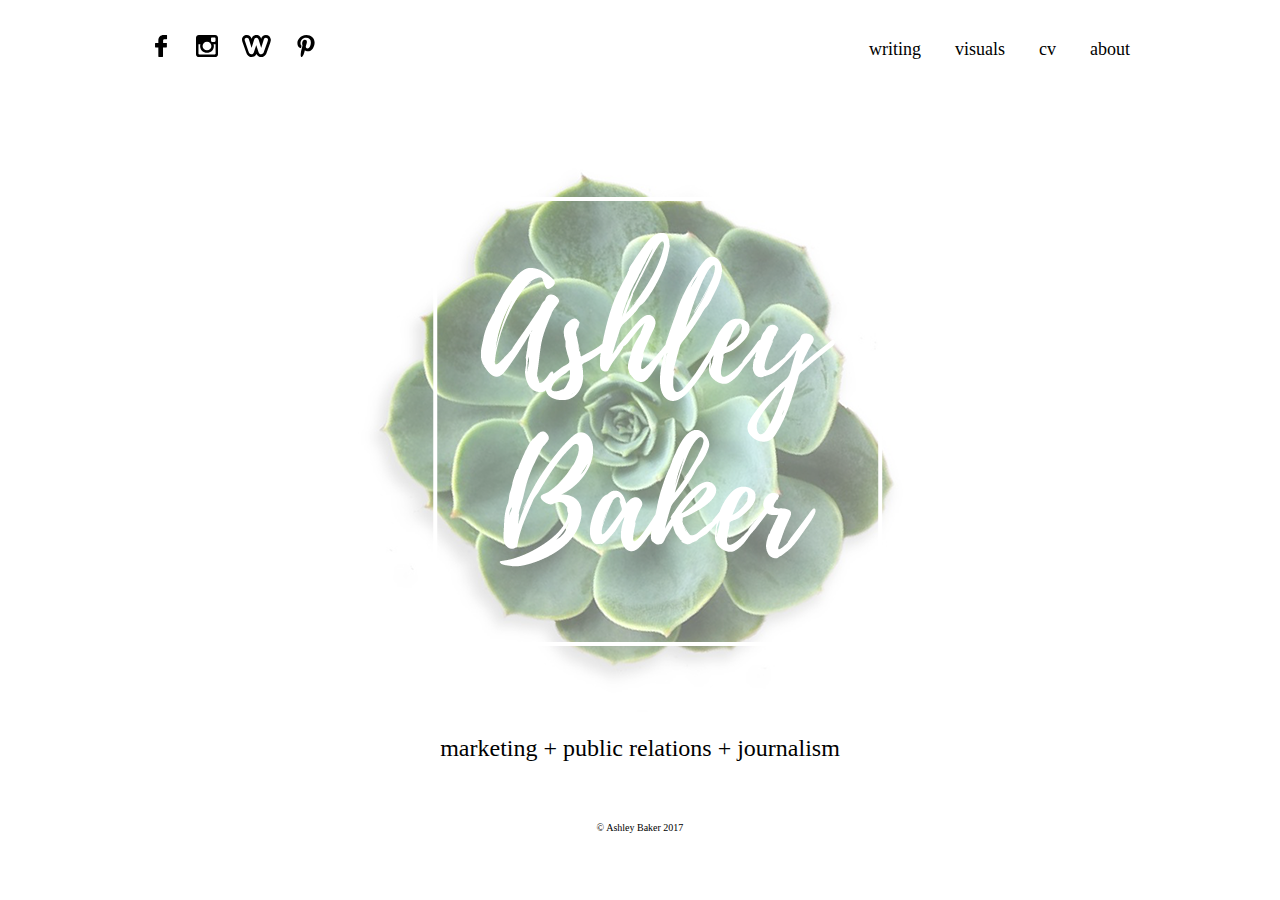
<file: index.html>
<!DOCTYPE html>

<html lang="en">
	
	<head>
		<link type="text/css" rel="stylesheet" href="index_style.css">
		<style type="text/css">
		.logo {
}
        </style>
		<meta charset="utf-8" />
		<meta name="description" content="Marketing, Public Relations, Journalism. Writing and visual portfolio of Ashley Baker."/>
		<meta name="keywords" content="Ashley Baker, profile, writing, public relations, marketing, journalism, Salt Lake City”"/>
		<meta name="robots”" content="nofollow”"/>
		<title>Ashley Baker | Home</title>
	</head>

<body>

<div id="header">
	
		<div id="nav">
		<ul>
			<li><a href="writing.html">writing</a></li>
			<li><a href="visuals.html">visuals</a></li>
			<li><a href="cv.html">cv</a></li>
			<li><a href="about.html">about</a></li>
		</ul>
		</div>
		
			<a href="https://www.facebook.com/ashley.d.baker.56" target="_blank"><svg xmlns="http://www.w3.org/2000/svg" viewBox="0 0 24 24" style="height: 22px"><path class="social" d="M18 0h-3.1c-3.5 0-5.8 2.3-5.8 5.9v2.7H6c-0.3 0-0.5 0.2-0.5 0.5V13c0 0.3 0.2 0.5 0.5 0.5h3.1v10c0 0.3 0.2 0.5 0.5 0.5h4.1c0.3 0 0.5-0.2 0.5-0.5v-10h3.7c0.3 0 0.5-0.2 0.5-0.5V9.1c0-0.1-0.1-0.3-0.1-0.3 -0.1-0.1-0.2-0.1-0.3-0.1h-3.7V6.3c0-1.1 0.3-1.7 1.7-1.7h2.1c0.3 0 0.5-0.2 0.5-0.5V0.5C18.5 0.2 18.3 0 18 0z"/></svg></a>
			<a href="https://www.instagram.com/mrs.ashbaker/" target="_blank"><svg xmlns="http://www.w3.org/2000/svg" viewBox="0 0 24 24" style="height: 22px"><path class="social" d="M3.1 0h17.8C22.6 0 24 1.3 24 3.1v17.8c0 1.8-1.4 3.1-3.1 3.1H3.1C1.4 24 0 22.7 0 20.9V3.1C0 1.3 1.4 0 3.1 0L3.1 0zM17.5 2.7c-0.6 0-1.1 0.5-1.1 1.1v2.6c0 0.6 0.5 1.1 1.1 1.1h2.7c0.6 0 1.1-0.5 1.1-1.1V3.7c0-0.6-0.5-1.1-1.1-1.1H17.5L17.5 2.7zM21.3 10.1h-2.1c0.2 0.7 0.3 1.3 0.3 2.1 0 4-3.3 7.2-7.5 7.2 -4.1 0-7.5-3.2-7.5-7.2 0-0.7 0.1-1.4 0.3-2.1H2.7v10.1c0 0.5 0.4 1 1 1h16.7c0.5 0 1-0.4 1-1L21.3 10.1 21.3 10.1zM12 7.3c-2.7 0-4.8 2.1-4.8 4.7s2.2 4.7 4.8 4.7c2.7 0 4.8-2.1 4.8-4.7S14.7 7.3 12 7.3z"/></svg></a>
			<a href="http://ashleydbaker.weebly.com/" target="_blank"><svg xmlns="http://www.w3.org/2000/svg" viewBox="0 0 31.3 24" style="height: 22px"><path class="social" d="M26 0c-2.4 0-4.5 1.6-5.1 4.1 -1.1-3.7-4-4.1-5.2-4.1 -1.2 0-4.1 0.4-5.2 4C9.8 1.6 7.8 0 5.3 0 2.3 0 0 2.1 0 4.9c0 1.2 0.3 2.2 0.7 3.2l4.1 11.5c1.4 3.8 4.1 4.4 5.7 4.4 2.4 0 4.3-1.2 5.3-3.4 1 2.2 2.9 3.4 5.3 3.4 1.5 0 4.3-0.6 5.7-4.4l4.1-11.5 0-0.1c0-0.1 0.1-0.3 0.1-0.4 0.2-0.6 0.5-1.4 0.5-2.3C31.3 2.2 29.1 0 26 0zM27.9 7.1l-4.1 11.5c-0.5 1.4-1.3 2.4-2.9 2.4 -1.5 0-2.3-0.8-2.8-2.2l-2.5-7.7h-0.1l-2.5 7.7c-0.4 1.4-1.3 2.2-2.8 2.2 -1.6 0-2.4-1-2.9-2.4L3.4 7.1c-0.3-1-0.5-1.6-0.5-2.3 0-1.1 1-1.9 2.4-1.9 1.2 0 2 0.8 2.3 1.9l2.8 9.1h0.1l2.8-8.9c0.4-1.3 1-2.1 2.4-2.1C17 3 17.7 3.8 18.1 5l2.8 8.9h0.1l2.8-9.1C24 3.7 24.8 2.9 26 2.9c1.4 0 2.4 0.9 2.4 2.3C28.3 5.8 28.1 6.3 27.9 7.1L27.9 7.1z"/></svg></a>
			<a href="https://www.pinterest.com/bakeash/" target="_blank"><svg xmlns="http://www.w3.org/2000/svg" viewBox="0 0 24 24" style="height: 22px"><path class="social" d="M18.9 2.5c-1.7-1.6-4-2.5-6.4-2.5 -3.8 0-6 1.6-7.3 2.9C3.5 4.5 2.6 6.5 2.6 8.7c0 2.7 1.1 4.7 3 5.4 0.1 0.1 0.3 0.1 0.4 0.1 0.4 0 0.7-0.3 0.8-0.7 0-0.3 0.2-0.9 0.2-1.1 0.1-0.5 0-0.7-0.3-1.1C6.2 10.7 6 10 6 9c0-2.9 2.2-5.9 6.1-5.9 3.2 0 5.2 1.8 5.2 4.8 0 1.9-0.4 3.6-1.1 4.8 -0.5 0.9-1.4 1.9-2.7 1.9 -0.6 0-1.1-0.2-1.4-0.7 -0.3-0.4-0.4-0.9-0.3-1.4 0.1-0.6 0.3-1.2 0.5-1.8 0.3-1.1 0.7-2.2 0.7-3 0-1.4-0.9-2.4-2.2-2.4 -1.7 0-3 1.7-3 3.9 0 1.1 0.3 1.9 0.4 2.2 -0.2 0.9-1.5 6.1-1.7 7.1C6.5 19 5.6 23.6 7 24c1.5 0.4 2.9-4.1 3-4.6 0.1-0.4 0.5-2 0.8-2.9 0.7 0.7 1.9 1.2 3.1 1.2 2.2 0 4.2-1 5.4-2.8 1.3-1.7 2.1-4.2 2.1-6.7C21.3 5.9 20.4 4 18.9 2.5z"/></svg></a>
	
	</div>
	
	<div id="content">
	
	<!--logo svg
		<svg xmlns="http://www.w3.org/2000/svg" viewBox="0 0 1015.6 571"><style type="text/css">  
		.st0{fill:#FFFFFF;}
		.st1{font-family:&#39;Playlist-Script&#39;;}
		.st2{font-size:140.0116px;}
		.st3{fill:none;stroke:#FFFFFF;stroke-width:4;stroke-miterlimit:10;}
		</style><text transform="matrix(1 0 0 1 331.0705 240.1264)" class="st0 st1 st2">  Ashley</text><text transform="matrix(1 0 0 1 349.8459 408.0863)" class="st0 st1 st2">  Baker</text><rect x="285.3" y="63.1" class="st3" width="444.9" height="444.8"/></svg>
		-->
	<img class="logo" src="images/ashley_baker_logo.png" alt="ashley baker logo">
</div>
	
	<p class="description">marketing + public relations + journalism</p>
	
	
	
	<div id="footer">
		<p class="copyright">&copy; Ashley Baker 2017</p> 
	</div>
	
	
	
<script>
  (function(i,s,o,g,r,a,m){i['GoogleAnalyticsObject']=r;i[r]=i[r]||function(){
  (i[r].q=i[r].q||[]).push(arguments)},i[r].l=1*new Date();a=s.createElement(o),
  m=s.getElementsByTagName(o)[0];a.async=1;a.src=g;m.parentNode.insertBefore(a,m)
  })(window,document,'script','https://www.google-analytics.com/analytics.js','ga');

  ga('create', 'UA-97710168-1', 'auto');
  ga('send', 'pageview');

</script>
	
</body>
	




</html>
</file>
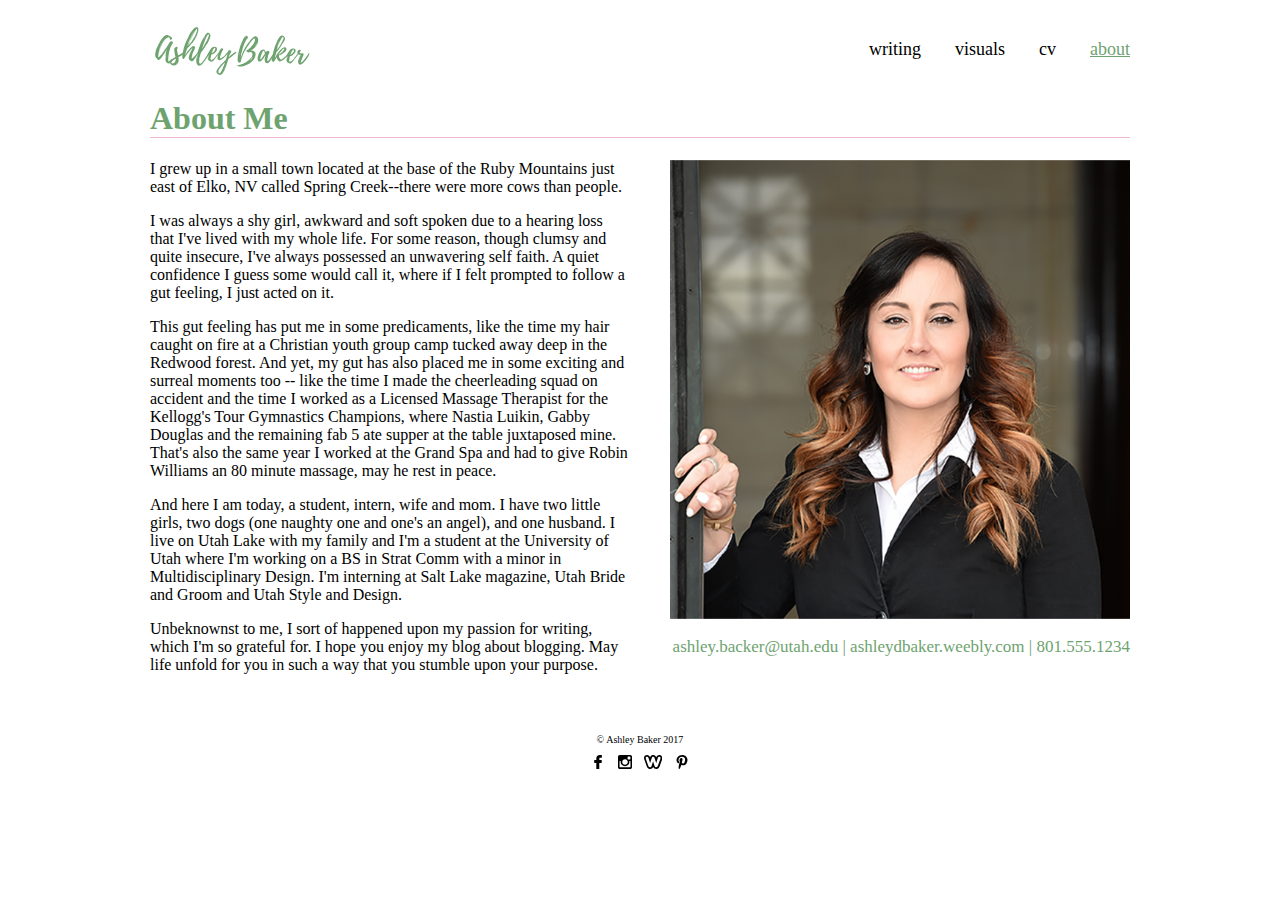
<file: about.html>
<!DOCTYPE html>

<html lang="en">
	
	<head>
		<link type="text/css" rel="stylesheet" href="contact_style.css">
		<meta charset="utf-8" />
		<meta name="description" content="Marketing, Public Relations, Journalism. Writing and visual portfolio of Ashley Baker."/>
		<meta name="keywords" content="Ashley Baker, profile, writing, public relations, marketing, journalism, Salt Lake City”"/>
		<meta name="robots”" content="nofollow”"/>
		<title>Ashley Baker | About</title>
	</head>

<body>

<div id="header">
	
		<div id="nav">
		<ul>
			<li><a href="writing.html">writing</a></li>
			<li><a href="visuals.html">visuals</a></li>
			<li><a href="cv.html">cv</a></li>
			<li><a class="current" href="about.html">about</a></li>
		</ul>
		</div>
			<!--socialicons
			<a href="https://www.facebook.com/ashley.d.baker.56" target="_blank"><svg xmlns="http://www.w3.org/2000/svg" viewBox="0 0 24 24" style="height: 22px"><path class="social" d="M18 0h-3.1c-3.5 0-5.8 2.3-5.8 5.9v2.7H6c-0.3 0-0.5 0.2-0.5 0.5V13c0 0.3 0.2 0.5 0.5 0.5h3.1v10c0 0.3 0.2 0.5 0.5 0.5h4.1c0.3 0 0.5-0.2 0.5-0.5v-10h3.7c0.3 0 0.5-0.2 0.5-0.5V9.1c0-0.1-0.1-0.3-0.1-0.3 -0.1-0.1-0.2-0.1-0.3-0.1h-3.7V6.3c0-1.1 0.3-1.7 1.7-1.7h2.1c0.3 0 0.5-0.2 0.5-0.5V0.5C18.5 0.2 18.3 0 18 0z"/></svg></a>
			<a href="https://www.instagram.com/mrs.ashbaker/" target="_blank"><svg xmlns="http://www.w3.org/2000/svg" viewBox="0 0 24 24" style="height: 22px"><path class="social" d="M3.1 0h17.8C22.6 0 24 1.3 24 3.1v17.8c0 1.8-1.4 3.1-3.1 3.1H3.1C1.4 24 0 22.7 0 20.9V3.1C0 1.3 1.4 0 3.1 0L3.1 0zM17.5 2.7c-0.6 0-1.1 0.5-1.1 1.1v2.6c0 0.6 0.5 1.1 1.1 1.1h2.7c0.6 0 1.1-0.5 1.1-1.1V3.7c0-0.6-0.5-1.1-1.1-1.1H17.5L17.5 2.7zM21.3 10.1h-2.1c0.2 0.7 0.3 1.3 0.3 2.1 0 4-3.3 7.2-7.5 7.2 -4.1 0-7.5-3.2-7.5-7.2 0-0.7 0.1-1.4 0.3-2.1H2.7v10.1c0 0.5 0.4 1 1 1h16.7c0.5 0 1-0.4 1-1L21.3 10.1 21.3 10.1zM12 7.3c-2.7 0-4.8 2.1-4.8 4.7s2.2 4.7 4.8 4.7c2.7 0 4.8-2.1 4.8-4.7S14.7 7.3 12 7.3z"/></svg></a>
			<a href="http://ashleydbaker.weebly.com/" target="_blank"><svg xmlns="http://www.w3.org/2000/svg" viewBox="0 0 31.3 24" style="height: 22px"><path class="social" d="M26 0c-2.4 0-4.5 1.6-5.1 4.1 -1.1-3.7-4-4.1-5.2-4.1 -1.2 0-4.1 0.4-5.2 4C9.8 1.6 7.8 0 5.3 0 2.3 0 0 2.1 0 4.9c0 1.2 0.3 2.2 0.7 3.2l4.1 11.5c1.4 3.8 4.1 4.4 5.7 4.4 2.4 0 4.3-1.2 5.3-3.4 1 2.2 2.9 3.4 5.3 3.4 1.5 0 4.3-0.6 5.7-4.4l4.1-11.5 0-0.1c0-0.1 0.1-0.3 0.1-0.4 0.2-0.6 0.5-1.4 0.5-2.3C31.3 2.2 29.1 0 26 0zM27.9 7.1l-4.1 11.5c-0.5 1.4-1.3 2.4-2.9 2.4 -1.5 0-2.3-0.8-2.8-2.2l-2.5-7.7h-0.1l-2.5 7.7c-0.4 1.4-1.3 2.2-2.8 2.2 -1.6 0-2.4-1-2.9-2.4L3.4 7.1c-0.3-1-0.5-1.6-0.5-2.3 0-1.1 1-1.9 2.4-1.9 1.2 0 2 0.8 2.3 1.9l2.8 9.1h0.1l2.8-8.9c0.4-1.3 1-2.1 2.4-2.1C17 3 17.7 3.8 18.1 5l2.8 8.9h0.1l2.8-9.1C24 3.7 24.8 2.9 26 2.9c1.4 0 2.4 0.9 2.4 2.3C28.3 5.8 28.1 6.3 27.9 7.1L27.9 7.1z"/></svg></a>
			<a href="https://www.pinterest.com/bakeash/" target="_blank"><svg xmlns="http://www.w3.org/2000/svg" viewBox="0 0 24 24" style="height: 22px"><path class="social" d="M18.9 2.5c-1.7-1.6-4-2.5-6.4-2.5 -3.8 0-6 1.6-7.3 2.9C3.5 4.5 2.6 6.5 2.6 8.7c0 2.7 1.1 4.7 3 5.4 0.1 0.1 0.3 0.1 0.4 0.1 0.4 0 0.7-0.3 0.8-0.7 0-0.3 0.2-0.9 0.2-1.1 0.1-0.5 0-0.7-0.3-1.1C6.2 10.7 6 10 6 9c0-2.9 2.2-5.9 6.1-5.9 3.2 0 5.2 1.8 5.2 4.8 0 1.9-0.4 3.6-1.1 4.8 -0.5 0.9-1.4 1.9-2.7 1.9 -0.6 0-1.1-0.2-1.4-0.7 -0.3-0.4-0.4-0.9-0.3-1.4 0.1-0.6 0.3-1.2 0.5-1.8 0.3-1.1 0.7-2.2 0.7-3 0-1.4-0.9-2.4-2.2-2.4 -1.7 0-3 1.7-3 3.9 0 1.1 0.3 1.9 0.4 2.2 -0.2 0.9-1.5 6.1-1.7 7.1C6.5 19 5.6 23.6 7 24c1.5 0.4 2.9-4.1 3-4.6 0.1-0.4 0.5-2 0.8-2.9 0.7 0.7 1.9 1.2 3.1 1.2 2.2 0 4.2-1 5.4-2.8 1.3-1.7 2.1-4.2 2.1-6.7C21.3 5.9 20.4 4 18.9 2.5z"/></svg></a>
			-->
			
			<a class="home" href="index.html"><svg class="home" xmlns="http://www.w3.org/2000/svg" viewBox="0 0 477 148" style="height: 48px"><style type="text/css">  
	.st0{enable-background:new    ;}
	.st1{fill:#6EA36F;}
	.st2{fill:none;}
				</style><g class="st0"><path class="st1" d="M54.5 49.8c0.2-0.2 0.2-0.2 0.4-0.2 0.2 0.2-2 3.6-2.3 3.4 -0.2 0 0.2-0.4 0.4-0.7 -3 4.4-5 9.1-6.8 14 1.2-3.2 3.6-8.9 4.4-9.4 -0.7 0.7-4.4 10.5-4.6 11.4 -1.4 3.9-2.5 8-3 12.1 -0.7 4.1-1.1 8.4-1.6 12.4 -0.4 3.2-1.2 7.1-0.9 10 0-0.4 0-0.7 0.2-1.2 0.2 0 0.7 4.4 1.4 4.8 0.4 0.2 0.5-0.2 0.9-0.2 1.8-0.4 3.7-3 4.8-4.3 0.7-0.7 2-3.2 2.8-3.6 3.6-1.6-0.7 9.2-1.6 10.5 -1.6 2.1-3 3.7-5.9 3.7 -2.3 0-4.6-0.9-6.4-2.3 -3.2-2.8-4.6-7.3-4.8-11.4 0-1.8 0.4-3.2 0.5-5 0-0.4-0.2-3.4 0.2-3.6 0 0.2 0.2 0.2 0.2 0.4 0-0.2-0.2-0.4 0-0.5 -0.2 0-0.4-1.8-0.4-2 0.2-1.2 0.4-2.5 0.5-3.7 0.4-2 0.5-3.7 0.7-5.5 0-0.7 1.8-9.1 2.8-9.1 0.2 0-0.2 0.7 0 0.7l0.7-2.8C31.9 76.3 26.6 85 20.7 93.2c-2 2.5-5.3 8-8.9 8.2 -3.2 0.2-6.2-3.2-7.8-5.7 0 0-1.2-1.2-1.2-1.6 0.2 0.4 1.1 1.2 1.1 1.2l-1.2-2.1c0 1.1-0.7-0.5-0.9-0.5C1.4 92 1.2 91.3 1 90.6 0.5 89 0.5 87 0.5 85.4c0.2-3.6 1.1-6.9 1.8-10.5C2.8 71.3 4 68 5.5 64.8c0.4-0.5 3-7.3 3.7-7.3 0 0-0.5 1.2-0.4 1.4 0.5-1.6 1.4-3.2 2.1-4.8 -0.4 0.4-0.7 0.9-0.7 0.9 0.2-1.6 2-3.7 2.7-5l3-5.9c2.3-3.9 5-7.6 8-11.2 2.5-3 5.5-6.4 9.4-7.8 2-0.7 4.1-0.4 6.2 0.2 3.7 0.7 7.5 3.4 10.1 5.7 1.1 1.1 3.2 2.5 3.2 4.3 0 1.4-1.6 2.8-2.8 3.6 -2.5 1.6-3.2 0.7-3.9-1.6 0 0.2 0.4 1.1 0.2 1.2 -0.2 0.2-1.1-3-1.2-3.6 -0.2-0.5-0.4-1.2-0.7-2 0.4 0.5 0.5 0.7 0.7 1.1 -0.4-1.2-1.1-2-1.6-2.3 -1.1-0.4-2.1-0.2-3.7 0.4 -2.1 0.7-4.1 2.1-5.9 3.7 -4.8 4.3-8.4 10-11.4 15.6 2-3.6 4.1-6.8 6.4-10 1.2-1.6 2.5-3 3.9-4.4 0.7-0.7 2.3-1.6 3-2.3 -1.1 1.2-3 2.5-4.1 3.6 -1.2 1.4-2.3 2.8-3.6 4.4 -2.3 3.2-4.4 6.8-6.4 10.3 -3.9 7.5-7.1 15.6-9.2 23.8 -1.1 3.7-2 7.6-2.3 11.6 -0.2 0.9-0.7 4.3 0.2 4.8 1.4 0.9 5.7-4.1 6.4-5 2.3-2.3 4.6-4.8 6.6-7.1 -0.4 0.4-0.7 0.9-1.1 0.7 -0.2 0 3.7-5.7 4.1-6.2l4.8-6.8c3.4-4.8 6.6-10 10-14.8 0.7-1.2 1.4-2.5 2.1-3.7 0.5-1.1 1.2-1.6 2-2.3 0.7-0.7 0.7-2 1.4-2.8 2.5-3 6.6-1.1 8.4 1.6C56.3 48.4 55.2 48.9 54.5 49.8zM9.9 89.1v0.4l0.2-1.8c0.2-3.2 0.9-6.6 1.6-9.8 1.6-6.4 3.6-13.2 5.9-19.4 2.3-5.9 4.8-11.6 8.2-16.9 1.6-2.8 3.7-5.9 6.4-8.2 -3 2.5-5.5 6-7.1 9.1 -3 5.3-5.9 10.5-8.4 16.2C14 65.3 12 72.4 11 79.4 10.6 82.6 10.1 85.9 9.9 89.1zM18.4 59.6l-0.2 0.5 0.2-0.4V59.6zM32.8 33.3l1.2-0.9C33.5 32.6 33.2 32.9 32.8 33.3zM33.4 100.3c-0.2-1.1 0-2.1 0.2-3.2 0.2-2 0.5-3.7 0.7-5.5 0.2-1.6 0-3.2 0.2-4.8 -0.4 0.7-0.5 1.4-0.7 2 -0.5 2-0.5 3.7-0.5 5.9C33 96.6 33.2 98.4 33.4 100.3zM43.9 32.6l-0.4-0.7C43.5 32.1 43.7 32.2 43.9 32.6zM43.9 32.6l0.4 0.4C44.2 32.9 44 32.8 43.9 32.6zM46.2 66.2l-0.4 0.7L46.2 66.2z"/><path class="st1" d="M91.5 78.1c0.4 3.2-4.6 5.7-6.6 7.3 -2.8 2.1-5.7 4.1-8.9 5.7 -0.7 0.4-2 0.7-2.8 1.4 -1.1 0.9-0.9 0.7-0.7 2.3 0.4 1.8 0.5 3.6 0.5 5.5 0.2 2.8-0.2 5.5-1.2 8.2 -2.3 6.2-7.1 10.1-14 10 -6-0.2-12.4-3.2-11.2-9.8 -0.2 0.2-0.4 2-0.5 1.8 -0.7-0.4 0-2.7 0.2-3 1.2-3.7 4.4-6.6 7.3-8.9 1.6-1.2 3.4-2.7 5-3.7 1.2-0.7 4.3-2 4.4-3.4 0.4-1.4-1.1-4.4-1.4-5.9 -0.4-2-1.1-3.9-1.2-5.9 -0.2-1.2 0.4-2.1 0-3.2 -0.5-1.6-1.1-3-1.1-4.8 0-1.8-0.2-3.4 0.5-5 0.7-2.3 6-7.8 8.7-5.3 0-0.5 1.2 1.4 1.4 2 0 0.4-0.4 4.1-1.1 3.9 0 0 0.2-0.9 0.4-1.6 -0.5 1.4-1.2 2.7-1.4 4.1 -0.2 1.2 0.2 2.8 0.4 3.9 0-0.2 0-0.4 0.2-0.5 -0.2 0 1.1 5.2 2 9.2 -0.7-2.7-1.6-5.9-2-7.8 0.7 4.4 1.8 8.7 2.8 12.8 0.2-0.2 0.2-0.4 0.2-0.7 0.2 0.4 0.2 0.5 0.2 0.5 4.4-2.1 8.4-4.3 12.4-6.8 1.8-1.2 3.7-3.2 5.5-4.1C90.4 76.5 91.3 76.7 91.5 78.1L91.5 78.1zM56 112.1l2.8-1.1c0.2 0.2-0.7 0.7-0.7 0.7 1.2-0.7 2.1-1.6 3-2.7l-0.5 0.4c0.7-0.7 2.7-4.8 2.8-5.2 0.7-2.3 0.7-4.8 0.5-7.1 -0.2 0.2-0.5 0.4-0.7 0.4L64 97l-1.2 0.7c0.5-0.2-1.2 1.2-1.6 1.4l-3 2c-2 1.4-4.1 2.8-5.7 4.8 -0.9 1.2-3.6 5.3-0.9 6.2C52.9 112.6 54.5 112.4 56 112.1zM69.1 109.9c-2.8 4.1-8 6.4-12.8 6.8 2.7-0.2 5.2-0.5 7.8-1.6C66.6 113.8 68 112.2 69.1 109.9zM70.7 84.2c0.4 1.1 0.5 2.1 0.5 2.8C71.1 86.3 70.9 85.2 70.7 84.2zM72.5 96.8c0 0.2 0 0.4 0.2 0.5C72.5 97.1 72.5 97 72.5 96.8z"/><path class="st1" d="M134.2 77.6c0.4-0.2-2.3 5.5-2.7 5.9 -1.4 2.3-3 4.8-4.6 7.1 -2.8 4.4-5.5 9.4-9.2 13.2 -1.4 1.2-2.3 2-4.3 2 -2.3-0.2-3.7-1.1-5.3-2.7 -0.4-0.4-3-2.7-2.7-3.2l0.5 0.9c-0.4-0.5-0.5-1.1-0.7-1.6v0.4c-0.4 0.4-1.1-3.2-1.1-3.7 -0.2-1.4 0.2-3 0.5-4.4 0.7-2.3 1.4-4.8 2-7.1 0.7-2.5 2-4.8 3.2-7.3 0.2-0.4 2.1-4.3 2.5-4.3 0 0.2-0.4 1.1-0.4 1.1l1.4-3.4 -0.4 0.4 2.8-6.9c-3.7 3-6.6 7.1-9.4 10.7 -1.4 1.6-2.7 3.7-4.4 5.2 -0.5 0.5-0.7 0.2-1.2 0.7 -0.4 0.5-0.7 1.2-1.1 1.8 -2.3 3.7-5.2 7.1-7.5 10.8l-1.8 3.2c-0.2 0.5-0.2 0.7-0.5 1.2 -1.2 1.4-3.6 0.9-4.6-0.5 -0.9-1.1-1.1-2.3-1.1-3.6 -0.4-4.4 0.5-9.1 1.4-13.3 1.6-9.2 3.9-18.7 7.1-27.7 2.7-8 6.8-15.3 10.7-22.8 0-0.2 0.5-2.1 1.1-2.5 -0.2 0.2-0.7 2-0.7 2l1.2-2.3c0 0-0.2 0-0.2-0.2 0-1.8 2.1-4.4 3.2-5.9 1.4-2.3 2.8-4.4 4.4-6.6 2.8-3.9 5.5-8.2 9.2-11 2-1.4 4.4-2.8 6.9-2.7 1.2 0 2.7 0.5 3.6 1.4 0.4 0.4 2.1 3.6 1.6 3.9l-0.5-1.4c0.4 1.4 0.4 3.2 0.4 4.8 0.2-0.2 0.2-0.4 0.2-0.4 0.5 0-1.6 9.1-2 10 -1.1 3.6-2.3 6.8-3.9 10.1 -3.4 6.9-7.5 14.4-12.4 20.3 -1.1 1.1-2.3 2-3.2 2.8 -1.1 1.1-1.6 2.5-2.7 3.7 -2.7 3-5.3 5.7-8.2 8.4 -1.6 1.6-2.3 2.5-3 4.6 -0.7 2.1-1.2 4.1-2 6.2 -1.2 3.9-2.5 8-3.6 11.9 1.6-2.7 3.6-5 5.3-7.5 -1.2 1.4-2.1 2.5-2.1 2.5 -0.2-0.2 12.3-15.3 13.5-16.7 3-3.2 8.4-10 12.8-4.6 2.5 3 0.5 6.8-0.9 9.8 -2.7 5.5-5.7 11.7-7.3 17.4 0.2-0.2 0.5-1.6 0.9-1.4 0.5 0.5-1.2 5.3-1.4 6.2 -0.2 0.7-0.7 3.9 0 4.4 1.2 0.9 3.6-1.8 4.4-2.7 3.6-3.6 6.8-7.3 10.1-11 1.2-1.4 2.3-3 3.7-4.4 0.4-0.4 1.1-1.2 1.4-1.2C133.7 77 134.9 77.6 134.2 77.6zM99.9 59.1c-0.2 0.5-0.5 2.1-0.4 2.1 -0.4-0.2 3.7-10.5 4.1-11.6 0.7-2.1 2-3.9 2.7-6 0.7-2.3 1.8-4.3 2.8-6.4 1.2-2.8 13.5-26.1 12.6-26.5 -0.2-0.2-9.8 18.1-10.7 20.1 -2 4.1-4.6 8.2-6.2 12.4 -1.8 5.2-4.3 10.1-5.2 15.6L99.9 59.1zM99.9 59.1l0.2-0.2C100.1 59.1 99.9 59.1 99.9 59.1zM124.8 10.4c-3.6 5.7-6.6 11.7-9.8 17.8 -2.8 5.5-5.9 11-8.2 16.5 0.4-0.5 0.5-1.1 0.7-1.1 0 0-2.1 5.9-2.3 6.4l-3 7.8c7.1-7.5 13.3-16 18.3-24.9 -2 3.2-4.1 6.6-6.2 9.6l-3.9 5.5 -1.8 1.8 0.7-0.9c1.1-1.2 2-2.3 2.8-3.6 1.6-2.3 3.4-4.8 5-7.3 3.2-5.2 6.2-10.5 8.7-16 1.2-2.8 2.3-5.9 3.2-8.9 0.4-1.4 1.6-5.7 0.4-6.8 -1.4-1.2-3.4 2.3-4.1 3.6 0.2-0.2 0 0.2-0.2 0.4v-0.2c0 0.2-0.2 0.2-0.2 0.2L124.8 10.4C124.9 10.4 124.8 10.4 124.8 10.4zM107.5 51.1c-0.4 0.4-0.5 0.7-0.7 0.9C107 51.6 107.3 51.3 107.5 51.1zM124.9 10.2L124.9 10.2 124.9 10.2 124.9 10.2z"/><path class="st1" d="M168.9 79c-0.5 2.1-2 4.1-3 6.2 -3 4.8-5.5 9.8-8.9 14.6 -3.6 5.2-7.5 10.5-11.9 14.9 -3.9 3.7-9.2 6.6-13.9 2.3 -4.1-3.9-4.1-10.8-3.9-16 0.4-5.5 2-10.8 3.2-16.2 0.2-0.2 0-2.7 0.5-3.2 -0.2 0.2-0.2 0.9-0.2 1.4 0.2-0.7 0.4-1.4 0.7-2.1h-0.4c-0.4-2 1.1-5 1.6-6.9 0.7-2.3 1.4-4.6 2.3-6.9 1.4-4.3 3-8.4 4.4-12.6 1.2-4.3 3.2-8.4 5.3-12.3 0.9-2 2-3.7 3-5.7 0.4-0.5 2.5-4.8 3-4.6l-0.7 1.6 3.2-5.5 -0.2 0.2c0.5-0.7 1.2-2.3 1.6-2.8l2.3-3c1.4-1.6 3-4.1 5.3-4.8 4.4-1.4 8 3.2 8.5 7.1l0.2 0.2v0.5c0.5 6-3 13.2-5.7 18.3 -1.6 3.2-3.2 7.1-5.7 9.6 -1.6 2-2.7 3.9-3.9 6.2 -3.7 6-7.8 12.1-12.3 17.6 -1.1 1.4-1.8 2.3-2.3 4.1 -0.5 2-1.1 3.7-1.6 5.7 -0.5 2-1.1 3.9-1.6 5.9 -0.2 0.9-1.1 3.7-1.1 3.9 -0.4 1.2-0.5 2.5-0.5 3.7l0.7-3c0.5 0.7-0.4 3.7-0.4 4.6 -0.2 1.4-0.4 3-0.4 4.6 0 2 0 6.2 2.5 6.6 3.4 0.4 6.9-4.6 8.7-6.8 4.1-4.8 7.5-10.3 10.8-15.6 1.8-2.8 3.6-5.5 5.2-8.4 1.1-1.8 2-4.3 3.4-5.7C169 73.7 169.2 77.4 168.9 79zM132.4 84.7c-0.4 0-0.9 2.1-1.2 4.4V89c-0.7 3.6-1.1 7.1-1.2 10.7l0.4-3.2v0.4c0-0.7 0.2-1.2 0.4-2 0.5-3 0.7-6.8 2-9.6 0 0 0-0.2 0.2-0.4C132.6 84.9 132.6 84.5 132.4 84.7zM144.9 67.6c7.3-11.7 15.6-24.2 20.1-37.5 -1.6 4.8-4.1 9.2-6.4 13.7 -1.4 2.5-2.7 5-4.1 7.5 -0.9 1.4-2.7 3.7-3.2 5.3 0.7-2.7 3.2-5.5 4.6-8l4.1-7.6c2.3-4.8 5.9-10.7 6.2-16.2v-0.2c0.2-5.3-4.3 0.7-5 1.8 -2.8 4.4-4.8 9.2-6.8 14C150.7 49.5 147.9 58.9 144.9 67.6zM148.2 39.9c-0.2 0.2-0.2 0.4-0.2 0.4 2.1-3.9 4.8-7.8 6.8-11.9 -1.1 1.8-2.8 3.4-3.7 5.3C150 35.8 149.1 37.7 148.2 39.9z"/><path class="st1" d="M199.8 78.8l-3 4.1 -5.3 6.9c-1.4 1.8-3 3.6-4.4 5.3 -1.4 2-2.8 4.1-4.4 5.9 -1.8 2-3.9 3.9-6.2 5.2 -1.6 0.9-3.2 1.1-5 0.5 -2.7-0.7-4.8-2.3-6.6-4.3 -0.5-0.5-1.1-1.1-1.1-2 -0.2-0.5-0.2-1.2-0.2-2 -0.2-1.2 0.4-2.1 0.5-3.2 0.2-1.2 0.7-2.5 1.1-3.7 0.2-1.4 0.5-2.7 0.7-3.9 0.2-1.2-0.2-2.5 0.2-3.7 0.2-0.7 0.7-1.6 1.1-2.5 -0.4 0.5-0.7 1.2-0.9 1.6 -0.4 0.7-0.5 1.6-0.7 2.3 -0.4 0.7-0.4 1.4-0.7 2.3 -0.4 0.9-0.7 1.6-0.9 2.7 -0.2 0.9 0 1.8-0.2 2.7 -0.2 0.9-0.4 1.6-0.4 2.5 0 0.4 0.2 0.9 0.2 1.1 0 0.4-0.2 0.9-0.2 1.4 0 0.9 0.2 1.8 0.4 2.8 -1.6-2.8-1.2-5.5-0.7-8.5 0.5-3 0.9-5.9 1.6-8.7 1.2-5.9 3.9-11.6 7.8-16.2 3-4.1 7.1-7.1 12.4-6.2 2 0.4 4.1 1.2 5.5 3 1.4 2 1.2 4.3 0.5 6.4 -1.2 3.9-4.6 6.9-7.6 9.6 -1.2 1.1-2.7 2.1-4.1 3 -1.1 0.5-2.1 1.1-3.2 1.4l-1.6 0.5c-0.7 0.2-0.7 0.2-1.1 0.7 -0.5 1.1-0.2 2-0.4 3 -0.2 1.2-0.5 2.5-0.7 3.7 -0.5 2.3-1.2 5.5-0.7 8 1.1 5 9.4-2.8 10.8-4.1 1.1-0.9 2-2 2.8-2.8 0.5-0.5 1.1-1.1 1.4-1.6 0 0 0.2-0.5 0.2-0.7 1.2-2 2.8-3.7 4.3-5.5 1.8-2.1 3.4-4.3 5-6.6 0.9-1.2 3-5 4.6-2.3v0.2c0.2 0.2 0.2 0.2 0.2 0C200.5 77.8 200.3 78.1 199.8 78.8zM174.2 81.1c3.2-1.6 6-3.9 8.4-6.6l1.6-2.1c0.4-0.5 0.7-0.7 1.1-1.4 0.2-0.5-0.2-0.9 0-1.4l0.4-2.1c0.2-1.1-0.4-3.6-1.8-3.2 -0.7 0.2-1.4 1.1-1.8 1.6l-1.8 2.3c-2.1 3-3.2 6.4-4.6 9.6 0 0 0 0.2-0.2 0.4C175.1 79 174.7 80.1 174.2 81.1z"/><path class="st1" d="M248 81.5l-8.7 6.8c-3 2.5-6.2 5-9.1 7.6 -1.2 1.1-3.2 2.3-4.1 3.7 -1.1 1.4-1.4 4.4-2 6 -3.7 11.6-7.1 23.8-13.5 34.3 -2 3.2-3.6 6.6-7.6 7.5 -4.4 1.2-9.4-1.1-12.1-4.8 -3.9-5.2 0.4-11.2 3.6-15.5 3-4.1 6.2-8.2 9.6-11.9 2.5-2.7 5.2-5 7.8-7.5 2-2 5.2-4.1 6.4-6.4 1.6-3 2.1-7.1 3.2-10.3 0.7-2.8 1.6-5.5 2.5-8.4 -1.6 1.2-2.8 3.6-4.4 5l-6.6 6.6c-2.1 2.1-4.6 4.4-7.5 5.7 -0.5 0.2-4.1 1.8-4.3 1.6l0.2-0.2 -0.5 0.2c0.7 0-1.2 0.7-1.6 0.7 -1.1 0.2-2.3 0-3.2-0.5 -2-1.1-3.2-3.6-3.4-5.5 -0.2-0.7 0.4-7.1 1.2-6.9 0.2 0-0.2 0.5 0.2 0.7 0.2-0.7 0.2-1.4 0.4-2.1l-0.2 0.2c-0.5-0.2 3-10 3.2-10.8 0.7-2 1.4-4.1 2.5-6 0.4-0.5 0.9-0.7 1.2-1.4 0.2-0.2 0.5-0.9 0.7-1.2 1.1-2.3 3.9-3.7 6.2-2.7 1.1 0.4 2.7 1.8 2.3 3 -0.2 0.5-0.7 0.7-1.1 1.2 0.2 0 0.2-0.2 0.4-0.2 0.4 0.2-1.2 3.4-1.4 3.2 -0.2 0 0.2-0.7 0.2-1.2 -2.1 4.6-4.3 9.2-5.9 14.2 0.7-1.8 3.9-9.6 4.1-9.6 0.4 0.2-9.6 19.2-4.8 20.6 1.6 0.5 4.8-2.7 5.9-3.6 2.7-2.1 6-4.4 8.2-6.8 -0.2 0.2-0.4 0.4-0.7 0.4 0.2 0 4.8-5.7 5.5-6.4 1.6-2 4.6-4.1 5.3-6.6 0.4-1.4 0.5-2.3 2.7-2.8 2.3-0.4 5.9 0.7 6.4 3.4 0.2 1.2-0.4 2.1-0.9 3 -3 4.8-5.7 10.1-7.6 15.6 4.6-3.9 9.1-7.8 14-11.4 1.6-1.4 3.6-2.5 5.2-3.9 1.1-0.9 4.1-3.9 4.4-0.7C251 79.5 249.2 80.4 248 81.5zM216 108.7c-4.1 3.9-7.8 8-11.4 12.4 -3.4 4.3-7.3 8.9-8.9 14.2 -0.5 2.1-0.4 8.7 3.7 7.3 2.1-0.7 3.6-3.6 4.6-5.3 1.2-2.1 2.5-4.4 3.6-6.8 0 0 0.2-0.2 0.2-0.4 0 0 0-0.2 0.2-0.2l0 0 0.4-0.7v-0.2C211.2 122.4 213.5 115.4 216 108.7zM212.6 131.1l0.9-1.6c1.1-1.8 1.6-3.6 2.1-5.3 -0.7 1.2-1.4 2.5-1.8 3.7C213.5 128.8 213.1 130 212.6 131.1zM214.6 124.9l-0.4 0.5C214.4 125.2 214.4 125.1 214.6 124.9zM217.4 115.3c0.2 1.1-0.5 2.7-1.1 3.6 -0.4 0.5-0.5 1.6-0.7 2.5l1.8-4.4C217.6 116.5 217.4 115.8 217.4 115.3z"/></g><g class="st0"><path class="st1" d="M309.9 81.2c0.7 3.6 0 7.5-1.1 10.8 -3.7 11.7-14.6 19.9-25.4 24.7 -4.6 2.1-9.8 3.9-14.8 4.8 -3 0.5-6 0.7-9.1 0.2 -1.6-0.2-5.9-0.5-6.8-2 -1.1-1.2 0.2-1.1 1.2-1.2 2.8-0.5 5.7-0.9 8.4-1.8 6.4-2 12.4-4.8 18-8.2 5.3-3.2 10.1-6.8 14.2-11.4 2-2.1 3.7-4.6 4.8-7.1 0.5-1.2 1.8-5.3 1.2-5.9 -0.2-0.2-0.5-2-0.5-3 0.2 0.7 0.5 1.4 0.5 2 -0.2-1.1-0.4-2.1-0.7-3.2v0.4c-0.4-0.5-1.4-2-1.6-2 -0.9-0.9-2-1.2-3.2-1.4 -2.5-0.4-4.1 1.1-6.2 1.6 -2.5 0.7-9.8-3.9-6.9-6.2 1.2-1.1 3.4-1.4 4.8-2.3 2.5-1.8 4.8-3.7 7.1-5.9 2.3-2.3 4.4-4.8 6.4-7.5 0.5-0.7 3.7-6.2 4.1-6 0 0-0.7 1.8-0.7 2 1.1-2.1 2.1-4.1 3-6.4V46l0.2-0.2 0.2-0.4c1.2-3 2.7-9.1-0.2-9.8 -1.8-0.5-3.9 2.1-5 3.2 -5.7 5.5-10.5 12.3-14.8 18.8 -2.5 3.7-4.8 7.5-7.1 11.4 -1.4 2.3-3.2 4.1-4.3 6.6 -3 7.3-6.4 14.2-8.7 21.7 -1.2 3.9-2 7.6-2.7 11.7l-0.4-0.5c-2.8 3-6.8 0.9-8.2-2.3 -1.4-3.2-0.7-8-0.5-11.6 0.2-4.1 0.4-8.4 1.4-12.4 0.4-1.6 1.1-3.2 1.6-4.8 0.2-0.4 0.4-3.6 0.7-3.6 0 0.2 0 0.2 0.2 0.4 0-0.2 0.2-0.4 0.2-0.7 -0.4 1.1-0.2-1.6 0-1.6 0.2-1.1 0.5-2.1 0.9-3.2 0.5-2 1.1-3.7 1.4-5.7 0.2-0.7 2.7-9.6 3.7-9.2 0.2 0.2-0.2 0.7-0.2 0.7l0.7-2.1c-0.4-0.2 4.4-10.7 4.8-11.6 1.8-3.2 3-6.6 5.9-8.9 1.8-1.4 3.9-5.7 7.3-4.4 1.4 0.5 3 2.8 3 4.4 0 1.2-0.5 1.4-1.2 2.1 0.2-0.2 0.4-0.2 0.5-0.2 0.2 0.2-2.3 3.6-2.7 3.4 -0.2 0 0.4-0.7 0.5-1.2 -3.6 4.8-6.4 10.1-8.7 15.8 1.1-2.1 5-10.5 5.7-10.8 -0.5 0.4-5.2 10.5-5.7 11.4 -1.6 3.9-3.2 8-4.4 12.1 -1.1 3.9-2 8-3 11.9 -0.9 3.2-2.1 6.8-2.7 10 0.2-0.2 0.2-0.4 0.4-0.5 0.2-0.2-0.4 4.6-0.4 5l-0.4 3.7c4.3-14.4 11.4-28.1 19.9-40.5 -3.2 4.6-6.2 9.2-8.9 14.2 -1.2 2.5-2.7 5-3.7 7.5 -0.9 1.8-2.8 4.6-3 6.4 0.2-1.6 1.6-3.7 2.3-5.2 0.7-2 1.6-3.7 2.7-5.5 1.6-3.2 3.6-6.6 5.3-9.8 4.1-6.6 8.7-13.2 13.7-19.2 2.3-3 5-5.9 7.6-8.5 2.1-2 5-5.2 8-5.7 5.5-0.9 9.1 4.8 9.6 9.6 1.8 14.2-10.7 29-23.1 34.5C301.7 71 308.5 74.2 309.9 81.2zM260.8 81.5c0.2-0.5 0.2-1.2 0.2-1.6 -0.5 1.1-1.2 2.1-1.4 3 -0.5 2.1-0.9 5-0.7 7.3 -0.2-1.4 0.2-3.7 0.7-5C260.1 83.8 260.7 82.8 260.8 81.5zM273.8 55c-0.2 0.2-0.2 0.4-0.2 0.5L273.8 55zM275.4 51.3c-0.2 0.2-0.2 0.4-0.2 0.4L275.4 51.3zM301.4 90.6l-0.5 1.2c-1.6 3.6-3.6 6.2-6 9.1l-3.4 3.6c1.2-0.9 2.7-1.4 4.1-2.7 1.4-1.2 3.2-3.2 3.9-5.2C300.1 94.9 301.2 92.2 301.4 90.6zM292 43.7l0.7-0.7L292 43.7zM308 59.8c0.9-1.1 1.6-2 2.7-2.8 2.5-2.8 3.7-5.5 4.6-8.7 -1.1 2.1-2.5 4.4-3.6 6C310.6 56.3 309.4 58.1 308 59.8z"/><path class="st1" d="M364 89.2c-1.2 3-2.8 5.7-4.4 8.4 -2 3-3.7 5.9-5.9 8.4 -1.8 2.3-4.3 5.2-7.3 5.7 -3.4 0.5-6-2.1-7.1-5.2 -2.3-5.9-0.7-11.9 1.1-17.6 0 0 0-0.9 0.2-1.6 -1.1 1.4-2.3 3.2-3.2 4.6 -1.2 2-2.1 3.7-3.4 5.5 -0.5 0.9-8.7 10.7-9.8 9.1 0 0 1.2-0.5 1.1-0.7 -1.2 0.7-2.8 1.1-4.1 0.5 0.4 0.2 0.5 0.4 0.4 0.4 -2.3 0.4-4.1-3.2-4.6-4.8 -0.7-2.8-0.5-5.9-0.2-8.7 1.1-5.7 3.6-11.9 6.8-16.9 0.9-1.2 1.8-2.5 3-3.6 0.7-0.7 1.4-0.7 2.3-1.4 1.4-1.2 2.8-2.3 5-2.3 4.8 0 6.8 5.5 7.8 9.2 2.3-3 6.6-7.1 10.3-2.7 2 2.3 0.7 4.1-0.4 6.4 -2 3.6-3.4 7.6-4.1 11.4 0.2-0.4 0.4-1.8 0.7-2 0.7-0.2-6.4 22.2 3.9 9.6 3-3.9 5.7-8 8.4-11.9 1.2-2 2.3-3.9 3.7-5.7 0.5-0.7 2.3-2.7 2.5-0.5C366.8 84.9 364.7 87.2 364 89.2zM338.7 81.7c0-0.7-2-6.2-1.4-6.6 0.2-0.2 1.1 2.8 1.1 3 -0.4-1.2-0.7-4.8-2.5-4.8 -3.2 0-5.7 6-6.8 8.4 -2 4.4-3.7 9.2-4.6 14 0.4-1.4 6-19.4 7.8-19.4 -1.4 0.4-6.6 15.6-6.9 16.9 -0.2 0.7-1.8 5.9-0.4 6.4 1.1 0.4 3.4-2.8 3.9-3.6 2-2.3 3.7-4.6 5.3-7.1l2.7-3.7c0.4-0.7 0.9-1.4 1.4-2.1C338.7 82.6 338.7 82.6 338.7 81.7zM339.1 81.2v1.1C339.3 81.7 339.3 81.5 339.1 81.2zM341.4 85.8l-0.5 0.7c-0.2 0.4-0.4 1.6-0.4 1.6L341.4 85.8z"/><path class="st1" d="M411.8 82.6c0.2 2.5-1.8 3.9-3.2 5.7 -1.4 1.8-2.8 3.7-4.4 5.3 -2 2.1-3.7 4.4-6 6 -0.2 0.2-4.6 2.7-5 3v-0.2c-0.7 0.5 0.5 0-0.7 1.1 -1.1 0.7-2.1 1.2-3.2 1.6 -1.2 0.5-2.5 1.4-3.9 1.6 -0.7 0-5-1.4-4.4-2.3 0.2-0.2 0.4 0.2 0.5 0.2 -0.5-0.4-0.9-0.7-1.2-1.2 0 0.2 0.2 0.4 0.2 0.4 -0.2 0.2-3-3.7-3.2-4.3 -1.1-1.8-1.8-4.1-2.1-6.2l-4.8 8c-1.2 1.8-1.6 5-3.9 5.5 -0.2 0-2.8 0.7-3.6-0.4 0.2 0.4 1.1 0.4 1.8 0.4 -0.7-0.2-1.8-0.4-2.3-0.7 0 0.2 0.2 0.2 0.2 0.2 0 0.2-1.6-1.2-2-1.4 -0.7-1.1-0.9-2.3-0.9-3.6 0-2.1 0.7-4.4 1.1-6.6 1.1-5 2.7-10 3.4-14.9 0.9-4.6 2.1-9.2 3.6-13.7 0.7-2.5 1.6-4.8 2.5-7.3 0.2-0.5 1.8-5.3 2.3-5.3l-0.5 2c0.7-2 1.2-3.9 2.1-5.9l0.2-0.2c0.4-0.7 0.5-2 0.9-2.8l2-4.1c1.1-2.3 2.1-4.6 3.6-6.8 2-3.6 4.6-7.3 8.4-9.1 4.6-2.1 8.7 1.6 10.8 5.7 1.1 2.3 1.4 4.1 0.5 6.4 -1.4 4.1-3.7 8.5-6.6 11.7 -2.3 2.5-3.7 6.4-5.7 9.2 -2.7 4.1-5.3 8.2-8.4 11.9 -1.2 1.6-2.7 3.4-4.1 5 -1.6 2-2.1 3.2-2.8 5.7 -1.4 4.6-2.7 9.2-3.7 14l2.7-4.6c0.2-0.4 1.8-2.7 1.8-2.5 0.5-1.1 1.2-2.1 2-3.2 -0.2 0.2-2 2.3-2 2.3 -0.2-1.2 2-3.7 2.7-4.6 1.1-1.8 2.3-3.6 3.6-5.3 2.7-3.6 5.5-7.1 8.9-10 3.6-3 10-8.2 14.4-4.4 4.6 3.9 1.6 8.9-2 12.3 -3.2 3-7.1 5.5-10.8 7.6 -2.1 1.2-4.1 2.3-6.4 3.2 -0.4 0.2-2 0.5-2.1 0.7 0 0.2 0.4 2.1 0.2 2.1s-0.4-0.4-0.4-0.5c0.5 3.6 1.8 7.3 4.1 10 -0.5-1.1-2.8-5.5-3-6.4 0.4 1.2 3.7 7.3 5 7.5 0.4 0.2 0.7 0 1.1 0 3.2-0.2 5.7-3.6 8-5.3 2.3-1.6 5.3-3.6 7.1-5.3 -0.2 0.2-0.5 0.2-0.7 0.2 -0.4-0.5 6.2-7.6 6.6-8.2C410.6 81.4 411.8 80.8 411.8 82.6L411.8 82.6zM373.7 49.5L373.7 49.5C373.9 49.3 373.9 49.5 373.7 49.5zM373.7 49.5L373.7 49.5 373.7 49.5zM375.7 68.5c0 0.2-0.2 0.2-0.2 0.2L375.7 68.5l-0.2 0.9c1.2-5 2.8-9.8 4.4-14.8 1.4-4.1 2.5-8.4 4.1-12.4 0.2-0.5 1.6-2.8 2.1-4.1 -0.5 0.9-1.4 2.1-1.6 2.5 -1.4 3-2.5 5.9-3.7 8.9C378.5 55.6 376.9 62.3 375.7 68.5zM381.9 51.7c-2.3 6.4-4.3 12.8-6 19.2 5.5-7.1 10.5-14.6 14.9-22.6 1.1-2 2.1-3.9 3.2-6 -0.9 1.6-1.6 3-2.5 4.4 -1.4 2.8-3 5.5-4.8 8.2l-2.1 3.6c-0.5 0.5-1.2 1.4-1.6 2.1 0.5-1.4 2-2.8 2.8-4.4l2.5-4.3c2-3.2 3.7-6.4 5.3-9.8 1.1-2.3 4.1-8 2.3-10.3 -1.8-2.3-4.6 1.1-5.7 2.5C386.6 39.4 384.2 45.8 381.9 51.7zM393.7 75.3c0.7-0.9 6.4-7.3 4.8-8.5 -1.6-1.2-6.6 4.4-7.5 5.5 -3.9 4.1-7.3 8.5-10.5 13.2C385.5 83.3 389.9 79.2 393.7 75.3z"/><path class="st1" d="M442.2 84l-3 4.1 -5.3 6.9c-1.4 1.8-3 3.6-4.4 5.3 -1.4 2-2.8 4.1-4.4 5.9 -1.8 2-3.9 3.9-6.2 5.2 -1.6 0.9-3.2 1.1-5 0.5 -2.7-0.7-4.8-2.3-6.6-4.3 -0.5-0.5-1.1-1.1-1.1-2 -0.2-0.5-0.2-1.2-0.2-2 -0.2-1.2 0.4-2.1 0.5-3.2 0.2-1.2 0.7-2.5 1.1-3.7 0.2-1.4 0.5-2.7 0.7-3.9 0.2-1.2-0.2-2.5 0.2-3.7 0.2-0.7 0.7-1.6 1.1-2.5 -0.4 0.5-0.7 1.2-0.9 1.6 -0.4 0.7-0.5 1.6-0.7 2.3 -0.4 0.7-0.4 1.4-0.7 2.3 -0.4 0.9-0.7 1.6-0.9 2.7 -0.2 0.9 0 1.8-0.2 2.7 -0.2 0.9-0.4 1.6-0.4 2.5 0 0.4 0.2 0.9 0.2 1.1 0 0.4-0.2 0.9-0.2 1.4 0 0.9 0.2 1.8 0.4 2.8 -1.6-2.8-1.2-5.5-0.7-8.5 0.5-3 0.9-5.9 1.6-8.7 1.2-5.9 3.9-11.6 7.8-16.2 3-4.1 7.1-7.1 12.4-6.2 2 0.4 4.1 1.2 5.5 3 1.4 2 1.2 4.3 0.5 6.4 -1.2 3.9-4.6 6.9-7.6 9.6 -1.2 1.1-2.7 2.1-4.1 3 -1.1 0.5-2.1 1.1-3.2 1.4l-1.6 0.5c-0.7 0.2-0.7 0.2-1.1 0.7 -0.5 1.1-0.2 2-0.4 3 -0.2 1.2-0.5 2.5-0.7 3.7 -0.5 2.3-1.2 5.5-0.7 8 1.1 5 9.4-2.8 10.8-4.1 1.1-0.9 2-2 2.8-2.8 0.5-0.5 1.1-1.1 1.4-1.6 0 0 0.2-0.5 0.2-0.7 1.2-2 2.8-3.7 4.3-5.5 1.8-2.1 3.4-4.3 5-6.6 0.9-1.2 3-5 4.6-2.3v0.2c0.2 0.2 0.2 0.2 0.2 0C443.1 83 442.7 83.3 442.2 84zM416.8 86.3c3.2-1.6 6-3.9 8.4-6.6l1.6-2.1c0.4-0.5 0.7-0.7 1.1-1.4 0.2-0.5-0.2-0.9 0-1.4l0.4-2.1c0.2-1.1-0.4-3.6-1.8-3.2 -0.7 0.2-1.4 1.1-1.8 1.6l-1.8 2.3c-2.1 3-3.2 6.4-4.6 9.6 0 0 0 0.2-0.2 0.4C417.5 84.2 417.3 85.3 416.8 86.3z"/><path class="st1" d="M474.9 86.7c-0.7 1.6-1.8 3.2-2.8 4.8 -2.3 3.4-4.8 6.8-7.1 10.1 -2.3 3.2-5 6.6-8.2 9.2 -0.5 0.4-5.2 4.1-5.5 3.9 0-0.2 0.2-0.2 0.2-0.4l-0.7 0.4c0.5-0.2-1.4 1.2-2 1.4 -1.4 0.4-2.8-0.2-4.1-0.9 -1.2-0.7-2-2-2.7-3.4 -1.1-2.1-1.1-4.3-0.7-6.6 0.2-0.5 1.4-6.2 2.1-6.2 0.2 0-0.2 0.7-0.2 0.9l0.7-2.5c-0.4-0.2 5-11.2 5.5-11.9 -3 0.5-6.8 0.5-8.9-2.1 -0.5-0.7-0.4-1.4-0.5-2.1 -0.4-0.7-0.7-1.2-0.9-2 -1.1-4.8 4.6-11.6 9.4-8.4l-0.2-0.4c0.2-0.5 1.2 0.9 1.4 1.4 0 0.4-0.7 3.2-1.2 3 -0.2 0 0.5-1.8 0.5-2 -0.7 2-2.8 3.9-3 5.9 -0.2 1.4 0.5 1.4 2 1.8 2 0.5 4.8 0.2 7.3 0.9 -1.6-0.5-3.6-0.5-4.8-0.7 0 0-0.2 0-0.2-0.2 1.4 0.2 3 0.2 4.4 0.5 2.8 0.7 4.6 1.8 3.6 4.8 -1.2 2.8-2.7 5.7-3.9 8.7 -1.2 2.8-2.1 5.7-3.2 8.7 -0.4 1.1-2.5 5.2-1.6 6.2 1.1 1.2 6.4-3.7 8-5.3 -0.4 0.4-0.5 0.4-0.7 0.5 -0.2 0 2-2.8 2.3-3.2l2.8-3.7 5.3-7.1 5.5-7.3c0.5-0.5 2.8-4.1 3.6-1.4C476.4 83.8 475.5 85.6 474.9 86.7zM444.2 113.5c-0.2-0.2-0.2-0.2-0.2-0.4l0.2 0.2c-0.5-1.1-1.1-2.1-1.2-2.8l0.4 1.2 -0.4-2.1v-0.2c-0.2-0.2-0.2-0.4-0.2-0.4s0 0.2 0.2 0.2v-0.5c-0.2-1.4 0-2.7 0.2-3.9v-0.2c-0.2 0.9-0.4 1.6-0.4 2.7 -0.2 1.2 0 2.7 0.4 3.7 0.2 0.4 0.9 2 1.4 2.8 0-0.2 0-0.2-0.2-0.2 0.5 0.5 1.4 1.1 2.3 1.4C445.4 115 444.7 114.2 444.2 113.5L444.2 113.5zM442.9 104.8L442.9 104.8l0.2-0.2C443.1 104.8 442.9 104.8 442.9 104.8zM443.3 103c0 0.2-0.2 0.4-0.2 0.4C443.1 103.2 443.3 103.2 443.3 103zM443.5 103c0.7-2.7 1.8-5 2.8-7.5l2-4.4c0.5-0.9 2.7-5.7 3-6 -0.7 0.2-2.1 3.7-2.3 4.1 -0.9 1.6-1.6 3.4-2.3 5.2C445.2 97.2 444.2 100 443.5 103zM443.6 112.6c0-0.2-0.2-0.2-0.2-0.2C443.5 112.6 443.6 112.6 443.6 112.6zM446.5 79.8L446.5 79.8 446.5 79.8zM446.5 79.9c0.2 0.2 0.7 0.7 0.7 0.7 0.5 0.4 1.2 0.5 2 0.7 -0.9-0.2-1.8-0.2-2.3-0.5C446.7 80.6 446.5 80.1 446.5 79.9zM457.3 88.3l-2.1 4.4L457.3 88.3 457.3 88.3zM457.3 88.3L457.3 88.3 457.3 88.3 457.3 88.3zM457.3 88.3L457.3 88.3 457.3 88.3 457.3 88.3z"/></g><polygon class="st2" points="296.5 121 300.2 121 300.2 121 "/></svg></a>
			
	</div>
	
	<div id="content">
  
 		 
 
	  <h1>About Me</h1> <img src="images/AshleyBaker3.jpg" alt="portrait of ashley" style="width: 460px">
	  
	  <p class="bio">I grew up in a small town located at the base of the Ruby Mountains just east of Elko, NV called Spring Creek--there were more cows than people.</p>
		<p class="bio">I was always a shy girl, awkward and soft spoken due to a hearing loss that I've lived with my whole life. For some reason, though clumsy and quite insecure, I've always possessed an unwavering self faith. A quiet confidence I guess some would call it, where if I felt prompted to follow a gut feeling,  I just acted on it.</p>
		<p class="bio">This gut feeling has put me in some predicaments, like the time my hair caught on fire at a Christian youth group camp tucked away deep in the Redwood forest. And yet, my gut has also placed me in some exciting and surreal moments too -- like the time I made the cheerleading squad on accident and the time I worked as a Licensed Massage Therapist for the Kellogg's Tour Gymnastics Champions, where  Nastia Luikin, Gabby Douglas and the remaining fab 5 ate supper at the table juxtaposed mine. That's also the same year I worked at the Grand Spa and had to give Robin Williams an 80 minute massage, may he rest in peace.</p>
		<p class="bio">And here I am today, a student, intern, wife and mom. I have two little girls, two dogs (one naughty one and one's an angel), and one husband. I live on Utah Lake with my family and I'm a student at the University of Utah where I'm working on a BS in Strat Comm with a minor in Multidisciplinary Design. I'm interning at Salt Lake magazine, Utah Bride and Groom and Utah Style and Design.</p>
		<div id="aside">
		<p class="contact"><a class="contact" href="mailto:ashley.backer@utah.edu">ashley.backer@utah.edu</a> | <a class="contact" href="http://www.ashleydbaker.weebly.com">ashleydbaker.weebly.com</a> | 801.555.1234</p>
		</div>
		
		<p class="bio">Unbeknownst to me, I sort of happened upon my passion for writing, which I'm so grateful for. I hope you enjoy my blog about blogging. May life unfold for you in such a way that you stumble upon your purpose.</p>
		
		
		
		
		
		
	
	</div>
	

	
	<div id="footer">
		<p class="copyright">&copy; Ashley Baker 2017</p>
		
		 	<a href="https://www.facebook.com/ashley.d.baker.56" target="_blank"><svg xmlns="http://www.w3.org/2000/svg" viewBox="0 0 24 24" style="height: 14px"><path class="social" d="M18 0h-3.1c-3.5 0-5.8 2.3-5.8 5.9v2.7H6c-0.3 0-0.5 0.2-0.5 0.5V13c0 0.3 0.2 0.5 0.5 0.5h3.1v10c0 0.3 0.2 0.5 0.5 0.5h4.1c0.3 0 0.5-0.2 0.5-0.5v-10h3.7c0.3 0 0.5-0.2 0.5-0.5V9.1c0-0.1-0.1-0.3-0.1-0.3 -0.1-0.1-0.2-0.1-0.3-0.1h-3.7V6.3c0-1.1 0.3-1.7 1.7-1.7h2.1c0.3 0 0.5-0.2 0.5-0.5V0.5C18.5 0.2 18.3 0 18 0z"/></svg></a>
			<a href="https://www.instagram.com/mrs.ashbaker/" target="_blank"><svg xmlns="http://www.w3.org/2000/svg" viewBox="0 0 24 24" style="height: 14px"><path class="social" d="M3.1 0h17.8C22.6 0 24 1.3 24 3.1v17.8c0 1.8-1.4 3.1-3.1 3.1H3.1C1.4 24 0 22.7 0 20.9V3.1C0 1.3 1.4 0 3.1 0L3.1 0zM17.5 2.7c-0.6 0-1.1 0.5-1.1 1.1v2.6c0 0.6 0.5 1.1 1.1 1.1h2.7c0.6 0 1.1-0.5 1.1-1.1V3.7c0-0.6-0.5-1.1-1.1-1.1H17.5L17.5 2.7zM21.3 10.1h-2.1c0.2 0.7 0.3 1.3 0.3 2.1 0 4-3.3 7.2-7.5 7.2 -4.1 0-7.5-3.2-7.5-7.2 0-0.7 0.1-1.4 0.3-2.1H2.7v10.1c0 0.5 0.4 1 1 1h16.7c0.5 0 1-0.4 1-1L21.3 10.1 21.3 10.1zM12 7.3c-2.7 0-4.8 2.1-4.8 4.7s2.2 4.7 4.8 4.7c2.7 0 4.8-2.1 4.8-4.7S14.7 7.3 12 7.3z"/></svg></a>
			<a href="http://ashleydbaker.weebly.com/" target="_blank"><svg xmlns="http://www.w3.org/2000/svg" viewBox="0 0 31.3 24" style="height: 14px"><path class="social" d="M26 0c-2.4 0-4.5 1.6-5.1 4.1 -1.1-3.7-4-4.1-5.2-4.1 -1.2 0-4.1 0.4-5.2 4C9.8 1.6 7.8 0 5.3 0 2.3 0 0 2.1 0 4.9c0 1.2 0.3 2.2 0.7 3.2l4.1 11.5c1.4 3.8 4.1 4.4 5.7 4.4 2.4 0 4.3-1.2 5.3-3.4 1 2.2 2.9 3.4 5.3 3.4 1.5 0 4.3-0.6 5.7-4.4l4.1-11.5 0-0.1c0-0.1 0.1-0.3 0.1-0.4 0.2-0.6 0.5-1.4 0.5-2.3C31.3 2.2 29.1 0 26 0zM27.9 7.1l-4.1 11.5c-0.5 1.4-1.3 2.4-2.9 2.4 -1.5 0-2.3-0.8-2.8-2.2l-2.5-7.7h-0.1l-2.5 7.7c-0.4 1.4-1.3 2.2-2.8 2.2 -1.6 0-2.4-1-2.9-2.4L3.4 7.1c-0.3-1-0.5-1.6-0.5-2.3 0-1.1 1-1.9 2.4-1.9 1.2 0 2 0.8 2.3 1.9l2.8 9.1h0.1l2.8-8.9c0.4-1.3 1-2.1 2.4-2.1C17 3 17.7 3.8 18.1 5l2.8 8.9h0.1l2.8-9.1C24 3.7 24.8 2.9 26 2.9c1.4 0 2.4 0.9 2.4 2.3C28.3 5.8 28.1 6.3 27.9 7.1L27.9 7.1z"/></svg></a>
			<a href="https://www.pinterest.com/bakeash/" target="_blank"><svg xmlns="http://www.w3.org/2000/svg" viewBox="0 0 24 24" style="height: 14px"><path class="social" d="M18.9 2.5c-1.7-1.6-4-2.5-6.4-2.5 -3.8 0-6 1.6-7.3 2.9C3.5 4.5 2.6 6.5 2.6 8.7c0 2.7 1.1 4.7 3 5.4 0.1 0.1 0.3 0.1 0.4 0.1 0.4 0 0.7-0.3 0.8-0.7 0-0.3 0.2-0.9 0.2-1.1 0.1-0.5 0-0.7-0.3-1.1C6.2 10.7 6 10 6 9c0-2.9 2.2-5.9 6.1-5.9 3.2 0 5.2 1.8 5.2 4.8 0 1.9-0.4 3.6-1.1 4.8 -0.5 0.9-1.4 1.9-2.7 1.9 -0.6 0-1.1-0.2-1.4-0.7 -0.3-0.4-0.4-0.9-0.3-1.4 0.1-0.6 0.3-1.2 0.5-1.8 0.3-1.1 0.7-2.2 0.7-3 0-1.4-0.9-2.4-2.2-2.4 -1.7 0-3 1.7-3 3.9 0 1.1 0.3 1.9 0.4 2.2 -0.2 0.9-1.5 6.1-1.7 7.1C6.5 19 5.6 23.6 7 24c1.5 0.4 2.9-4.1 3-4.6 0.1-0.4 0.5-2 0.8-2.9 0.7 0.7 1.9 1.2 3.1 1.2 2.2 0 4.2-1 5.4-2.8 1.3-1.7 2.1-4.2 2.1-6.7C21.3 5.9 20.4 4 18.9 2.5z"/></svg></a>
	</div>
				
				
				<script>
  (function(i,s,o,g,r,a,m){i['GoogleAnalyticsObject']=r;i[r]=i[r]||function(){
  (i[r].q=i[r].q||[]).push(arguments)},i[r].l=1*new Date();a=s.createElement(o),
  m=s.getElementsByTagName(o)[0];a.async=1;a.src=g;m.parentNode.insertBefore(a,m)
  })(window,document,'script','https://www.google-analytics.com/analytics.js','ga');

  ga('create', 'UA-97710168-1', 'auto');
  ga('send', 'pageview');

</script>
	
</body>
	




</html>
</file>
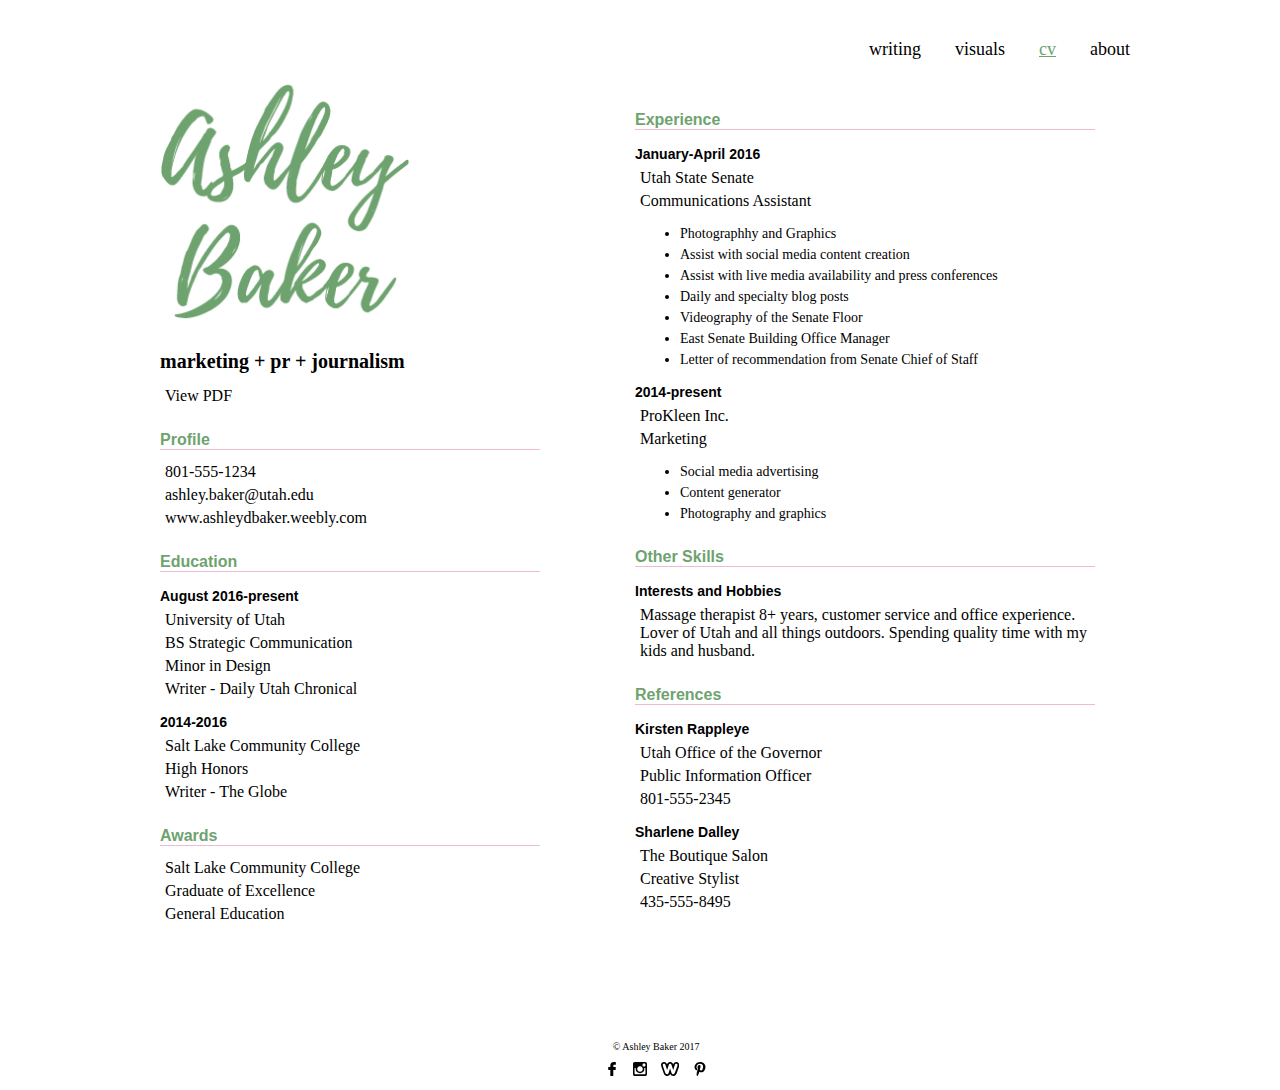
<file: cv.html>
<!DOCTYPE html>

<html lang="en">
	
	<head>
		<link type="text/css" rel="stylesheet" href="cv_style.css">
		<meta charset="utf-8" />
		<meta name="description" content="Marketing, Public Relations, Journalism. Writing and visual portfolio of Ashley Baker."/>
		<meta name="keywords" content="Ashley Baker, profile, writing, public relations, marketing, journalism, Salt Lake City”"/>
		<meta name="robots”" content="nofollow”"/>
		<title>Ashley Baker | CV</title>
	</head>

<body>

<div id="header">	

		<div id="nav">
		
		<ul>
			<li><a href="writing.html">writing</a></li>
			<li><a href="visuals.html">visuals</a></li>
			<li><a class="current" href="cv.html">cv</a></li>
			<li><a href="about.html">about</a></li>
		</ul>
		</div>
	</div>
			
			<!-- navsocial
			<a href="https://www.facebook.com/ashley.d.baker.56" target="_blank"><svg xmlns="http://www.w3.org/2000/svg" viewBox="0 0 24 24" style="height: 22px"><path class="social" d="M18 0h-3.1c-3.5 0-5.8 2.3-5.8 5.9v2.7H6c-0.3 0-0.5 0.2-0.5 0.5V13c0 0.3 0.2 0.5 0.5 0.5h3.1v10c0 0.3 0.2 0.5 0.5 0.5h4.1c0.3 0 0.5-0.2 0.5-0.5v-10h3.7c0.3 0 0.5-0.2 0.5-0.5V9.1c0-0.1-0.1-0.3-0.1-0.3 -0.1-0.1-0.2-0.1-0.3-0.1h-3.7V6.3c0-1.1 0.3-1.7 1.7-1.7h2.1c0.3 0 0.5-0.2 0.5-0.5V0.5C18.5 0.2 18.3 0 18 0z"/></svg></a>
			<a href="https://www.instagram.com/mrs.ashbaker/" target="_blank"><svg xmlns="http://www.w3.org/2000/svg" viewBox="0 0 24 24" style="height: 22px"><path class="social" d="M3.1 0h17.8C22.6 0 24 1.3 24 3.1v17.8c0 1.8-1.4 3.1-3.1 3.1H3.1C1.4 24 0 22.7 0 20.9V3.1C0 1.3 1.4 0 3.1 0L3.1 0zM17.5 2.7c-0.6 0-1.1 0.5-1.1 1.1v2.6c0 0.6 0.5 1.1 1.1 1.1h2.7c0.6 0 1.1-0.5 1.1-1.1V3.7c0-0.6-0.5-1.1-1.1-1.1H17.5L17.5 2.7zM21.3 10.1h-2.1c0.2 0.7 0.3 1.3 0.3 2.1 0 4-3.3 7.2-7.5 7.2 -4.1 0-7.5-3.2-7.5-7.2 0-0.7 0.1-1.4 0.3-2.1H2.7v10.1c0 0.5 0.4 1 1 1h16.7c0.5 0 1-0.4 1-1L21.3 10.1 21.3 10.1zM12 7.3c-2.7 0-4.8 2.1-4.8 4.7s2.2 4.7 4.8 4.7c2.7 0 4.8-2.1 4.8-4.7S14.7 7.3 12 7.3z"/></svg></a>
			<a href="http://ashleydbaker.weebly.com/" target="_blank"><svg xmlns="http://www.w3.org/2000/svg" viewBox="0 0 31.3 24" style="height: 22px"><path class="social" d="M26 0c-2.4 0-4.5 1.6-5.1 4.1 -1.1-3.7-4-4.1-5.2-4.1 -1.2 0-4.1 0.4-5.2 4C9.8 1.6 7.8 0 5.3 0 2.3 0 0 2.1 0 4.9c0 1.2 0.3 2.2 0.7 3.2l4.1 11.5c1.4 3.8 4.1 4.4 5.7 4.4 2.4 0 4.3-1.2 5.3-3.4 1 2.2 2.9 3.4 5.3 3.4 1.5 0 4.3-0.6 5.7-4.4l4.1-11.5 0-0.1c0-0.1 0.1-0.3 0.1-0.4 0.2-0.6 0.5-1.4 0.5-2.3C31.3 2.2 29.1 0 26 0zM27.9 7.1l-4.1 11.5c-0.5 1.4-1.3 2.4-2.9 2.4 -1.5 0-2.3-0.8-2.8-2.2l-2.5-7.7h-0.1l-2.5 7.7c-0.4 1.4-1.3 2.2-2.8 2.2 -1.6 0-2.4-1-2.9-2.4L3.4 7.1c-0.3-1-0.5-1.6-0.5-2.3 0-1.1 1-1.9 2.4-1.9 1.2 0 2 0.8 2.3 1.9l2.8 9.1h0.1l2.8-8.9c0.4-1.3 1-2.1 2.4-2.1C17 3 17.7 3.8 18.1 5l2.8 8.9h0.1l2.8-9.1C24 3.7 24.8 2.9 26 2.9c1.4 0 2.4 0.9 2.4 2.3C28.3 5.8 28.1 6.3 27.9 7.1L27.9 7.1z"/></svg></a>
			<a href="https://www.pinterest.com/bakeash/" target="_blank"><svg xmlns="http://www.w3.org/2000/svg" viewBox="0 0 24 24" style="height: 22px"><path class="social" d="M18.9 2.5c-1.7-1.6-4-2.5-6.4-2.5 -3.8 0-6 1.6-7.3 2.9C3.5 4.5 2.6 6.5 2.6 8.7c0 2.7 1.1 4.7 3 5.4 0.1 0.1 0.3 0.1 0.4 0.1 0.4 0 0.7-0.3 0.8-0.7 0-0.3 0.2-0.9 0.2-1.1 0.1-0.5 0-0.7-0.3-1.1C6.2 10.7 6 10 6 9c0-2.9 2.2-5.9 6.1-5.9 3.2 0 5.2 1.8 5.2 4.8 0 1.9-0.4 3.6-1.1 4.8 -0.5 0.9-1.4 1.9-2.7 1.9 -0.6 0-1.1-0.2-1.4-0.7 -0.3-0.4-0.4-0.9-0.3-1.4 0.1-0.6 0.3-1.2 0.5-1.8 0.3-1.1 0.7-2.2 0.7-3 0-1.4-0.9-2.4-2.2-2.4 -1.7 0-3 1.7-3 3.9 0 1.1 0.3 1.9 0.4 2.2 -0.2 0.9-1.5 6.1-1.7 7.1C6.5 19 5.6 23.6 7 24c1.5 0.4 2.9-4.1 3-4.6 0.1-0.4 0.5-2 0.8-2.9 0.7 0.7 1.9 1.2 3.1 1.2 2.2 0 4.2-1 5.4-2.8 1.3-1.7 2.1-4.2 2.1-6.7C21.3 5.9 20.4 4 18.9 2.5z"/></svg></a>
			-->


	
	<div id="content">
	
	
		<div class="column1">
		<!--resume logo
		<svg xmlns="http://www.w3.org/2000/svg" viewBox="0 0 143 150" style="width: 225px"><style type="text/css">  
	.st0{enable-background:new    ;}
	.st1{fill:#6EA36F;}
	.st2{fill:none;}
		</style><g class="st0"><path class="st1" d="M31.5 37.9c0.1-0.1 0.1-0.1 0.2-0.1 0.1 0.1-1.1 2-1.3 1.9 -0.1 0 0.1-0.2 0.2-0.4 -1.7 2.5-2.8 5.1-3.8 7.9 0.7-1.8 2-5 2.5-5.3 -0.4 0.4-2.5 5.9-2.6 6.4 -0.8 2.2-1.4 4.5-1.7 6.8 -0.4 2.3-0.6 4.7-0.9 7 -0.2 1.8-0.7 4-0.5 5.6 0-0.2 0-0.4 0.1-0.7 0.1 0 0.4 2.5 0.8 2.7 0.2 0.1 0.3-0.1 0.5-0.1 1-0.2 2.1-1.7 2.7-2.4 0.4-0.4 1.1-1.8 1.6-2 2-0.9-0.4 5.2-0.9 5.9 -0.9 1.2-1.7 2.1-3.3 2.1 -1.3 0-2.6-0.5-3.6-1.3 -1.8-1.6-2.6-4.1-2.7-6.4 0-1 0.2-1.8 0.3-2.8 0-0.2-0.1-1.9 0.1-2 0 0.1 0.1 0.1 0.1 0.2 0-0.1-0.1-0.2 0-0.3 -0.1 0-0.2-1-0.2-1.1 0.1-0.7 0.2-1.4 0.3-2.1 0.2-1.1 0.3-2.1 0.4-3.1 0-0.4 1-5.1 1.6-5.1 0.1 0-0.1 0.4 0 0.4l0.4-1.6c-3 4.8-6 9.7-9.3 14.3 -1.1 1.4-3 4.5-5 4.6 -1.8 0.1-3.5-1.8-4.4-3.2 0 0-0.7-0.7-0.7-0.9 0.1 0.2 0.6 0.7 0.6 0.7l-0.7-1.2C2.3 62.9 1.9 62 1.8 62c-0.2-0.4-0.3-0.8-0.4-1.2 -0.3-0.9-0.3-2-0.3-2.9 0.1-2 0.6-3.9 1-5.9 0.3-2 1-3.9 1.8-5.7 0.2-0.3 1.7-4.1 2.1-4.1 0 0-0.3 0.7-0.2 0.8 0.3-0.9 0.8-1.8 1.2-2.7 -0.2 0.2-0.4 0.5-0.4 0.5 0.1-0.9 1.1-2.1 1.5-2.8l1.7-3.3c1.3-2.2 2.8-4.3 4.5-6.3 1.4-1.7 3.1-3.6 5.3-4.4 1.1-0.4 2.3-0.2 3.5 0.1 2.1 0.4 4.2 1.9 5.7 3.2 0.6 0.6 1.8 1.4 1.8 2.4 0 0.8-0.9 1.6-1.6 2 -1.4 0.9-1.8 0.4-2.2-0.9 0 0.1 0.2 0.6 0.1 0.7 -0.1 0.1-0.6-1.7-0.7-2 -0.1-0.3-0.2-0.7-0.4-1.1 0.2 0.3 0.3 0.4 0.4 0.6 -0.2-0.7-0.6-1.1-0.9-1.3 -0.6-0.2-1.2-0.1-2.1 0.2 -1.2 0.4-2.3 1.2-3.3 2.1 -2.7 2.4-4.7 5.6-6.4 8.8 1.1-2 2.3-3.8 3.6-5.6 0.7-0.9 1.4-1.7 2.2-2.5 0.4-0.4 1.3-0.9 1.7-1.3 -0.6 0.7-1.7 1.4-2.3 2 -0.7 0.8-1.3 1.6-2 2.5 -1.3 1.8-2.5 3.8-3.6 5.8 -2.2 4.2-4 8.8-5.2 13.4 -0.6 2.1-1.1 4.3-1.3 6.5 -0.1 0.5-0.4 2.4 0.1 2.7 0.8 0.5 3.2-2.3 3.6-2.8 1.3-1.3 2.6-2.7 3.7-4 -0.2 0.2-0.4 0.5-0.6 0.4 -0.1 0 2.1-3.2 2.3-3.5l2.7-3.8c1.9-2.7 3.7-5.6 5.6-8.3 0.4-0.7 0.8-1.4 1.2-2.1 0.3-0.6 0.7-0.9 1.1-1.3 0.4-0.4 0.4-1.1 0.8-1.6 1.4-1.7 3.7-0.6 4.7 0.9C32.5 37.1 31.9 37.4 31.5 37.9zM6.4 60v0.2l0.1-1c0.1-1.8 0.5-3.7 0.9-5.5 0.9-3.6 2-7.4 3.3-10.9 1.3-3.3 2.7-6.5 4.6-9.5 0.9-1.6 2.1-3.3 3.6-4.6 -1.7 1.4-3.1 3.4-4 5.1 -1.7 3-3.3 5.9-4.7 9.1C8.7 46.6 7.6 50.6 7 54.5 6.8 56.3 6.5 58.2 6.4 60zM11.2 43.4l-0.1 0.3 0.1-0.2V43.4zM19.3 28.6l0.7-0.5C19.7 28.2 19.5 28.4 19.3 28.6zM19.6 66.3c-0.1-0.6 0-1.2 0.1-1.8 0.1-1.1 0.3-2.1 0.4-3.1 0.1-0.9 0-1.8 0.1-2.7 -0.2 0.4-0.3 0.8-0.4 1.1 -0.3 1.1-0.3 2.1-0.3 3.3C19.4 64.2 19.5 65.2 19.6 66.3zM25.5 28.2l-0.2-0.4C25.3 27.9 25.4 28 25.5 28.2zM25.5 28.2l0.2 0.2C25.7 28.4 25.6 28.3 25.5 28.2zM26.8 47.1l-0.2 0.4L26.8 47.1z"/><path class="st1" d="M52.3 53.8c0.2 1.8-2.6 3.2-3.7 4.1 -1.6 1.2-3.2 2.3-5 3.2 -0.4 0.2-1.1 0.4-1.6 0.8 -0.6 0.5-0.5 0.4-0.4 1.3 0.2 1 0.3 2 0.3 3.1 0.1 1.6-0.1 3.1-0.7 4.6 -1.3 3.5-4 5.7-7.9 5.6 -3.4-0.1-7-1.8-6.3-5.5 -0.1 0.1-0.2 1.1-0.3 1 -0.4-0.2 0-1.5 0.1-1.7 0.7-2.1 2.5-3.7 4.1-5 0.9-0.7 1.9-1.5 2.8-2.1 0.7-0.4 2.4-1.1 2.5-1.9 0.2-0.8-0.6-2.5-0.8-3.3 -0.2-1.1-0.6-2.2-0.7-3.3 -0.1-0.7 0.2-1.2 0-1.8 -0.3-0.9-0.6-1.7-0.6-2.7s-0.1-1.9 0.3-2.8c0.4-1.3 3.4-4.4 4.9-3 0-0.3 0.7 0.8 0.8 1.1 0 0.2-0.2 2.3-0.6 2.2 0 0 0.1-0.5 0.2-0.9 -0.3 0.8-0.7 1.5-0.8 2.3 -0.1 0.7 0.1 1.6 0.2 2.2 0-0.1 0-0.2 0.1-0.3 -0.1 0 0.6 2.9 1.1 5.2 -0.4-1.5-0.9-3.3-1.1-4.4 0.4 2.5 1 4.9 1.6 7.2 0.1-0.1 0.1-0.2 0.1-0.4 0.1 0.2 0.1 0.3 0.1 0.3 2.5-1.2 4.7-2.4 7-3.8 1-0.7 2.1-1.8 3.1-2.3C51.7 52.9 52.2 53 52.3 53.8L52.3 53.8zM32.3 72.9l1.6-0.6c0.1 0.1-0.4 0.4-0.4 0.4 0.7-0.4 1.2-0.9 1.7-1.5l-0.3 0.2c0.4-0.4 1.5-2.7 1.6-2.9 0.4-1.3 0.4-2.7 0.3-4 -0.1 0.1-0.3 0.2-0.4 0.2l0.4-0.3 -0.7 0.4c0.3-0.1-0.7 0.7-0.9 0.8l-1.7 1.1c-1.1 0.8-2.3 1.6-3.2 2.7 -0.5 0.7-2 3-0.5 3.5C30.6 73.2 31.5 73.1 32.3 72.9zM39.7 71.7c-1.6 2.3-4.5 3.6-7.2 3.8 1.5-0.1 2.9-0.3 4.4-0.9C38.3 73.9 39.1 73 39.7 71.7zM40.6 57.2c0.2 0.6 0.3 1.2 0.3 1.6C40.8 58.4 40.7 57.8 40.6 57.2zM41.6 64.3c0 0.1 0 0.2 0.1 0.3C41.6 64.5 41.6 64.4 41.6 64.3z"/><path class="st1" d="M76.3 53.5c0.2-0.1-1.3 3.1-1.5 3.3 -0.8 1.3-1.7 2.7-2.6 4 -1.6 2.5-3.1 5.3-5.2 7.4 -0.8 0.7-1.3 1.1-2.4 1.1 -1.3-0.1-2.1-0.6-3-1.5 -0.2-0.2-1.7-1.5-1.5-1.8l0.3 0.5c-0.2-0.3-0.3-0.6-0.4-0.9v0.2c-0.2 0.2-0.6-1.8-0.6-2.1 -0.1-0.8 0.1-1.7 0.3-2.5 0.4-1.3 0.8-2.7 1.1-4 0.4-1.4 1.1-2.7 1.8-4.1 0.1-0.2 1.2-2.4 1.4-2.4 0 0.1-0.2 0.6-0.2 0.6l0.8-1.9 -0.2 0.2 1.6-3.9c-2.1 1.7-3.7 4-5.3 6 -0.8 0.9-1.5 2.1-2.5 2.9 -0.3 0.3-0.4 0.1-0.7 0.4 -0.2 0.3-0.4 0.7-0.6 1 -1.3 2.1-2.9 4-4.2 6.1l-1 1.8c-0.1 0.3-0.1 0.4-0.3 0.7 -0.7 0.8-2 0.5-2.6-0.3 -0.5-0.6-0.6-1.3-0.6-2 -0.2-2.5 0.3-5.1 0.8-7.5 0.9-5.2 2.2-10.5 4-15.6 1.5-4.5 3.8-8.6 6-12.8 0-0.1 0.3-1.2 0.6-1.4 -0.1 0.1-0.4 1.1-0.4 1.1l0.7-1.3c0 0-0.1 0-0.1-0.1 0-1 1.2-2.5 1.8-3.3 0.8-1.3 1.6-2.5 2.5-3.7 1.6-2.2 3.1-4.6 5.2-6.2 1.1-0.8 2.5-1.6 3.9-1.5 0.7 0 1.5 0.3 2 0.8 0.2 0.2 1.2 2 0.9 2.2 0 0-0.3-0.8-0.3-0.8C76 13 76 14 76 14.9c0.1-0.1 0.1-0.2 0.1-0.2 0.3 0-0.9 5.1-1.1 5.6 -0.6 2-1.3 3.8-2.2 5.7 -1.9 3.9-4.2 8.1-7 11.4 -0.6 0.6-1.3 1.1-1.8 1.6 -0.6 0.6-0.9 1.4-1.5 2.1 -1.5 1.7-3 3.2-4.6 4.7 -0.9 0.9-1.3 1.4-1.7 2.6 -0.4 1.2-0.7 2.3-1.1 3.5 -0.7 2.2-1.4 4.5-2 6.7 0.9-1.5 2-2.8 3-4.2 -0.7 0.8-1.2 1.4-1.2 1.4 -0.1-0.1 6.9-8.6 7.6-9.4 1.7-1.8 4.7-5.6 7.2-2.6 1.4 1.7 0.3 3.8-0.5 5.5 -1.5 3.1-3.2 6.6-4.1 9.8 0.1-0.1 0.3-0.9 0.5-0.8 0.3 0.3-0.7 3-0.8 3.5 -0.1 0.4-0.4 2.2 0 2.5 0.7 0.5 2-1 2.5-1.5 2-2 3.8-4.1 5.7-6.2 0.7-0.8 1.3-1.7 2.1-2.5 0.2-0.2 0.6-0.7 0.8-0.7C76 53.2 76.7 53.5 76.3 53.5zM57 43.1c-0.1 0.3-0.3 1.2-0.2 1.2 -0.2-0.1 2.1-5.9 2.3-6.5 0.4-1.2 1.1-2.2 1.5-3.4 0.4-1.3 1-2.4 1.6-3.6 0.7-1.6 7.6-14.7 7.1-14.9 -0.1-0.1-5.5 10.2-6 11.3 -1.1 2.3-2.6 4.6-3.5 7 -1 2.9-2.4 5.7-2.9 8.8L57 43.1zM57 43.1c0 0 0.1-0.1 0.1-0.1C57.1 43.1 57 43.1 57 43.1zM71 15.7c-2 3.2-3.7 6.6-5.5 10 -1.6 3.1-3.3 6.2-4.6 9.3 0.2-0.3 0.3-0.6 0.4-0.6 0 0-1.2 3.3-1.3 3.6l-1.7 4.4c4-4.2 7.5-9 10.3-14 -1.1 1.8-2.3 3.7-3.5 5.4l-2.2 3.1 -1 1 0.4-0.5c0.6-0.7 1.1-1.3 1.6-2 0.9-1.3 1.9-2.7 2.8-4.1 1.8-2.9 3.5-5.9 4.9-9 0.7-1.6 1.3-3.3 1.8-5 0.2-0.8 0.9-3.2 0.2-3.8 -0.8-0.7-1.9 1.3-2.3 2 0.1-0.1 0 0.1-0.1 0.2v-0.1c0 0.1-0.1 0.1-0.1 0.1L71 15.7C71.1 15.7 71 15.7 71 15.7zM61.3 38.6c-0.2 0.2-0.3 0.4-0.4 0.5C61 38.9 61.2 38.7 61.3 38.6zM71.1 15.6L71.1 15.6 71.1 15.6 71.1 15.6z"/><path class="st1" d="M95.8 54.3c-0.3 1.2-1.1 2.3-1.7 3.5 -1.7 2.7-3.1 5.5-5 8.2 -2 2.9-4.2 5.9-6.7 8.4 -2.2 2.1-5.2 3.7-7.8 1.3 -2.3-2.2-2.3-6.1-2.2-9 0.2-3.1 1.1-6.1 1.8-9.1 0.1-0.1 0-1.5 0.3-1.8 -0.1 0.1-0.1 0.5-0.1 0.8 0.1-0.4 0.2-0.8 0.4-1.2h-0.2c-0.2-1.1 0.6-2.8 0.9-3.9 0.4-1.3 0.8-2.6 1.3-3.9 0.8-2.4 1.7-4.7 2.5-7.1 0.7-2.4 1.8-4.7 3-6.9 0.5-1.1 1.1-2.1 1.7-3.2 0.2-0.3 1.4-2.7 1.7-2.6l-0.4 0.9 1.8-3.1 -0.1 0.1c0.3-0.4 0.7-1.3 0.9-1.6l1.3-1.7c0.8-0.9 1.7-2.3 3-2.7 2.5-0.8 4.5 1.8 4.8 4l0.1 0.1v0.3c0.3 3.4-1.7 7.4-3.2 10.3 -0.9 1.8-1.8 4-3.2 5.4 -0.9 1.1-1.5 2.2-2.2 3.5 -2.1 3.4-4.4 6.8-6.9 9.9 -0.6 0.8-1 1.3-1.3 2.3 -0.3 1.1-0.6 2.1-0.9 3.2 -0.3 1.1-0.6 2.2-0.9 3.3 -0.1 0.5-0.6 2.1-0.6 2.2 -0.2 0.7-0.3 1.4-0.3 2.1l0.4-1.7c0.3 0.4-0.2 2.1-0.2 2.6 -0.1 0.8-0.2 1.7-0.2 2.6 0 1.1 0 3.5 1.4 3.7 1.9 0.2 3.9-2.6 4.9-3.8 2.3-2.7 4.2-5.8 6.1-8.8 1-1.6 2-3.1 2.9-4.7 0.6-1 1.1-2.4 1.9-3.2C95.9 51.3 96 53.4 95.8 54.3zM75.3 57.5c-0.2 0-0.5 1.2-0.7 2.5v-0.1c-0.4 2-0.6 4-0.7 6l0.2-1.8v0.2c0-0.4 0.1-0.7 0.2-1.1 0.3-1.7 0.4-3.8 1.1-5.4 0 0 0-0.1 0.1-0.2C75.4 57.6 75.4 57.4 75.3 57.5zM82.3 47.9c4.1-6.6 8.8-13.6 11.3-21.1 -0.9 2.7-2.3 5.2-3.6 7.7 -0.8 1.4-1.5 2.8-2.3 4.2 -0.5 0.8-1.5 2.1-1.8 3 0.4-1.5 1.8-3.1 2.6-4.5l2.3-4.3c1.3-2.7 3.3-6 3.5-9.1v-0.1c0.1-3-2.4 0.4-2.8 1 -1.6 2.5-2.7 5.2-3.8 7.9C85.6 37.7 84 43 82.3 47.9zM84.2 32.3c-0.1 0.1-0.1 0.2-0.1 0.2 1.2-2.2 2.7-4.4 3.8-6.7 -0.6 1-1.6 1.9-2.1 3C85.2 30 84.7 31.1 84.2 32.3z"/><path class="st1" d="M113.2 54.2l-1.7 2.3 -3 3.9c-0.8 1-1.7 2-2.5 3 -0.8 1.1-1.6 2.3-2.5 3.3 -1 1.1-2.2 2.2-3.5 2.9 -0.9 0.5-1.8 0.6-2.8 0.3 -1.5-0.4-2.7-1.3-3.7-2.4 -0.3-0.3-0.6-0.6-0.6-1.1 -0.1-0.3-0.1-0.7-0.1-1.1 -0.1-0.7 0.2-1.2 0.3-1.8 0.1-0.7 0.4-1.4 0.6-2.1 0.1-0.8 0.3-1.5 0.4-2.2 0.1-0.7-0.1-1.4 0.1-2.1 0.1-0.4 0.4-0.9 0.6-1.4 -0.2 0.3-0.4 0.7-0.5 0.9 -0.2 0.4-0.3 0.9-0.4 1.3 -0.2 0.4-0.2 0.8-0.4 1.3 -0.2 0.5-0.4 0.9-0.5 1.5 -0.1 0.5 0 1-0.1 1.5 -0.1 0.5-0.2 0.9-0.2 1.4 0 0.2 0.1 0.5 0.1 0.6 0 0.2-0.1 0.5-0.1 0.8 0 0.5 0.1 1 0.2 1.6 -0.9-1.6-0.7-3.1-0.4-4.8 0.3-1.7 0.5-3.3 0.9-4.9 0.7-3.3 2.2-6.5 4.4-9.1 1.7-2.3 4-4 7-3.5 1.1 0.2 2.3 0.7 3.1 1.7 0.8 1.1 0.7 2.4 0.3 3.6 -0.7 2.2-2.6 3.9-4.3 5.4 -0.7 0.6-1.5 1.2-2.3 1.7 -0.6 0.3-1.2 0.6-1.8 0.8l-0.9 0.3c-0.4 0.1-0.4 0.1-0.6 0.4 -0.3 0.6-0.1 1.1-0.2 1.7 -0.1 0.7-0.3 1.4-0.4 2.1 -0.3 1.3-0.7 3.1-0.4 4.5 0.6 2.8 5.3-1.6 6.1-2.3 0.6-0.5 1.1-1.1 1.6-1.6 0.3-0.3 0.6-0.6 0.8-0.9 0 0 0.1-0.3 0.1-0.4 0.7-1.1 1.6-2.1 2.4-3.1 1-1.2 1.9-2.4 2.8-3.7 0.5-0.7 1.7-2.8 2.6-1.3v0.1c0.1 0.1 0.1 0.1 0.1 0C113.6 53.6 113.5 53.8 113.2 54.2zM98.8 55.5c1.8-0.9 3.4-2.2 4.7-3.7l0.9-1.2c0.2-0.3 0.4-0.4 0.6-0.8 0.1-0.3-0.1-0.5 0-0.8l0.2-1.2c0.1-0.6-0.2-2-1-1.8 -0.4 0.1-0.8 0.6-1 0.9l-1 1.3c-1.2 1.7-1.8 3.6-2.6 5.4 0 0 0 0.1-0.1 0.2C99.3 54.3 99.1 54.9 98.8 55.5z"/><path class="st1" d="M140.3 55.7l-4.9 3.8c-1.7 1.4-3.5 2.8-5.1 4.3 -0.7 0.6-1.8 1.3-2.3 2.1 -0.6 0.8-0.8 2.5-1.1 3.4 -2.1 6.5-4 13.4-7.6 19.3 -1.1 1.8-2 3.7-4.3 4.2 -2.5 0.7-5.3-0.6-6.8-2.7 -2.2-2.9 0.2-6.3 2-8.7 1.7-2.3 3.5-4.6 5.4-6.7 1.4-1.5 2.9-2.8 4.4-4.2 1.1-1.1 2.9-2.3 3.6-3.6 0.9-1.7 1.2-4 1.8-5.8 0.4-1.6 0.9-3.1 1.4-4.7 -0.9 0.7-1.6 2-2.5 2.8l-3.7 3.7c-1.2 1.2-2.6 2.5-4.2 3.2 -0.3 0.1-2.3 1-2.4 0.9l0.1-0.1 -0.3 0.1c0.4 0-0.7 0.4-0.9 0.4 -0.6 0.1-1.3 0-1.8-0.3 -1.1-0.6-1.8-2-1.9-3.1 -0.1-0.4 0.2-4 0.7-3.9 0.1 0-0.1 0.3 0.1 0.4 0.1-0.4 0.1-0.8 0.2-1.2l-0.1 0.1c-0.3-0.1 1.7-5.6 1.8-6.1 0.4-1.1 0.8-2.3 1.4-3.4 0.2-0.3 0.5-0.4 0.7-0.8 0.1-0.1 0.3-0.5 0.4-0.7 0.6-1.3 2.2-2.1 3.5-1.5 0.6 0.2 1.5 1 1.3 1.7 -0.1 0.3-0.4 0.4-0.6 0.7 0.1 0 0.1-0.1 0.2-0.1 0.2 0.1-0.7 1.9-0.8 1.8 -0.1 0 0.1-0.4 0.1-0.7 -1.2 2.6-2.4 5.2-3.3 8 0.4-1 2.2-5.4 2.3-5.4 0.2 0.1-5.4 10.8-2.7 11.6 0.9 0.3 2.7-1.5 3.3-2 1.5-1.2 3.4-2.5 4.6-3.8 -0.1 0.1-0.2 0.2-0.4 0.2 0.1 0 2.7-3.2 3.1-3.6 0.9-1.1 2.6-2.3 3-3.7 0.2-0.8 0.3-1.3 1.5-1.6 1.3-0.2 3.3 0.4 3.6 1.9 0.1 0.7-0.2 1.2-0.5 1.7 -1.7 2.7-3.2 5.7-4.3 8.8 2.6-2.2 5.1-4.4 7.9-6.4 0.9-0.8 2-1.4 2.9-2.2 0.6-0.5 2.3-2.2 2.5-0.4C142 54.6 141 55.1 140.3 55.7zM122.3 71c-2.3 2.2-4.4 4.5-6.4 7 -1.9 2.4-4.1 5-5 8 -0.3 1.2-0.2 4.9 2.1 4.1 1.2-0.4 2-2 2.6-3 0.7-1.2 1.4-2.5 2-3.8 0 0 0.1-0.1 0.1-0.2 0 0 0-0.1 0.1-0.1V83l0.2-0.4v-0.1C119.6 78.7 120.9 74.8 122.3 71zM120.4 83.6l0.5-0.9c0.6-1 0.9-2 1.2-3 -0.4 0.7-0.8 1.4-1 2.1C120.9 82.3 120.7 83 120.4 83.6zM121.5 80.1l-0.2 0.3C121.4 80.3 121.4 80.2 121.5 80.1zM123.1 74.7c0.1 0.6-0.3 1.5-0.6 2 -0.2 0.3-0.3 0.9-0.4 1.4l1-2.5C123.2 75.4 123.1 75 123.1 74.7z"/></g><g class="st0"><path class="st1" d="M40.9 119.5c0.4 2 0 4.2-0.6 6.1 -2.1 6.6-8.2 11.2-14.3 13.9 -2.6 1.2-5.5 2.2-8.3 2.7 -1.7 0.3-3.4 0.4-5.1 0.1 -0.9-0.1-3.3-0.3-3.8-1.1 -0.6-0.7 0.1-0.6 0.7-0.7 1.6-0.3 3.2-0.5 4.7-1 3.6-1.1 7-2.7 10.1-4.6 3-1.8 5.7-3.8 8-6.4 1.1-1.2 2.1-2.6 2.7-4 0.3-0.7 1-3 0.7-3.3 -0.1-0.1-0.3-1.1-0.3-1.7 0.1 0.4 0.3 0.8 0.3 1.1 -0.1-0.6-0.2-1.2-0.4-1.8v0.2c-0.2-0.3-0.8-1.1-0.9-1.1 -0.5-0.5-1.1-0.7-1.8-0.8 -1.4-0.2-2.3 0.6-3.5 0.9 -1.4 0.4-5.5-2.2-3.9-3.5 0.7-0.6 1.9-0.8 2.7-1.3 1.4-1 2.7-2.1 4-3.3 1.3-1.3 2.5-2.7 3.6-4.2 0.3-0.4 2.1-3.5 2.3-3.4 0 0-0.4 1-0.4 1.1 0.6-1.2 1.2-2.3 1.7-3.6v-0.1l0.1-0.1 0.1-0.2c0.7-1.7 1.5-5.1-0.1-5.5 -1-0.3-2.2 1.2-2.8 1.8 -3.2 3.1-5.9 6.9-8.3 10.6 -1.4 2.1-2.7 4.2-4 6.4 -0.8 1.3-1.8 2.3-2.4 3.7 -1.7 4.1-3.6 8-4.9 12.2 -0.7 2.2-1.1 4.3-1.5 6.6l-0.2-0.3c-1.6 1.7-3.8 0.5-4.6-1.3 -0.8-1.8-0.4-4.5-0.3-6.5 0.1-2.3 0.2-4.7 0.8-7 0.2-0.9 0.6-1.8 0.9-2.7 0.1-0.2 0.2-2 0.4-2 0 0.1 0 0.1 0.1 0.2 0-0.1 0.1-0.2 0.1-0.4 -0.2 0.6-0.1-0.9 0-0.9 0.1-0.6 0.3-1.2 0.5-1.8 0.3-1.1 0.6-2.1 0.8-3.2 0.1-0.4 1.5-5.4 2.1-5.2 0.1 0.1-0.1 0.4-0.1 0.4l0.4-1.2c-0.2-0.1 2.5-6 2.7-6.5 1-1.8 1.7-3.7 3.3-5 1-0.8 2.2-3.2 4.1-2.5 0.8 0.3 1.7 1.6 1.7 2.5 0 0.7-0.3 0.8-0.7 1.2 0.1-0.1 0.2-0.1 0.3-0.1 0.1 0.1-1.3 2-1.5 1.9 -0.1 0 0.2-0.4 0.3-0.7 -2 2.7-3.6 5.7-4.9 8.9 0.6-1.2 2.8-5.9 3.2-6.1 -0.3 0.2-2.9 5.9-3.2 6.4 -0.9 2.2-1.8 4.5-2.5 6.8 -0.6 2.2-1.1 4.5-1.7 6.7 -0.5 1.8-1.2 3.8-1.5 5.6 0.1-0.1 0.1-0.2 0.2-0.3 0.1-0.1-0.2 2.6-0.2 2.8l-0.2 2.1c2.4-8.1 6.4-15.8 11.2-22.8 -1.8 2.6-3.5 5.2-5 8 -0.7 1.4-1.5 2.8-2.1 4.2 -0.5 1-1.6 2.6-1.7 3.6 0.1-0.9 0.9-2.1 1.3-2.9 0.4-1.1 0.9-2.1 1.5-3.1 0.9-1.8 2-3.7 3-5.5 2.3-3.7 4.9-7.4 7.7-10.8 1.3-1.7 2.8-3.3 4.3-4.8 1.2-1.1 2.8-2.9 4.5-3.2 3.1-0.5 5.1 2.7 5.4 5.4 1 8-6 16.3-13 19.4C36.3 113.8 40.1 115.6 40.9 119.5zM13.3 119.7c0.1-0.3 0.1-0.7 0.1-0.9 -0.3 0.6-0.7 1.2-0.8 1.7 -0.3 1.2-0.5 2.8-0.4 4.1 -0.1-0.8 0.1-2.1 0.4-2.8C12.9 121 13.2 120.4 13.3 119.7zM20.6 104.8c-0.1 0.1-0.1 0.2-0.1 0.3L20.6 104.8zM21.5 102.7c-0.1 0.1-0.1 0.2-0.1 0.2L21.5 102.7zM36.1 124.8l-0.3 0.7c-0.9 2-2 3.5-3.4 5.1l-1.9 2c0.7-0.5 1.5-0.8 2.3-1.5 0.8-0.7 1.8-1.8 2.2-2.9C35.4 127.2 36 125.7 36.1 124.8zM30.8 98.4l0.4-0.4L30.8 98.4zM39.8 107.5c0.5-0.6 0.9-1.1 1.5-1.6 1.4-1.6 2.1-3.1 2.6-4.9 -0.6 1.2-1.4 2.5-2 3.4C41.3 105.5 40.6 106.5 39.8 107.5z"/><path class="st1" d="M71.3 124c-0.7 1.7-1.6 3.2-2.5 4.7 -1.1 1.7-2.1 3.3-3.3 4.7 -1 1.3-2.4 2.9-4.1 3.2 -1.9 0.3-3.4-1.2-4-2.9 -1.3-3.3-0.4-6.7 0.6-9.9 0 0 0-0.5 0.1-0.9 -0.6 0.8-1.3 1.8-1.8 2.6 -0.7 1.1-1.2 2.1-1.9 3.1 -0.3 0.5-4.9 6-5.5 5.1 0 0 0.7-0.3 0.6-0.4 -0.7 0.4-1.6 0.6-2.3 0.3 0.2 0.1 0.3 0.2 0.2 0.2 -1.3 0.2-2.3-1.8-2.6-2.7 -0.4-1.6-0.3-3.3-0.1-4.9 0.6-3.2 2-6.7 3.8-9.5 0.5-0.7 1-1.4 1.7-2 0.4-0.4 0.8-0.4 1.3-0.8 0.8-0.7 1.6-1.3 2.8-1.3 2.7 0 3.8 3.1 4.4 5.2 1.3-1.7 3.7-4 5.8-1.5 1.1 1.3 0.4 2.3-0.2 3.6 -1.1 2-1.9 4.3-2.3 6.4 0.1-0.2 0.2-1 0.4-1.1 0.4-0.1-3.6 12.5 2.2 5.4 1.7-2.2 3.2-4.5 4.7-6.7 0.7-1.1 1.3-2.2 2.1-3.2 0.3-0.4 1.3-1.5 1.4-0.3C72.9 121.6 71.7 122.9 71.3 124zM57.1 119.8c0-0.4-1.1-3.5-0.8-3.7 0.1-0.1 0.6 1.6 0.6 1.7 -0.2-0.7-0.4-2.7-1.4-2.7 -1.8 0-3.2 3.4-3.8 4.7 -1.1 2.5-2.1 5.2-2.6 7.9 0.2-0.8 3.4-10.9 4.4-10.9 -0.8 0.2-3.7 8.8-3.9 9.5 -0.1 0.4-1 3.3-0.2 3.6 0.6 0.2 1.9-1.6 2.2-2 1.1-1.3 2.1-2.6 3-4l1.5-2.1c0.2-0.4 0.5-0.8 0.8-1.2C57.1 120.3 57.1 120.3 57.1 119.8zM57.3 119.5v0.6C57.4 119.8 57.4 119.7 57.3 119.5zM58.6 122.1l-0.3 0.4c-0.1 0.2-0.2 0.9-0.2 0.9L58.6 122.1z"/><path class="st1" d="M98.2 120.3c0.1 1.4-1 2.2-1.8 3.2 -0.8 1-1.6 2.1-2.5 3 -1.1 1.2-2.1 2.5-3.4 3.4 -0.1 0.1-2.6 1.5-2.8 1.7v-0.1c-0.4 0.3 0.3 0-0.4 0.6 -0.6 0.4-1.2 0.7-1.8 0.9 -0.7 0.3-1.4 0.8-2.2 0.9 -0.4 0-2.8-0.8-2.5-1.3 0.1-0.1 0.2 0.1 0.3 0.1 -0.3-0.2-0.5-0.4-0.7-0.7 0 0.1 0.1 0.2 0.1 0.2 -0.1 0.1-1.7-2.1-1.8-2.4 -0.6-1-1-2.3-1.2-3.5l-2.7 4.5c-0.7 1-0.9 2.8-2.2 3.1 -0.1 0-1.6 0.4-2-0.2 0.1 0.2 0.6 0.2 1 0.2 -0.4-0.1-1-0.2-1.3-0.4 0 0.1 0.1 0.1 0.1 0.1 0 0.1-0.9-0.7-1.1-0.8 -0.4-0.6-0.5-1.3-0.5-2 0-1.2 0.4-2.5 0.6-3.7 0.6-2.8 1.5-5.6 1.9-8.4 0.5-2.6 1.2-5.2 2-7.7 0.4-1.4 0.9-2.7 1.4-4.1 0.1-0.3 1-3 1.3-3 0 0-0.3 1.1-0.3 1.1 0.4-1.1 0.7-2.2 1.2-3.3 0 0 0.1-0.1 0.1-0.1 0.2-0.4 0.3-1.1 0.5-1.6l1.1-2.3c0.6-1.3 1.2-2.6 2-3.8 1.1-2 2.6-4.1 4.7-5.1 2.6-1.2 4.9 0.9 6.1 3.2 0.6 1.3 0.8 2.3 0.3 3.6 -0.8 2.3-2.1 4.8-3.7 6.6 -1.3 1.4-2.1 3.6-3.2 5.2 -1.5 2.3-3 4.6-4.7 6.7 -0.7 0.9-1.5 1.9-2.3 2.8 -0.9 1.1-1.2 1.8-1.6 3.2 -0.8 2.6-1.5 5.2-2.1 7.9l1.5-2.6c0.1-0.2 1-1.5 1-1.4 0.3-0.6 0.7-1.2 1.1-1.8 -0.1 0.1-1.1 1.3-1.1 1.3 -0.1-0.7 1.1-2.1 1.5-2.6 0.6-1 1.3-2 2-3 1.5-2 3.1-4 5-5.6 2-1.7 5.6-4.6 8.1-2.5 2.6 2.2 0.9 5-1.1 6.9 -1.8 1.7-4 3.1-6.1 4.3 -1.2 0.7-2.3 1.3-3.6 1.8 -0.2 0.1-1.1 0.3-1.2 0.4 0 0.1 0.2 1.2 0.1 1.2 -0.1 0-0.2-0.2-0.2-0.3 0.3 2 1 4.1 2.3 5.6 -0.3-0.6-1.6-3.1-1.7-3.6 0.2 0.7 2.1 4.1 2.8 4.2 0.2 0.1 0.4 0 0.6 0 1.8-0.1 3.2-2 4.5-3 1.3-0.9 3-2 4-3 -0.1 0.1-0.3 0.1-0.4 0.1 -0.2-0.3 3.5-4.3 3.7-4.6C97.5 119.6 98.2 119.3 98.2 120.3L98.2 120.3zM76.8 101.7L76.8 101.7C76.9 101.6 76.9 101.7 76.8 101.7zM76.8 101.7L76.8 101.7 76.8 101.7zM77.9 112.4c0 0.1-0.1 0.1-0.1 0.1L77.9 112.4l-0.1 0.5c0.7-2.8 1.6-5.5 2.5-8.3 0.8-2.3 1.4-4.7 2.3-7 0.1-0.3 0.9-1.6 1.2-2.3 -0.3 0.5-0.8 1.2-0.9 1.4 -0.8 1.7-1.4 3.3-2.1 5C79.5 105.1 78.6 108.9 77.9 112.4zM81.4 102.9c-1.3 3.6-2.4 7.2-3.4 10.8 3.1-4 5.9-8.2 8.4-12.7 0.6-1.1 1.2-2.2 1.8-3.4 -0.5 0.9-0.9 1.7-1.4 2.5 -0.8 1.6-1.7 3.1-2.7 4.6l-1.2 2c-0.3 0.3-0.7 0.8-0.9 1.2 0.3-0.8 1.1-1.6 1.6-2.5L85 103c1.1-1.8 2.1-3.6 3-5.5 0.6-1.3 2.3-4.5 1.3-5.8 -1-1.3-2.6 0.6-3.2 1.4C84 96 82.7 99.6 81.4 102.9zM88 116.2c0.4-0.5 3.6-4.1 2.7-4.8 -0.9-0.7-3.7 2.5-4.2 3.1 -2.2 2.3-4.1 4.8-5.9 7.4C83.4 120.7 85.9 118.4 88 116.2z"/><path class="st1" d="M115.3 121.1l-1.7 2.3 -3 3.9c-0.8 1-1.7 2-2.5 3 -0.8 1.1-1.6 2.3-2.5 3.3 -1 1.1-2.2 2.2-3.5 2.9 -0.9 0.5-1.8 0.6-2.8 0.3 -1.5-0.4-2.7-1.3-3.7-2.4 -0.3-0.3-0.6-0.6-0.6-1.1 -0.1-0.3-0.1-0.7-0.1-1.1 -0.1-0.7 0.2-1.2 0.3-1.8 0.1-0.7 0.4-1.4 0.6-2.1 0.1-0.8 0.3-1.5 0.4-2.2 0.1-0.7-0.1-1.4 0.1-2.1 0.1-0.4 0.4-0.9 0.6-1.4 -0.2 0.3-0.4 0.7-0.5 0.9 -0.2 0.4-0.3 0.9-0.4 1.3 -0.2 0.4-0.2 0.8-0.4 1.3 -0.2 0.5-0.4 0.9-0.5 1.5 -0.1 0.5 0 1-0.1 1.5 -0.1 0.5-0.2 0.9-0.2 1.4 0 0.2 0.1 0.5 0.1 0.6 0 0.2-0.1 0.5-0.1 0.8 0 0.5 0.1 1 0.2 1.6 -0.9-1.6-0.7-3.1-0.4-4.8 0.3-1.7 0.5-3.3 0.9-4.9 0.7-3.3 2.2-6.5 4.4-9.1 1.7-2.3 4-4 7-3.5 1.1 0.2 2.3 0.7 3.1 1.7 0.8 1.1 0.7 2.4 0.3 3.6 -0.7 2.2-2.6 3.9-4.3 5.4 -0.7 0.6-1.5 1.2-2.3 1.7 -0.6 0.3-1.2 0.6-1.8 0.8l-0.9 0.3c-0.4 0.1-0.4 0.1-0.6 0.4 -0.3 0.6-0.1 1.1-0.2 1.7 -0.1 0.7-0.3 1.4-0.4 2.1 -0.3 1.3-0.7 3.1-0.4 4.5 0.6 2.8 5.3-1.6 6.1-2.3 0.6-0.5 1.1-1.1 1.6-1.6 0.3-0.3 0.6-0.6 0.8-0.9 0 0 0.1-0.3 0.1-0.4 0.7-1.1 1.6-2.1 2.4-3.1 1-1.2 1.9-2.4 2.8-3.7 0.5-0.7 1.7-2.8 2.6-1.3v0.1c0.1 0.1 0.1 0.1 0.1 0C115.8 120.5 115.6 120.7 115.3 121.1zM101 122.4c1.8-0.9 3.4-2.2 4.7-3.7l0.9-1.2c0.2-0.3 0.4-0.4 0.6-0.8 0.1-0.3-0.1-0.5 0-0.8l0.2-1.2c0.1-0.6-0.2-2-1-1.8 -0.4 0.1-0.8 0.6-1 0.9l-1 1.3c-1.2 1.7-1.8 3.6-2.6 5.4 0 0 0 0.1-0.1 0.2C101.4 121.2 101.3 121.8 101 122.4z"/><path class="st1" d="M133.7 122.6c-0.4 0.9-1 1.8-1.6 2.7 -1.3 1.9-2.7 3.8-4 5.7 -1.3 1.8-2.8 3.7-4.6 5.2 -0.3 0.2-2.9 2.3-3.1 2.2 0-0.1 0.1-0.1 0.1-0.2l-0.4 0.2c0.3-0.1-0.8 0.7-1.1 0.8 -0.8 0.2-1.6-0.1-2.3-0.5 -0.7-0.4-1.1-1.1-1.5-1.9 -0.6-1.2-0.6-2.4-0.4-3.7 0.1-0.3 0.8-3.5 1.2-3.5 0.1 0-0.1 0.4-0.1 0.5l0.4-1.4c-0.2-0.1 2.8-6.3 3.1-6.7 -1.7 0.3-3.8 0.3-5-1.2 -0.3-0.4-0.2-0.8-0.3-1.2 -0.2-0.4-0.4-0.7-0.5-1.1 -0.6-2.7 2.6-6.5 5.3-4.7l-0.1-0.2c0.1-0.3 0.7 0.5 0.8 0.8 0 0.2-0.4 1.8-0.7 1.7 -0.1 0 0.3-1 0.3-1.1 -0.4 1.1-1.6 2.2-1.7 3.3 -0.1 0.8 0.3 0.8 1.1 1 1.1 0.3 2.7 0.1 4.1 0.5 -0.9-0.3-2-0.3-2.7-0.4 0 0-0.1 0-0.1-0.1 0.8 0.1 1.7 0.1 2.5 0.3 1.6 0.4 2.6 1 2 2.7 -0.7 1.6-1.5 3.2-2.2 4.9 -0.7 1.6-1.2 3.2-1.8 4.9 -0.2 0.6-1.4 2.9-0.9 3.5 0.6 0.7 3.6-2.1 4.5-3 -0.2 0.2-0.3 0.2-0.4 0.3 -0.1 0 1.1-1.6 1.3-1.8l1.6-2.1 3-4 3.1-4.1c0.3-0.3 1.6-2.3 2-0.8C134.5 121 134 122 133.7 122.6zM116.4 137.7c-0.1-0.1-0.1-0.1-0.1-0.2l0.1 0.1c-0.3-0.6-0.6-1.2-0.7-1.6l0.2 0.7 -0.2-1.2v-0.1c-0.1-0.1-0.1-0.2-0.1-0.2s0 0.1 0.1 0.1v-0.3c-0.1-0.8 0-1.5 0.1-2.2v-0.1c-0.1 0.5-0.2 0.9-0.2 1.5 -0.1 0.7 0 1.5 0.2 2.1 0.1 0.2 0.5 1.1 0.8 1.6 0-0.1 0-0.1-0.1-0.1 0.3 0.3 0.8 0.6 1.3 0.8C117.1 138.5 116.7 138.1 116.4 137.7L116.4 137.7zM115.7 132.8L115.7 132.8c0 0 0.1-0.1 0.1-0.1C115.8 132.8 115.7 132.8 115.7 132.8zM115.9 131.8c0 0.1-0.1 0.2-0.1 0.2C115.8 131.9 115.9 131.9 115.9 131.8zM116 131.8c0.4-1.5 1-2.8 1.6-4.2l1.1-2.5c0.3-0.5 1.5-3.2 1.7-3.4 -0.4 0.1-1.2 2.1-1.3 2.3 -0.5 0.9-0.9 1.9-1.3 2.9C117 128.5 116.4 130.1 116 131.8zM116.1 137.2c0-0.1-0.1-0.1-0.1-0.1C116 137.2 116.1 137.2 116.1 137.2zM117.7 118.7C117.7 118.7 117.7 118.7 117.7 118.7L117.7 118.7zM117.7 118.8c0.1 0.1 0.4 0.4 0.4 0.4 0.3 0.2 0.7 0.3 1.1 0.4 -0.5-0.1-1-0.1-1.3-0.3C117.8 119.2 117.7 118.9 117.7 118.8zM123.8 123.5l-1.2 2.5L123.8 123.5 123.8 123.5zM123.8 123.5L123.8 123.5 123.8 123.5 123.8 123.5zM123.8 123.5L123.8 123.5 123.8 123.5 123.8 123.5z"/></g><polygon class="st2" points="129.5 122 133.2 122 133.2 122 129.5 122 "/></svg>
		-->
		
			<a href="index.html"><img src="images/resume_logo.png" width="250"></a>
		
		<h1>marketing + pr + journalism</h1>
		
		
	 	 	
			<p><a class="pdf" href="images/resume.pdf" target="_blank">View PDF</a></p>
		
		<h2>Profile</h2>
		
			<p>801-555-1234</p>
			<p><a href="mailto:ashley.baker@utah.edu">ashley.baker@utah.edu</a></p>
			<p><a href="www.ashleydbaker.weebly.com">www.ashleydbaker.weebly.com</a></p>
			
		<h2>Education</h2>
		
			<h3>August 2016-present</h3>
				<p>University of Utah</p>
				<p>BS Strategic Communication</p>
				<p>Minor in Design</p>
				<p>Writer - Daily Utah Chronical</p>
				
			<h3>2014-2016</h3>
				<p>Salt Lake Community College</p>
				<p>High Honors</p>
				<p>Writer - The Globe</p>
				
	
		<h2>Awards</h2>
		
			<p>Salt Lake Community College</p>
			<p>Graduate of Excellence</p>
			<p>General Education</p>
			
		</div>
		
				
		
		<div class="column2">	
		<h2 class="exp">Experience</h2>
		
			<h3>January-April 2016</h3>
				<p>Utah State Senate</p>
				<p>Communications Assistant</p>
				<ul>
					<li>Photographhy and Graphics</li>
					<li>Assist with social media content creation</li>
					<li>Assist with live media availability and press conferences</li>
					<li>Daily and specialty blog posts</li>
					<li>Videography of the Senate Floor</li>
					<li>East Senate Building Office Manager</li>
					<li>Letter of recommendation from Senate Chief of Staff</li>
				</ul>
			<h3>2014-present</h3>
				<p>ProKleen Inc.</p>
				<p>Marketing</p>
				<ul>
					<li>Social media advertising</li>
					<li>Content generator</li>
					<li>Photography and graphics</li>
				</ul>	
		<h2>Other Skills</h2>
			<h3>Interests and Hobbies</h3>
				<p>Massage therapist 8+ years, customer service and office experience. Lover of Utah and all things outdoors. Spending quality time with my kids and husband.</p>
				
		<h2>References</h2>
					
			<h3>Kirsten Rappleye</h3>
				<p>Utah Office of the Governor</p>
				<p>Public Information Officer</p>
				<p>801-555-2345</p>
					
			<h3>Sharlene Dalley</h3>
				<p>The Boutique Salon</p>
				<p>Creative Stylist</p>
				<p>435-555-8495</p>
				
				
	  </div>
	  
		
		
		
	
	</div>
	

	
	<div id="footer">
	  <p class="copyright">&copy; Ashley Baker 2017</p>
	  
	  	 	<a href="https://www.facebook.com/ashley.d.baker.56" target="_blank"><svg xmlns="http://www.w3.org/2000/svg" viewBox="0 0 24 24" style="height: 14px"><path class="social" d="M18 0h-3.1c-3.5 0-5.8 2.3-5.8 5.9v2.7H6c-0.3 0-0.5 0.2-0.5 0.5V13c0 0.3 0.2 0.5 0.5 0.5h3.1v10c0 0.3 0.2 0.5 0.5 0.5h4.1c0.3 0 0.5-0.2 0.5-0.5v-10h3.7c0.3 0 0.5-0.2 0.5-0.5V9.1c0-0.1-0.1-0.3-0.1-0.3 -0.1-0.1-0.2-0.1-0.3-0.1h-3.7V6.3c0-1.1 0.3-1.7 1.7-1.7h2.1c0.3 0 0.5-0.2 0.5-0.5V0.5C18.5 0.2 18.3 0 18 0z"/></svg></a>
			<a href="https://www.instagram.com/mrs.ashbaker/" target="_blank"><svg xmlns="http://www.w3.org/2000/svg" viewBox="0 0 24 24" style="height: 14px"><path class="social" d="M3.1 0h17.8C22.6 0 24 1.3 24 3.1v17.8c0 1.8-1.4 3.1-3.1 3.1H3.1C1.4 24 0 22.7 0 20.9V3.1C0 1.3 1.4 0 3.1 0L3.1 0zM17.5 2.7c-0.6 0-1.1 0.5-1.1 1.1v2.6c0 0.6 0.5 1.1 1.1 1.1h2.7c0.6 0 1.1-0.5 1.1-1.1V3.7c0-0.6-0.5-1.1-1.1-1.1H17.5L17.5 2.7zM21.3 10.1h-2.1c0.2 0.7 0.3 1.3 0.3 2.1 0 4-3.3 7.2-7.5 7.2 -4.1 0-7.5-3.2-7.5-7.2 0-0.7 0.1-1.4 0.3-2.1H2.7v10.1c0 0.5 0.4 1 1 1h16.7c0.5 0 1-0.4 1-1L21.3 10.1 21.3 10.1zM12 7.3c-2.7 0-4.8 2.1-4.8 4.7s2.2 4.7 4.8 4.7c2.7 0 4.8-2.1 4.8-4.7S14.7 7.3 12 7.3z"/></svg></a>
			<a href="http://ashleydbaker.weebly.com/" target="_blank"><svg xmlns="http://www.w3.org/2000/svg" viewBox="0 0 31.3 24" style="height: 14px"><path class="social" d="M26 0c-2.4 0-4.5 1.6-5.1 4.1 -1.1-3.7-4-4.1-5.2-4.1 -1.2 0-4.1 0.4-5.2 4C9.8 1.6 7.8 0 5.3 0 2.3 0 0 2.1 0 4.9c0 1.2 0.3 2.2 0.7 3.2l4.1 11.5c1.4 3.8 4.1 4.4 5.7 4.4 2.4 0 4.3-1.2 5.3-3.4 1 2.2 2.9 3.4 5.3 3.4 1.5 0 4.3-0.6 5.7-4.4l4.1-11.5 0-0.1c0-0.1 0.1-0.3 0.1-0.4 0.2-0.6 0.5-1.4 0.5-2.3C31.3 2.2 29.1 0 26 0zM27.9 7.1l-4.1 11.5c-0.5 1.4-1.3 2.4-2.9 2.4 -1.5 0-2.3-0.8-2.8-2.2l-2.5-7.7h-0.1l-2.5 7.7c-0.4 1.4-1.3 2.2-2.8 2.2 -1.6 0-2.4-1-2.9-2.4L3.4 7.1c-0.3-1-0.5-1.6-0.5-2.3 0-1.1 1-1.9 2.4-1.9 1.2 0 2 0.8 2.3 1.9l2.8 9.1h0.1l2.8-8.9c0.4-1.3 1-2.1 2.4-2.1C17 3 17.7 3.8 18.1 5l2.8 8.9h0.1l2.8-9.1C24 3.7 24.8 2.9 26 2.9c1.4 0 2.4 0.9 2.4 2.3C28.3 5.8 28.1 6.3 27.9 7.1L27.9 7.1z"/></svg></a>
			<a href="https://www.pinterest.com/bakeash/" target="_blank"><svg xmlns="http://www.w3.org/2000/svg" viewBox="0 0 24 24" style="height: 14px"><path class="social" d="M18.9 2.5c-1.7-1.6-4-2.5-6.4-2.5 -3.8 0-6 1.6-7.3 2.9C3.5 4.5 2.6 6.5 2.6 8.7c0 2.7 1.1 4.7 3 5.4 0.1 0.1 0.3 0.1 0.4 0.1 0.4 0 0.7-0.3 0.8-0.7 0-0.3 0.2-0.9 0.2-1.1 0.1-0.5 0-0.7-0.3-1.1C6.2 10.7 6 10 6 9c0-2.9 2.2-5.9 6.1-5.9 3.2 0 5.2 1.8 5.2 4.8 0 1.9-0.4 3.6-1.1 4.8 -0.5 0.9-1.4 1.9-2.7 1.9 -0.6 0-1.1-0.2-1.4-0.7 -0.3-0.4-0.4-0.9-0.3-1.4 0.1-0.6 0.3-1.2 0.5-1.8 0.3-1.1 0.7-2.2 0.7-3 0-1.4-0.9-2.4-2.2-2.4 -1.7 0-3 1.7-3 3.9 0 1.1 0.3 1.9 0.4 2.2 -0.2 0.9-1.5 6.1-1.7 7.1C6.5 19 5.6 23.6 7 24c1.5 0.4 2.9-4.1 3-4.6 0.1-0.4 0.5-2 0.8-2.9 0.7 0.7 1.9 1.2 3.1 1.2 2.2 0 4.2-1 5.4-2.8 1.3-1.7 2.1-4.2 2.1-6.7C21.3 5.9 20.4 4 18.9 2.5z"/></svg></a>
	</div>
	
	
	<script>
  (function(i,s,o,g,r,a,m){i['GoogleAnalyticsObject']=r;i[r]=i[r]||function(){
  (i[r].q=i[r].q||[]).push(arguments)},i[r].l=1*new Date();a=s.createElement(o),
  m=s.getElementsByTagName(o)[0];a.async=1;a.src=g;m.parentNode.insertBefore(a,m)
  })(window,document,'script','https://www.google-analytics.com/analytics.js','ga');

  ga('create', 'UA-97710168-1', 'auto');
  ga('send', 'pageview');

</script>
	
	
</body>
	




</html>
</file>
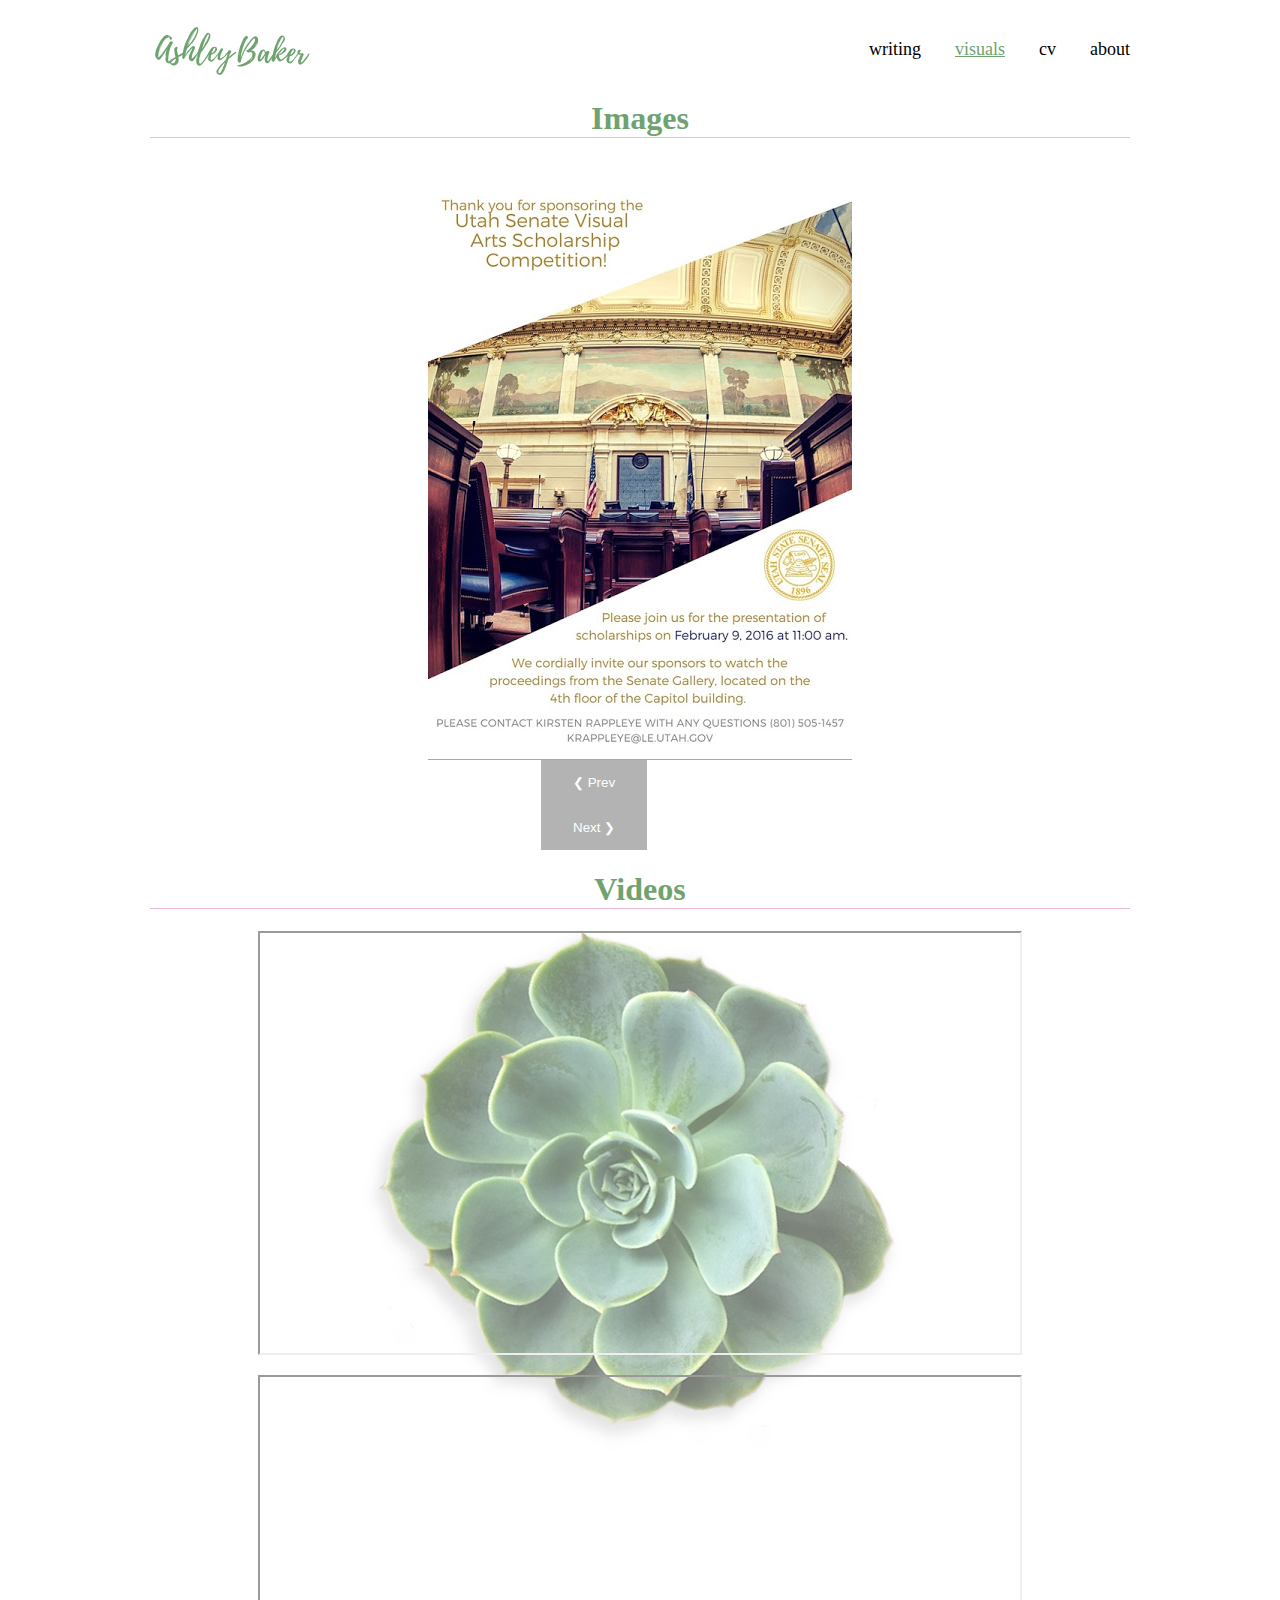
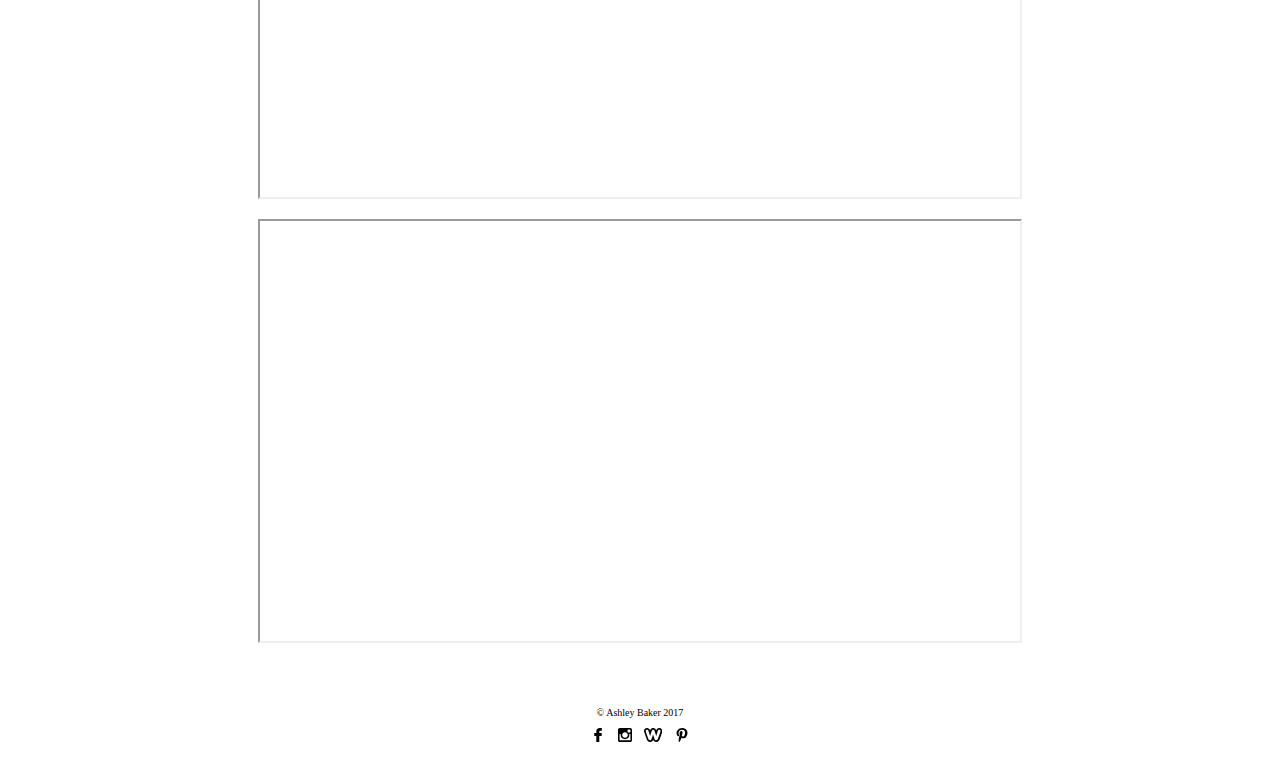
<file: visuals.html>
<!DOCTYPE html>

<html lang="en">
	
	<head>
		<link type="text/css" rel="stylesheet" href="visuals_style.css">
		<meta charset="utf-8" />
		<meta name="description" content="Marketing, Public Relations, Journalism. Writing and visual portfolio of Ashley Baker."/>
		<meta name="keywords" content="Ashley Baker, profile, writing, public relations, marketing, journalism, Salt Lake City”"/>
		<meta name="robots”" content="nofollow”"/>
		<title>Ashley Baker | Visuals</title>
	</head>

<body>

<div id="header">
	
		<div id="nav">
		<ul>
			<li><a href="writing.html">writing</a></li>
			<li><a class="current" href="visuals.html">visuals</a></li>
			<li><a href="cv.html">cv</a></li>
			<li><a href="about.html">about</a></li>
		</ul>
		</div>
			<!--socialicons
			<a href="https://www.facebook.com/ashley.d.baker.56" target="_blank"><svg xmlns="http://www.w3.org/2000/svg" viewBox="0 0 24 24" style="height: 22px"><path class="social" d="M18 0h-3.1c-3.5 0-5.8 2.3-5.8 5.9v2.7H6c-0.3 0-0.5 0.2-0.5 0.5V13c0 0.3 0.2 0.5 0.5 0.5h3.1v10c0 0.3 0.2 0.5 0.5 0.5h4.1c0.3 0 0.5-0.2 0.5-0.5v-10h3.7c0.3 0 0.5-0.2 0.5-0.5V9.1c0-0.1-0.1-0.3-0.1-0.3 -0.1-0.1-0.2-0.1-0.3-0.1h-3.7V6.3c0-1.1 0.3-1.7 1.7-1.7h2.1c0.3 0 0.5-0.2 0.5-0.5V0.5C18.5 0.2 18.3 0 18 0z"/></svg></a>
			<a href="https://www.instagram.com/mrs.ashbaker/" target="_blank"><svg xmlns="http://www.w3.org/2000/svg" viewBox="0 0 24 24" style="height: 22px"><path class="social" d="M3.1 0h17.8C22.6 0 24 1.3 24 3.1v17.8c0 1.8-1.4 3.1-3.1 3.1H3.1C1.4 24 0 22.7 0 20.9V3.1C0 1.3 1.4 0 3.1 0L3.1 0zM17.5 2.7c-0.6 0-1.1 0.5-1.1 1.1v2.6c0 0.6 0.5 1.1 1.1 1.1h2.7c0.6 0 1.1-0.5 1.1-1.1V3.7c0-0.6-0.5-1.1-1.1-1.1H17.5L17.5 2.7zM21.3 10.1h-2.1c0.2 0.7 0.3 1.3 0.3 2.1 0 4-3.3 7.2-7.5 7.2 -4.1 0-7.5-3.2-7.5-7.2 0-0.7 0.1-1.4 0.3-2.1H2.7v10.1c0 0.5 0.4 1 1 1h16.7c0.5 0 1-0.4 1-1L21.3 10.1 21.3 10.1zM12 7.3c-2.7 0-4.8 2.1-4.8 4.7s2.2 4.7 4.8 4.7c2.7 0 4.8-2.1 4.8-4.7S14.7 7.3 12 7.3z"/></svg></a>
			<a href="http://ashleydbaker.weebly.com/" target="_blank"><svg xmlns="http://www.w3.org/2000/svg" viewBox="0 0 31.3 24" style="height: 22px"><path class="social" d="M26 0c-2.4 0-4.5 1.6-5.1 4.1 -1.1-3.7-4-4.1-5.2-4.1 -1.2 0-4.1 0.4-5.2 4C9.8 1.6 7.8 0 5.3 0 2.3 0 0 2.1 0 4.9c0 1.2 0.3 2.2 0.7 3.2l4.1 11.5c1.4 3.8 4.1 4.4 5.7 4.4 2.4 0 4.3-1.2 5.3-3.4 1 2.2 2.9 3.4 5.3 3.4 1.5 0 4.3-0.6 5.7-4.4l4.1-11.5 0-0.1c0-0.1 0.1-0.3 0.1-0.4 0.2-0.6 0.5-1.4 0.5-2.3C31.3 2.2 29.1 0 26 0zM27.9 7.1l-4.1 11.5c-0.5 1.4-1.3 2.4-2.9 2.4 -1.5 0-2.3-0.8-2.8-2.2l-2.5-7.7h-0.1l-2.5 7.7c-0.4 1.4-1.3 2.2-2.8 2.2 -1.6 0-2.4-1-2.9-2.4L3.4 7.1c-0.3-1-0.5-1.6-0.5-2.3 0-1.1 1-1.9 2.4-1.9 1.2 0 2 0.8 2.3 1.9l2.8 9.1h0.1l2.8-8.9c0.4-1.3 1-2.1 2.4-2.1C17 3 17.7 3.8 18.1 5l2.8 8.9h0.1l2.8-9.1C24 3.7 24.8 2.9 26 2.9c1.4 0 2.4 0.9 2.4 2.3C28.3 5.8 28.1 6.3 27.9 7.1L27.9 7.1z"/></svg></a>
			<a href="https://www.pinterest.com/bakeash/" target="_blank"><svg xmlns="http://www.w3.org/2000/svg" viewBox="0 0 24 24" style="height: 22px"><path class="social" d="M18.9 2.5c-1.7-1.6-4-2.5-6.4-2.5 -3.8 0-6 1.6-7.3 2.9C3.5 4.5 2.6 6.5 2.6 8.7c0 2.7 1.1 4.7 3 5.4 0.1 0.1 0.3 0.1 0.4 0.1 0.4 0 0.7-0.3 0.8-0.7 0-0.3 0.2-0.9 0.2-1.1 0.1-0.5 0-0.7-0.3-1.1C6.2 10.7 6 10 6 9c0-2.9 2.2-5.9 6.1-5.9 3.2 0 5.2 1.8 5.2 4.8 0 1.9-0.4 3.6-1.1 4.8 -0.5 0.9-1.4 1.9-2.7 1.9 -0.6 0-1.1-0.2-1.4-0.7 -0.3-0.4-0.4-0.9-0.3-1.4 0.1-0.6 0.3-1.2 0.5-1.8 0.3-1.1 0.7-2.2 0.7-3 0-1.4-0.9-2.4-2.2-2.4 -1.7 0-3 1.7-3 3.9 0 1.1 0.3 1.9 0.4 2.2 -0.2 0.9-1.5 6.1-1.7 7.1C6.5 19 5.6 23.6 7 24c1.5 0.4 2.9-4.1 3-4.6 0.1-0.4 0.5-2 0.8-2.9 0.7 0.7 1.9 1.2 3.1 1.2 2.2 0 4.2-1 5.4-2.8 1.3-1.7 2.1-4.2 2.1-6.7C21.3 5.9 20.4 4 18.9 2.5z"/></svg></a>
			-->
			
			<a href="index.html"><svg class="home" xmlns="http://www.w3.org/2000/svg" viewBox="0 0 477 148" style="height: 48px"><style type="text/css">  
	.st0{enable-background:new    ;}
	.st1{fill:#6EA36F;}
	.st2{fill:none;}
				</style><g class="st0"><path class="st1" d="M54.5 49.8c0.2-0.2 0.2-0.2 0.4-0.2 0.2 0.2-2 3.6-2.3 3.4 -0.2 0 0.2-0.4 0.4-0.7 -3 4.4-5 9.1-6.8 14 1.2-3.2 3.6-8.9 4.4-9.4 -0.7 0.7-4.4 10.5-4.6 11.4 -1.4 3.9-2.5 8-3 12.1 -0.7 4.1-1.1 8.4-1.6 12.4 -0.4 3.2-1.2 7.1-0.9 10 0-0.4 0-0.7 0.2-1.2 0.2 0 0.7 4.4 1.4 4.8 0.4 0.2 0.5-0.2 0.9-0.2 1.8-0.4 3.7-3 4.8-4.3 0.7-0.7 2-3.2 2.8-3.6 3.6-1.6-0.7 9.2-1.6 10.5 -1.6 2.1-3 3.7-5.9 3.7 -2.3 0-4.6-0.9-6.4-2.3 -3.2-2.8-4.6-7.3-4.8-11.4 0-1.8 0.4-3.2 0.5-5 0-0.4-0.2-3.4 0.2-3.6 0 0.2 0.2 0.2 0.2 0.4 0-0.2-0.2-0.4 0-0.5 -0.2 0-0.4-1.8-0.4-2 0.2-1.2 0.4-2.5 0.5-3.7 0.4-2 0.5-3.7 0.7-5.5 0-0.7 1.8-9.1 2.8-9.1 0.2 0-0.2 0.7 0 0.7l0.7-2.8C31.9 76.3 26.6 85 20.7 93.2c-2 2.5-5.3 8-8.9 8.2 -3.2 0.2-6.2-3.2-7.8-5.7 0 0-1.2-1.2-1.2-1.6 0.2 0.4 1.1 1.2 1.1 1.2l-1.2-2.1c0 1.1-0.7-0.5-0.9-0.5C1.4 92 1.2 91.3 1 90.6 0.5 89 0.5 87 0.5 85.4c0.2-3.6 1.1-6.9 1.8-10.5C2.8 71.3 4 68 5.5 64.8c0.4-0.5 3-7.3 3.7-7.3 0 0-0.5 1.2-0.4 1.4 0.5-1.6 1.4-3.2 2.1-4.8 -0.4 0.4-0.7 0.9-0.7 0.9 0.2-1.6 2-3.7 2.7-5l3-5.9c2.3-3.9 5-7.6 8-11.2 2.5-3 5.5-6.4 9.4-7.8 2-0.7 4.1-0.4 6.2 0.2 3.7 0.7 7.5 3.4 10.1 5.7 1.1 1.1 3.2 2.5 3.2 4.3 0 1.4-1.6 2.8-2.8 3.6 -2.5 1.6-3.2 0.7-3.9-1.6 0 0.2 0.4 1.1 0.2 1.2 -0.2 0.2-1.1-3-1.2-3.6 -0.2-0.5-0.4-1.2-0.7-2 0.4 0.5 0.5 0.7 0.7 1.1 -0.4-1.2-1.1-2-1.6-2.3 -1.1-0.4-2.1-0.2-3.7 0.4 -2.1 0.7-4.1 2.1-5.9 3.7 -4.8 4.3-8.4 10-11.4 15.6 2-3.6 4.1-6.8 6.4-10 1.2-1.6 2.5-3 3.9-4.4 0.7-0.7 2.3-1.6 3-2.3 -1.1 1.2-3 2.5-4.1 3.6 -1.2 1.4-2.3 2.8-3.6 4.4 -2.3 3.2-4.4 6.8-6.4 10.3 -3.9 7.5-7.1 15.6-9.2 23.8 -1.1 3.7-2 7.6-2.3 11.6 -0.2 0.9-0.7 4.3 0.2 4.8 1.4 0.9 5.7-4.1 6.4-5 2.3-2.3 4.6-4.8 6.6-7.1 -0.4 0.4-0.7 0.9-1.1 0.7 -0.2 0 3.7-5.7 4.1-6.2l4.8-6.8c3.4-4.8 6.6-10 10-14.8 0.7-1.2 1.4-2.5 2.1-3.7 0.5-1.1 1.2-1.6 2-2.3 0.7-0.7 0.7-2 1.4-2.8 2.5-3 6.6-1.1 8.4 1.6C56.3 48.4 55.2 48.9 54.5 49.8zM9.9 89.1v0.4l0.2-1.8c0.2-3.2 0.9-6.6 1.6-9.8 1.6-6.4 3.6-13.2 5.9-19.4 2.3-5.9 4.8-11.6 8.2-16.9 1.6-2.8 3.7-5.9 6.4-8.2 -3 2.5-5.5 6-7.1 9.1 -3 5.3-5.9 10.5-8.4 16.2C14 65.3 12 72.4 11 79.4 10.6 82.6 10.1 85.9 9.9 89.1zM18.4 59.6l-0.2 0.5 0.2-0.4V59.6zM32.8 33.3l1.2-0.9C33.5 32.6 33.2 32.9 32.8 33.3zM33.4 100.3c-0.2-1.1 0-2.1 0.2-3.2 0.2-2 0.5-3.7 0.7-5.5 0.2-1.6 0-3.2 0.2-4.8 -0.4 0.7-0.5 1.4-0.7 2 -0.5 2-0.5 3.7-0.5 5.9C33 96.6 33.2 98.4 33.4 100.3zM43.9 32.6l-0.4-0.7C43.5 32.1 43.7 32.2 43.9 32.6zM43.9 32.6l0.4 0.4C44.2 32.9 44 32.8 43.9 32.6zM46.2 66.2l-0.4 0.7L46.2 66.2z"/><path class="st1" d="M91.5 78.1c0.4 3.2-4.6 5.7-6.6 7.3 -2.8 2.1-5.7 4.1-8.9 5.7 -0.7 0.4-2 0.7-2.8 1.4 -1.1 0.9-0.9 0.7-0.7 2.3 0.4 1.8 0.5 3.6 0.5 5.5 0.2 2.8-0.2 5.5-1.2 8.2 -2.3 6.2-7.1 10.1-14 10 -6-0.2-12.4-3.2-11.2-9.8 -0.2 0.2-0.4 2-0.5 1.8 -0.7-0.4 0-2.7 0.2-3 1.2-3.7 4.4-6.6 7.3-8.9 1.6-1.2 3.4-2.7 5-3.7 1.2-0.7 4.3-2 4.4-3.4 0.4-1.4-1.1-4.4-1.4-5.9 -0.4-2-1.1-3.9-1.2-5.9 -0.2-1.2 0.4-2.1 0-3.2 -0.5-1.6-1.1-3-1.1-4.8 0-1.8-0.2-3.4 0.5-5 0.7-2.3 6-7.8 8.7-5.3 0-0.5 1.2 1.4 1.4 2 0 0.4-0.4 4.1-1.1 3.9 0 0 0.2-0.9 0.4-1.6 -0.5 1.4-1.2 2.7-1.4 4.1 -0.2 1.2 0.2 2.8 0.4 3.9 0-0.2 0-0.4 0.2-0.5 -0.2 0 1.1 5.2 2 9.2 -0.7-2.7-1.6-5.9-2-7.8 0.7 4.4 1.8 8.7 2.8 12.8 0.2-0.2 0.2-0.4 0.2-0.7 0.2 0.4 0.2 0.5 0.2 0.5 4.4-2.1 8.4-4.3 12.4-6.8 1.8-1.2 3.7-3.2 5.5-4.1C90.4 76.5 91.3 76.7 91.5 78.1L91.5 78.1zM56 112.1l2.8-1.1c0.2 0.2-0.7 0.7-0.7 0.7 1.2-0.7 2.1-1.6 3-2.7l-0.5 0.4c0.7-0.7 2.7-4.8 2.8-5.2 0.7-2.3 0.7-4.8 0.5-7.1 -0.2 0.2-0.5 0.4-0.7 0.4L64 97l-1.2 0.7c0.5-0.2-1.2 1.2-1.6 1.4l-3 2c-2 1.4-4.1 2.8-5.7 4.8 -0.9 1.2-3.6 5.3-0.9 6.2C52.9 112.6 54.5 112.4 56 112.1zM69.1 109.9c-2.8 4.1-8 6.4-12.8 6.8 2.7-0.2 5.2-0.5 7.8-1.6C66.6 113.8 68 112.2 69.1 109.9zM70.7 84.2c0.4 1.1 0.5 2.1 0.5 2.8C71.1 86.3 70.9 85.2 70.7 84.2zM72.5 96.8c0 0.2 0 0.4 0.2 0.5C72.5 97.1 72.5 97 72.5 96.8z"/><path class="st1" d="M134.2 77.6c0.4-0.2-2.3 5.5-2.7 5.9 -1.4 2.3-3 4.8-4.6 7.1 -2.8 4.4-5.5 9.4-9.2 13.2 -1.4 1.2-2.3 2-4.3 2 -2.3-0.2-3.7-1.1-5.3-2.7 -0.4-0.4-3-2.7-2.7-3.2l0.5 0.9c-0.4-0.5-0.5-1.1-0.7-1.6v0.4c-0.4 0.4-1.1-3.2-1.1-3.7 -0.2-1.4 0.2-3 0.5-4.4 0.7-2.3 1.4-4.8 2-7.1 0.7-2.5 2-4.8 3.2-7.3 0.2-0.4 2.1-4.3 2.5-4.3 0 0.2-0.4 1.1-0.4 1.1l1.4-3.4 -0.4 0.4 2.8-6.9c-3.7 3-6.6 7.1-9.4 10.7 -1.4 1.6-2.7 3.7-4.4 5.2 -0.5 0.5-0.7 0.2-1.2 0.7 -0.4 0.5-0.7 1.2-1.1 1.8 -2.3 3.7-5.2 7.1-7.5 10.8l-1.8 3.2c-0.2 0.5-0.2 0.7-0.5 1.2 -1.2 1.4-3.6 0.9-4.6-0.5 -0.9-1.1-1.1-2.3-1.1-3.6 -0.4-4.4 0.5-9.1 1.4-13.3 1.6-9.2 3.9-18.7 7.1-27.7 2.7-8 6.8-15.3 10.7-22.8 0-0.2 0.5-2.1 1.1-2.5 -0.2 0.2-0.7 2-0.7 2l1.2-2.3c0 0-0.2 0-0.2-0.2 0-1.8 2.1-4.4 3.2-5.9 1.4-2.3 2.8-4.4 4.4-6.6 2.8-3.9 5.5-8.2 9.2-11 2-1.4 4.4-2.8 6.9-2.7 1.2 0 2.7 0.5 3.6 1.4 0.4 0.4 2.1 3.6 1.6 3.9l-0.5-1.4c0.4 1.4 0.4 3.2 0.4 4.8 0.2-0.2 0.2-0.4 0.2-0.4 0.5 0-1.6 9.1-2 10 -1.1 3.6-2.3 6.8-3.9 10.1 -3.4 6.9-7.5 14.4-12.4 20.3 -1.1 1.1-2.3 2-3.2 2.8 -1.1 1.1-1.6 2.5-2.7 3.7 -2.7 3-5.3 5.7-8.2 8.4 -1.6 1.6-2.3 2.5-3 4.6 -0.7 2.1-1.2 4.1-2 6.2 -1.2 3.9-2.5 8-3.6 11.9 1.6-2.7 3.6-5 5.3-7.5 -1.2 1.4-2.1 2.5-2.1 2.5 -0.2-0.2 12.3-15.3 13.5-16.7 3-3.2 8.4-10 12.8-4.6 2.5 3 0.5 6.8-0.9 9.8 -2.7 5.5-5.7 11.7-7.3 17.4 0.2-0.2 0.5-1.6 0.9-1.4 0.5 0.5-1.2 5.3-1.4 6.2 -0.2 0.7-0.7 3.9 0 4.4 1.2 0.9 3.6-1.8 4.4-2.7 3.6-3.6 6.8-7.3 10.1-11 1.2-1.4 2.3-3 3.7-4.4 0.4-0.4 1.1-1.2 1.4-1.2C133.7 77 134.9 77.6 134.2 77.6zM99.9 59.1c-0.2 0.5-0.5 2.1-0.4 2.1 -0.4-0.2 3.7-10.5 4.1-11.6 0.7-2.1 2-3.9 2.7-6 0.7-2.3 1.8-4.3 2.8-6.4 1.2-2.8 13.5-26.1 12.6-26.5 -0.2-0.2-9.8 18.1-10.7 20.1 -2 4.1-4.6 8.2-6.2 12.4 -1.8 5.2-4.3 10.1-5.2 15.6L99.9 59.1zM99.9 59.1l0.2-0.2C100.1 59.1 99.9 59.1 99.9 59.1zM124.8 10.4c-3.6 5.7-6.6 11.7-9.8 17.8 -2.8 5.5-5.9 11-8.2 16.5 0.4-0.5 0.5-1.1 0.7-1.1 0 0-2.1 5.9-2.3 6.4l-3 7.8c7.1-7.5 13.3-16 18.3-24.9 -2 3.2-4.1 6.6-6.2 9.6l-3.9 5.5 -1.8 1.8 0.7-0.9c1.1-1.2 2-2.3 2.8-3.6 1.6-2.3 3.4-4.8 5-7.3 3.2-5.2 6.2-10.5 8.7-16 1.2-2.8 2.3-5.9 3.2-8.9 0.4-1.4 1.6-5.7 0.4-6.8 -1.4-1.2-3.4 2.3-4.1 3.6 0.2-0.2 0 0.2-0.2 0.4v-0.2c0 0.2-0.2 0.2-0.2 0.2L124.8 10.4C124.9 10.4 124.8 10.4 124.8 10.4zM107.5 51.1c-0.4 0.4-0.5 0.7-0.7 0.9C107 51.6 107.3 51.3 107.5 51.1zM124.9 10.2L124.9 10.2 124.9 10.2 124.9 10.2z"/><path class="st1" d="M168.9 79c-0.5 2.1-2 4.1-3 6.2 -3 4.8-5.5 9.8-8.9 14.6 -3.6 5.2-7.5 10.5-11.9 14.9 -3.9 3.7-9.2 6.6-13.9 2.3 -4.1-3.9-4.1-10.8-3.9-16 0.4-5.5 2-10.8 3.2-16.2 0.2-0.2 0-2.7 0.5-3.2 -0.2 0.2-0.2 0.9-0.2 1.4 0.2-0.7 0.4-1.4 0.7-2.1h-0.4c-0.4-2 1.1-5 1.6-6.9 0.7-2.3 1.4-4.6 2.3-6.9 1.4-4.3 3-8.4 4.4-12.6 1.2-4.3 3.2-8.4 5.3-12.3 0.9-2 2-3.7 3-5.7 0.4-0.5 2.5-4.8 3-4.6l-0.7 1.6 3.2-5.5 -0.2 0.2c0.5-0.7 1.2-2.3 1.6-2.8l2.3-3c1.4-1.6 3-4.1 5.3-4.8 4.4-1.4 8 3.2 8.5 7.1l0.2 0.2v0.5c0.5 6-3 13.2-5.7 18.3 -1.6 3.2-3.2 7.1-5.7 9.6 -1.6 2-2.7 3.9-3.9 6.2 -3.7 6-7.8 12.1-12.3 17.6 -1.1 1.4-1.8 2.3-2.3 4.1 -0.5 2-1.1 3.7-1.6 5.7 -0.5 2-1.1 3.9-1.6 5.9 -0.2 0.9-1.1 3.7-1.1 3.9 -0.4 1.2-0.5 2.5-0.5 3.7l0.7-3c0.5 0.7-0.4 3.7-0.4 4.6 -0.2 1.4-0.4 3-0.4 4.6 0 2 0 6.2 2.5 6.6 3.4 0.4 6.9-4.6 8.7-6.8 4.1-4.8 7.5-10.3 10.8-15.6 1.8-2.8 3.6-5.5 5.2-8.4 1.1-1.8 2-4.3 3.4-5.7C169 73.7 169.2 77.4 168.9 79zM132.4 84.7c-0.4 0-0.9 2.1-1.2 4.4V89c-0.7 3.6-1.1 7.1-1.2 10.7l0.4-3.2v0.4c0-0.7 0.2-1.2 0.4-2 0.5-3 0.7-6.8 2-9.6 0 0 0-0.2 0.2-0.4C132.6 84.9 132.6 84.5 132.4 84.7zM144.9 67.6c7.3-11.7 15.6-24.2 20.1-37.5 -1.6 4.8-4.1 9.2-6.4 13.7 -1.4 2.5-2.7 5-4.1 7.5 -0.9 1.4-2.7 3.7-3.2 5.3 0.7-2.7 3.2-5.5 4.6-8l4.1-7.6c2.3-4.8 5.9-10.7 6.2-16.2v-0.2c0.2-5.3-4.3 0.7-5 1.8 -2.8 4.4-4.8 9.2-6.8 14C150.7 49.5 147.9 58.9 144.9 67.6zM148.2 39.9c-0.2 0.2-0.2 0.4-0.2 0.4 2.1-3.9 4.8-7.8 6.8-11.9 -1.1 1.8-2.8 3.4-3.7 5.3C150 35.8 149.1 37.7 148.2 39.9z"/><path class="st1" d="M199.8 78.8l-3 4.1 -5.3 6.9c-1.4 1.8-3 3.6-4.4 5.3 -1.4 2-2.8 4.1-4.4 5.9 -1.8 2-3.9 3.9-6.2 5.2 -1.6 0.9-3.2 1.1-5 0.5 -2.7-0.7-4.8-2.3-6.6-4.3 -0.5-0.5-1.1-1.1-1.1-2 -0.2-0.5-0.2-1.2-0.2-2 -0.2-1.2 0.4-2.1 0.5-3.2 0.2-1.2 0.7-2.5 1.1-3.7 0.2-1.4 0.5-2.7 0.7-3.9 0.2-1.2-0.2-2.5 0.2-3.7 0.2-0.7 0.7-1.6 1.1-2.5 -0.4 0.5-0.7 1.2-0.9 1.6 -0.4 0.7-0.5 1.6-0.7 2.3 -0.4 0.7-0.4 1.4-0.7 2.3 -0.4 0.9-0.7 1.6-0.9 2.7 -0.2 0.9 0 1.8-0.2 2.7 -0.2 0.9-0.4 1.6-0.4 2.5 0 0.4 0.2 0.9 0.2 1.1 0 0.4-0.2 0.9-0.2 1.4 0 0.9 0.2 1.8 0.4 2.8 -1.6-2.8-1.2-5.5-0.7-8.5 0.5-3 0.9-5.9 1.6-8.7 1.2-5.9 3.9-11.6 7.8-16.2 3-4.1 7.1-7.1 12.4-6.2 2 0.4 4.1 1.2 5.5 3 1.4 2 1.2 4.3 0.5 6.4 -1.2 3.9-4.6 6.9-7.6 9.6 -1.2 1.1-2.7 2.1-4.1 3 -1.1 0.5-2.1 1.1-3.2 1.4l-1.6 0.5c-0.7 0.2-0.7 0.2-1.1 0.7 -0.5 1.1-0.2 2-0.4 3 -0.2 1.2-0.5 2.5-0.7 3.7 -0.5 2.3-1.2 5.5-0.7 8 1.1 5 9.4-2.8 10.8-4.1 1.1-0.9 2-2 2.8-2.8 0.5-0.5 1.1-1.1 1.4-1.6 0 0 0.2-0.5 0.2-0.7 1.2-2 2.8-3.7 4.3-5.5 1.8-2.1 3.4-4.3 5-6.6 0.9-1.2 3-5 4.6-2.3v0.2c0.2 0.2 0.2 0.2 0.2 0C200.5 77.8 200.3 78.1 199.8 78.8zM174.2 81.1c3.2-1.6 6-3.9 8.4-6.6l1.6-2.1c0.4-0.5 0.7-0.7 1.1-1.4 0.2-0.5-0.2-0.9 0-1.4l0.4-2.1c0.2-1.1-0.4-3.6-1.8-3.2 -0.7 0.2-1.4 1.1-1.8 1.6l-1.8 2.3c-2.1 3-3.2 6.4-4.6 9.6 0 0 0 0.2-0.2 0.4C175.1 79 174.7 80.1 174.2 81.1z"/><path class="st1" d="M248 81.5l-8.7 6.8c-3 2.5-6.2 5-9.1 7.6 -1.2 1.1-3.2 2.3-4.1 3.7 -1.1 1.4-1.4 4.4-2 6 -3.7 11.6-7.1 23.8-13.5 34.3 -2 3.2-3.6 6.6-7.6 7.5 -4.4 1.2-9.4-1.1-12.1-4.8 -3.9-5.2 0.4-11.2 3.6-15.5 3-4.1 6.2-8.2 9.6-11.9 2.5-2.7 5.2-5 7.8-7.5 2-2 5.2-4.1 6.4-6.4 1.6-3 2.1-7.1 3.2-10.3 0.7-2.8 1.6-5.5 2.5-8.4 -1.6 1.2-2.8 3.6-4.4 5l-6.6 6.6c-2.1 2.1-4.6 4.4-7.5 5.7 -0.5 0.2-4.1 1.8-4.3 1.6l0.2-0.2 -0.5 0.2c0.7 0-1.2 0.7-1.6 0.7 -1.1 0.2-2.3 0-3.2-0.5 -2-1.1-3.2-3.6-3.4-5.5 -0.2-0.7 0.4-7.1 1.2-6.9 0.2 0-0.2 0.5 0.2 0.7 0.2-0.7 0.2-1.4 0.4-2.1l-0.2 0.2c-0.5-0.2 3-10 3.2-10.8 0.7-2 1.4-4.1 2.5-6 0.4-0.5 0.9-0.7 1.2-1.4 0.2-0.2 0.5-0.9 0.7-1.2 1.1-2.3 3.9-3.7 6.2-2.7 1.1 0.4 2.7 1.8 2.3 3 -0.2 0.5-0.7 0.7-1.1 1.2 0.2 0 0.2-0.2 0.4-0.2 0.4 0.2-1.2 3.4-1.4 3.2 -0.2 0 0.2-0.7 0.2-1.2 -2.1 4.6-4.3 9.2-5.9 14.2 0.7-1.8 3.9-9.6 4.1-9.6 0.4 0.2-9.6 19.2-4.8 20.6 1.6 0.5 4.8-2.7 5.9-3.6 2.7-2.1 6-4.4 8.2-6.8 -0.2 0.2-0.4 0.4-0.7 0.4 0.2 0 4.8-5.7 5.5-6.4 1.6-2 4.6-4.1 5.3-6.6 0.4-1.4 0.5-2.3 2.7-2.8 2.3-0.4 5.9 0.7 6.4 3.4 0.2 1.2-0.4 2.1-0.9 3 -3 4.8-5.7 10.1-7.6 15.6 4.6-3.9 9.1-7.8 14-11.4 1.6-1.4 3.6-2.5 5.2-3.9 1.1-0.9 4.1-3.9 4.4-0.7C251 79.5 249.2 80.4 248 81.5zM216 108.7c-4.1 3.9-7.8 8-11.4 12.4 -3.4 4.3-7.3 8.9-8.9 14.2 -0.5 2.1-0.4 8.7 3.7 7.3 2.1-0.7 3.6-3.6 4.6-5.3 1.2-2.1 2.5-4.4 3.6-6.8 0 0 0.2-0.2 0.2-0.4 0 0 0-0.2 0.2-0.2l0 0 0.4-0.7v-0.2C211.2 122.4 213.5 115.4 216 108.7zM212.6 131.1l0.9-1.6c1.1-1.8 1.6-3.6 2.1-5.3 -0.7 1.2-1.4 2.5-1.8 3.7C213.5 128.8 213.1 130 212.6 131.1zM214.6 124.9l-0.4 0.5C214.4 125.2 214.4 125.1 214.6 124.9zM217.4 115.3c0.2 1.1-0.5 2.7-1.1 3.6 -0.4 0.5-0.5 1.6-0.7 2.5l1.8-4.4C217.6 116.5 217.4 115.8 217.4 115.3z"/></g><g class="st0"><path class="st1" d="M309.9 81.2c0.7 3.6 0 7.5-1.1 10.8 -3.7 11.7-14.6 19.9-25.4 24.7 -4.6 2.1-9.8 3.9-14.8 4.8 -3 0.5-6 0.7-9.1 0.2 -1.6-0.2-5.9-0.5-6.8-2 -1.1-1.2 0.2-1.1 1.2-1.2 2.8-0.5 5.7-0.9 8.4-1.8 6.4-2 12.4-4.8 18-8.2 5.3-3.2 10.1-6.8 14.2-11.4 2-2.1 3.7-4.6 4.8-7.1 0.5-1.2 1.8-5.3 1.2-5.9 -0.2-0.2-0.5-2-0.5-3 0.2 0.7 0.5 1.4 0.5 2 -0.2-1.1-0.4-2.1-0.7-3.2v0.4c-0.4-0.5-1.4-2-1.6-2 -0.9-0.9-2-1.2-3.2-1.4 -2.5-0.4-4.1 1.1-6.2 1.6 -2.5 0.7-9.8-3.9-6.9-6.2 1.2-1.1 3.4-1.4 4.8-2.3 2.5-1.8 4.8-3.7 7.1-5.9 2.3-2.3 4.4-4.8 6.4-7.5 0.5-0.7 3.7-6.2 4.1-6 0 0-0.7 1.8-0.7 2 1.1-2.1 2.1-4.1 3-6.4V46l0.2-0.2 0.2-0.4c1.2-3 2.7-9.1-0.2-9.8 -1.8-0.5-3.9 2.1-5 3.2 -5.7 5.5-10.5 12.3-14.8 18.8 -2.5 3.7-4.8 7.5-7.1 11.4 -1.4 2.3-3.2 4.1-4.3 6.6 -3 7.3-6.4 14.2-8.7 21.7 -1.2 3.9-2 7.6-2.7 11.7l-0.4-0.5c-2.8 3-6.8 0.9-8.2-2.3 -1.4-3.2-0.7-8-0.5-11.6 0.2-4.1 0.4-8.4 1.4-12.4 0.4-1.6 1.1-3.2 1.6-4.8 0.2-0.4 0.4-3.6 0.7-3.6 0 0.2 0 0.2 0.2 0.4 0-0.2 0.2-0.4 0.2-0.7 -0.4 1.1-0.2-1.6 0-1.6 0.2-1.1 0.5-2.1 0.9-3.2 0.5-2 1.1-3.7 1.4-5.7 0.2-0.7 2.7-9.6 3.7-9.2 0.2 0.2-0.2 0.7-0.2 0.7l0.7-2.1c-0.4-0.2 4.4-10.7 4.8-11.6 1.8-3.2 3-6.6 5.9-8.9 1.8-1.4 3.9-5.7 7.3-4.4 1.4 0.5 3 2.8 3 4.4 0 1.2-0.5 1.4-1.2 2.1 0.2-0.2 0.4-0.2 0.5-0.2 0.2 0.2-2.3 3.6-2.7 3.4 -0.2 0 0.4-0.7 0.5-1.2 -3.6 4.8-6.4 10.1-8.7 15.8 1.1-2.1 5-10.5 5.7-10.8 -0.5 0.4-5.2 10.5-5.7 11.4 -1.6 3.9-3.2 8-4.4 12.1 -1.1 3.9-2 8-3 11.9 -0.9 3.2-2.1 6.8-2.7 10 0.2-0.2 0.2-0.4 0.4-0.5 0.2-0.2-0.4 4.6-0.4 5l-0.4 3.7c4.3-14.4 11.4-28.1 19.9-40.5 -3.2 4.6-6.2 9.2-8.9 14.2 -1.2 2.5-2.7 5-3.7 7.5 -0.9 1.8-2.8 4.6-3 6.4 0.2-1.6 1.6-3.7 2.3-5.2 0.7-2 1.6-3.7 2.7-5.5 1.6-3.2 3.6-6.6 5.3-9.8 4.1-6.6 8.7-13.2 13.7-19.2 2.3-3 5-5.9 7.6-8.5 2.1-2 5-5.2 8-5.7 5.5-0.9 9.1 4.8 9.6 9.6 1.8 14.2-10.7 29-23.1 34.5C301.7 71 308.5 74.2 309.9 81.2zM260.8 81.5c0.2-0.5 0.2-1.2 0.2-1.6 -0.5 1.1-1.2 2.1-1.4 3 -0.5 2.1-0.9 5-0.7 7.3 -0.2-1.4 0.2-3.7 0.7-5C260.1 83.8 260.7 82.8 260.8 81.5zM273.8 55c-0.2 0.2-0.2 0.4-0.2 0.5L273.8 55zM275.4 51.3c-0.2 0.2-0.2 0.4-0.2 0.4L275.4 51.3zM301.4 90.6l-0.5 1.2c-1.6 3.6-3.6 6.2-6 9.1l-3.4 3.6c1.2-0.9 2.7-1.4 4.1-2.7 1.4-1.2 3.2-3.2 3.9-5.2C300.1 94.9 301.2 92.2 301.4 90.6zM292 43.7l0.7-0.7L292 43.7zM308 59.8c0.9-1.1 1.6-2 2.7-2.8 2.5-2.8 3.7-5.5 4.6-8.7 -1.1 2.1-2.5 4.4-3.6 6C310.6 56.3 309.4 58.1 308 59.8z"/><path class="st1" d="M364 89.2c-1.2 3-2.8 5.7-4.4 8.4 -2 3-3.7 5.9-5.9 8.4 -1.8 2.3-4.3 5.2-7.3 5.7 -3.4 0.5-6-2.1-7.1-5.2 -2.3-5.9-0.7-11.9 1.1-17.6 0 0 0-0.9 0.2-1.6 -1.1 1.4-2.3 3.2-3.2 4.6 -1.2 2-2.1 3.7-3.4 5.5 -0.5 0.9-8.7 10.7-9.8 9.1 0 0 1.2-0.5 1.1-0.7 -1.2 0.7-2.8 1.1-4.1 0.5 0.4 0.2 0.5 0.4 0.4 0.4 -2.3 0.4-4.1-3.2-4.6-4.8 -0.7-2.8-0.5-5.9-0.2-8.7 1.1-5.7 3.6-11.9 6.8-16.9 0.9-1.2 1.8-2.5 3-3.6 0.7-0.7 1.4-0.7 2.3-1.4 1.4-1.2 2.8-2.3 5-2.3 4.8 0 6.8 5.5 7.8 9.2 2.3-3 6.6-7.1 10.3-2.7 2 2.3 0.7 4.1-0.4 6.4 -2 3.6-3.4 7.6-4.1 11.4 0.2-0.4 0.4-1.8 0.7-2 0.7-0.2-6.4 22.2 3.9 9.6 3-3.9 5.7-8 8.4-11.9 1.2-2 2.3-3.9 3.7-5.7 0.5-0.7 2.3-2.7 2.5-0.5C366.8 84.9 364.7 87.2 364 89.2zM338.7 81.7c0-0.7-2-6.2-1.4-6.6 0.2-0.2 1.1 2.8 1.1 3 -0.4-1.2-0.7-4.8-2.5-4.8 -3.2 0-5.7 6-6.8 8.4 -2 4.4-3.7 9.2-4.6 14 0.4-1.4 6-19.4 7.8-19.4 -1.4 0.4-6.6 15.6-6.9 16.9 -0.2 0.7-1.8 5.9-0.4 6.4 1.1 0.4 3.4-2.8 3.9-3.6 2-2.3 3.7-4.6 5.3-7.1l2.7-3.7c0.4-0.7 0.9-1.4 1.4-2.1C338.7 82.6 338.7 82.6 338.7 81.7zM339.1 81.2v1.1C339.3 81.7 339.3 81.5 339.1 81.2zM341.4 85.8l-0.5 0.7c-0.2 0.4-0.4 1.6-0.4 1.6L341.4 85.8z"/><path class="st1" d="M411.8 82.6c0.2 2.5-1.8 3.9-3.2 5.7 -1.4 1.8-2.8 3.7-4.4 5.3 -2 2.1-3.7 4.4-6 6 -0.2 0.2-4.6 2.7-5 3v-0.2c-0.7 0.5 0.5 0-0.7 1.1 -1.1 0.7-2.1 1.2-3.2 1.6 -1.2 0.5-2.5 1.4-3.9 1.6 -0.7 0-5-1.4-4.4-2.3 0.2-0.2 0.4 0.2 0.5 0.2 -0.5-0.4-0.9-0.7-1.2-1.2 0 0.2 0.2 0.4 0.2 0.4 -0.2 0.2-3-3.7-3.2-4.3 -1.1-1.8-1.8-4.1-2.1-6.2l-4.8 8c-1.2 1.8-1.6 5-3.9 5.5 -0.2 0-2.8 0.7-3.6-0.4 0.2 0.4 1.1 0.4 1.8 0.4 -0.7-0.2-1.8-0.4-2.3-0.7 0 0.2 0.2 0.2 0.2 0.2 0 0.2-1.6-1.2-2-1.4 -0.7-1.1-0.9-2.3-0.9-3.6 0-2.1 0.7-4.4 1.1-6.6 1.1-5 2.7-10 3.4-14.9 0.9-4.6 2.1-9.2 3.6-13.7 0.7-2.5 1.6-4.8 2.5-7.3 0.2-0.5 1.8-5.3 2.3-5.3l-0.5 2c0.7-2 1.2-3.9 2.1-5.9l0.2-0.2c0.4-0.7 0.5-2 0.9-2.8l2-4.1c1.1-2.3 2.1-4.6 3.6-6.8 2-3.6 4.6-7.3 8.4-9.1 4.6-2.1 8.7 1.6 10.8 5.7 1.1 2.3 1.4 4.1 0.5 6.4 -1.4 4.1-3.7 8.5-6.6 11.7 -2.3 2.5-3.7 6.4-5.7 9.2 -2.7 4.1-5.3 8.2-8.4 11.9 -1.2 1.6-2.7 3.4-4.1 5 -1.6 2-2.1 3.2-2.8 5.7 -1.4 4.6-2.7 9.2-3.7 14l2.7-4.6c0.2-0.4 1.8-2.7 1.8-2.5 0.5-1.1 1.2-2.1 2-3.2 -0.2 0.2-2 2.3-2 2.3 -0.2-1.2 2-3.7 2.7-4.6 1.1-1.8 2.3-3.6 3.6-5.3 2.7-3.6 5.5-7.1 8.9-10 3.6-3 10-8.2 14.4-4.4 4.6 3.9 1.6 8.9-2 12.3 -3.2 3-7.1 5.5-10.8 7.6 -2.1 1.2-4.1 2.3-6.4 3.2 -0.4 0.2-2 0.5-2.1 0.7 0 0.2 0.4 2.1 0.2 2.1s-0.4-0.4-0.4-0.5c0.5 3.6 1.8 7.3 4.1 10 -0.5-1.1-2.8-5.5-3-6.4 0.4 1.2 3.7 7.3 5 7.5 0.4 0.2 0.7 0 1.1 0 3.2-0.2 5.7-3.6 8-5.3 2.3-1.6 5.3-3.6 7.1-5.3 -0.2 0.2-0.5 0.2-0.7 0.2 -0.4-0.5 6.2-7.6 6.6-8.2C410.6 81.4 411.8 80.8 411.8 82.6L411.8 82.6zM373.7 49.5L373.7 49.5C373.9 49.3 373.9 49.5 373.7 49.5zM373.7 49.5L373.7 49.5 373.7 49.5zM375.7 68.5c0 0.2-0.2 0.2-0.2 0.2L375.7 68.5l-0.2 0.9c1.2-5 2.8-9.8 4.4-14.8 1.4-4.1 2.5-8.4 4.1-12.4 0.2-0.5 1.6-2.8 2.1-4.1 -0.5 0.9-1.4 2.1-1.6 2.5 -1.4 3-2.5 5.9-3.7 8.9C378.5 55.6 376.9 62.3 375.7 68.5zM381.9 51.7c-2.3 6.4-4.3 12.8-6 19.2 5.5-7.1 10.5-14.6 14.9-22.6 1.1-2 2.1-3.9 3.2-6 -0.9 1.6-1.6 3-2.5 4.4 -1.4 2.8-3 5.5-4.8 8.2l-2.1 3.6c-0.5 0.5-1.2 1.4-1.6 2.1 0.5-1.4 2-2.8 2.8-4.4l2.5-4.3c2-3.2 3.7-6.4 5.3-9.8 1.1-2.3 4.1-8 2.3-10.3 -1.8-2.3-4.6 1.1-5.7 2.5C386.6 39.4 384.2 45.8 381.9 51.7zM393.7 75.3c0.7-0.9 6.4-7.3 4.8-8.5 -1.6-1.2-6.6 4.4-7.5 5.5 -3.9 4.1-7.3 8.5-10.5 13.2C385.5 83.3 389.9 79.2 393.7 75.3z"/><path class="st1" d="M442.2 84l-3 4.1 -5.3 6.9c-1.4 1.8-3 3.6-4.4 5.3 -1.4 2-2.8 4.1-4.4 5.9 -1.8 2-3.9 3.9-6.2 5.2 -1.6 0.9-3.2 1.1-5 0.5 -2.7-0.7-4.8-2.3-6.6-4.3 -0.5-0.5-1.1-1.1-1.1-2 -0.2-0.5-0.2-1.2-0.2-2 -0.2-1.2 0.4-2.1 0.5-3.2 0.2-1.2 0.7-2.5 1.1-3.7 0.2-1.4 0.5-2.7 0.7-3.9 0.2-1.2-0.2-2.5 0.2-3.7 0.2-0.7 0.7-1.6 1.1-2.5 -0.4 0.5-0.7 1.2-0.9 1.6 -0.4 0.7-0.5 1.6-0.7 2.3 -0.4 0.7-0.4 1.4-0.7 2.3 -0.4 0.9-0.7 1.6-0.9 2.7 -0.2 0.9 0 1.8-0.2 2.7 -0.2 0.9-0.4 1.6-0.4 2.5 0 0.4 0.2 0.9 0.2 1.1 0 0.4-0.2 0.9-0.2 1.4 0 0.9 0.2 1.8 0.4 2.8 -1.6-2.8-1.2-5.5-0.7-8.5 0.5-3 0.9-5.9 1.6-8.7 1.2-5.9 3.9-11.6 7.8-16.2 3-4.1 7.1-7.1 12.4-6.2 2 0.4 4.1 1.2 5.5 3 1.4 2 1.2 4.3 0.5 6.4 -1.2 3.9-4.6 6.9-7.6 9.6 -1.2 1.1-2.7 2.1-4.1 3 -1.1 0.5-2.1 1.1-3.2 1.4l-1.6 0.5c-0.7 0.2-0.7 0.2-1.1 0.7 -0.5 1.1-0.2 2-0.4 3 -0.2 1.2-0.5 2.5-0.7 3.7 -0.5 2.3-1.2 5.5-0.7 8 1.1 5 9.4-2.8 10.8-4.1 1.1-0.9 2-2 2.8-2.8 0.5-0.5 1.1-1.1 1.4-1.6 0 0 0.2-0.5 0.2-0.7 1.2-2 2.8-3.7 4.3-5.5 1.8-2.1 3.4-4.3 5-6.6 0.9-1.2 3-5 4.6-2.3v0.2c0.2 0.2 0.2 0.2 0.2 0C443.1 83 442.7 83.3 442.2 84zM416.8 86.3c3.2-1.6 6-3.9 8.4-6.6l1.6-2.1c0.4-0.5 0.7-0.7 1.1-1.4 0.2-0.5-0.2-0.9 0-1.4l0.4-2.1c0.2-1.1-0.4-3.6-1.8-3.2 -0.7 0.2-1.4 1.1-1.8 1.6l-1.8 2.3c-2.1 3-3.2 6.4-4.6 9.6 0 0 0 0.2-0.2 0.4C417.5 84.2 417.3 85.3 416.8 86.3z"/><path class="st1" d="M474.9 86.7c-0.7 1.6-1.8 3.2-2.8 4.8 -2.3 3.4-4.8 6.8-7.1 10.1 -2.3 3.2-5 6.6-8.2 9.2 -0.5 0.4-5.2 4.1-5.5 3.9 0-0.2 0.2-0.2 0.2-0.4l-0.7 0.4c0.5-0.2-1.4 1.2-2 1.4 -1.4 0.4-2.8-0.2-4.1-0.9 -1.2-0.7-2-2-2.7-3.4 -1.1-2.1-1.1-4.3-0.7-6.6 0.2-0.5 1.4-6.2 2.1-6.2 0.2 0-0.2 0.7-0.2 0.9l0.7-2.5c-0.4-0.2 5-11.2 5.5-11.9 -3 0.5-6.8 0.5-8.9-2.1 -0.5-0.7-0.4-1.4-0.5-2.1 -0.4-0.7-0.7-1.2-0.9-2 -1.1-4.8 4.6-11.6 9.4-8.4l-0.2-0.4c0.2-0.5 1.2 0.9 1.4 1.4 0 0.4-0.7 3.2-1.2 3 -0.2 0 0.5-1.8 0.5-2 -0.7 2-2.8 3.9-3 5.9 -0.2 1.4 0.5 1.4 2 1.8 2 0.5 4.8 0.2 7.3 0.9 -1.6-0.5-3.6-0.5-4.8-0.7 0 0-0.2 0-0.2-0.2 1.4 0.2 3 0.2 4.4 0.5 2.8 0.7 4.6 1.8 3.6 4.8 -1.2 2.8-2.7 5.7-3.9 8.7 -1.2 2.8-2.1 5.7-3.2 8.7 -0.4 1.1-2.5 5.2-1.6 6.2 1.1 1.2 6.4-3.7 8-5.3 -0.4 0.4-0.5 0.4-0.7 0.5 -0.2 0 2-2.8 2.3-3.2l2.8-3.7 5.3-7.1 5.5-7.3c0.5-0.5 2.8-4.1 3.6-1.4C476.4 83.8 475.5 85.6 474.9 86.7zM444.2 113.5c-0.2-0.2-0.2-0.2-0.2-0.4l0.2 0.2c-0.5-1.1-1.1-2.1-1.2-2.8l0.4 1.2 -0.4-2.1v-0.2c-0.2-0.2-0.2-0.4-0.2-0.4s0 0.2 0.2 0.2v-0.5c-0.2-1.4 0-2.7 0.2-3.9v-0.2c-0.2 0.9-0.4 1.6-0.4 2.7 -0.2 1.2 0 2.7 0.4 3.7 0.2 0.4 0.9 2 1.4 2.8 0-0.2 0-0.2-0.2-0.2 0.5 0.5 1.4 1.1 2.3 1.4C445.4 115 444.7 114.2 444.2 113.5L444.2 113.5zM442.9 104.8L442.9 104.8l0.2-0.2C443.1 104.8 442.9 104.8 442.9 104.8zM443.3 103c0 0.2-0.2 0.4-0.2 0.4C443.1 103.2 443.3 103.2 443.3 103zM443.5 103c0.7-2.7 1.8-5 2.8-7.5l2-4.4c0.5-0.9 2.7-5.7 3-6 -0.7 0.2-2.1 3.7-2.3 4.1 -0.9 1.6-1.6 3.4-2.3 5.2C445.2 97.2 444.2 100 443.5 103zM443.6 112.6c0-0.2-0.2-0.2-0.2-0.2C443.5 112.6 443.6 112.6 443.6 112.6zM446.5 79.8L446.5 79.8 446.5 79.8zM446.5 79.9c0.2 0.2 0.7 0.7 0.7 0.7 0.5 0.4 1.2 0.5 2 0.7 -0.9-0.2-1.8-0.2-2.3-0.5C446.7 80.6 446.5 80.1 446.5 79.9zM457.3 88.3l-2.1 4.4L457.3 88.3 457.3 88.3zM457.3 88.3L457.3 88.3 457.3 88.3 457.3 88.3zM457.3 88.3L457.3 88.3 457.3 88.3 457.3 88.3z"/></g><polygon class="st2" points="296.5 121 300.2 121 300.2 121 "/></svg></a>
			
	</div>
	
	<div id="content">
	
	  <h1>Images</h1>
		<img class="slide" src="images/slide1.jpg" alt="utah senate thank you flier">
		<img class="slide" src="images/slide2.jpg" alt="tax reform illustration">
		<img class="slide" src="images/slide3.png" alt="capital building four seasons">
		<img class="slide" src="images/slide4.png" alt="utah senate session advertisement">
		<img class="slide" src="images/slide5.png" alt="rural utah alliance banner">
		
		<div id="container">
	 	<button class="w3-button1" onclick="plusDivs(-1)">&#10094; Prev</button>
 		<button class="w3-button" onclick="plusDivs(1)">Next &#10095;</button>
		</div>
		
		<script>
			var slideIndex = 1;
showDivs(slideIndex);

function plusDivs(n) {
    showDivs(slideIndex += n);
}

function showDivs(n) {
    var i;
    var x = document.getElementsByClassName("slide");
    if (n > x.length) {slideIndex = 1} 
    if (n < 1) {slideIndex = x.length} ;
    for (i = 0; i < x.length; i++) {
        x[i].style.display = "none"; 
    }
    x[slideIndex-1].style.display = "block"; 
}
		</script>
		
	
	
		<h1>Videos</h1>
		
		<div id="all">

			<p align="center"><iframe width="760" height="420" src="https://www.youtube.com/embed/DluSpMQRwGY" allowfullscreen></iframe></p>
	
			<p align="center"><iframe width="760" height="420" src="https://www.youtube.com/embed/gzAOhnqcuKE" allowfullscreen></iframe></p>
	 
			<p align="center"><iframe width="760" height="420" src="https://www.youtube.com/embed/fn8FTuG_VF8" allowfullscreen></iframe></p>
		
		</div>

	
</div>
	

	
	<div id="footer">
		<p class="copyright">&copy; Ashley Baker 2017</p>
		
		 	<a href="https://www.facebook.com/ashley.d.baker.56" target="_blank"><svg xmlns="http://www.w3.org/2000/svg" viewBox="0 0 24 24" style="height: 14px"><path class="social" d="M18 0h-3.1c-3.5 0-5.8 2.3-5.8 5.9v2.7H6c-0.3 0-0.5 0.2-0.5 0.5V13c0 0.3 0.2 0.5 0.5 0.5h3.1v10c0 0.3 0.2 0.5 0.5 0.5h4.1c0.3 0 0.5-0.2 0.5-0.5v-10h3.7c0.3 0 0.5-0.2 0.5-0.5V9.1c0-0.1-0.1-0.3-0.1-0.3 -0.1-0.1-0.2-0.1-0.3-0.1h-3.7V6.3c0-1.1 0.3-1.7 1.7-1.7h2.1c0.3 0 0.5-0.2 0.5-0.5V0.5C18.5 0.2 18.3 0 18 0z"/></svg></a>
			<a href="https://www.instagram.com/mrs.ashbaker/" target="_blank"><svg xmlns="http://www.w3.org/2000/svg" viewBox="0 0 24 24" style="height: 14px"><path class="social" d="M3.1 0h17.8C22.6 0 24 1.3 24 3.1v17.8c0 1.8-1.4 3.1-3.1 3.1H3.1C1.4 24 0 22.7 0 20.9V3.1C0 1.3 1.4 0 3.1 0L3.1 0zM17.5 2.7c-0.6 0-1.1 0.5-1.1 1.1v2.6c0 0.6 0.5 1.1 1.1 1.1h2.7c0.6 0 1.1-0.5 1.1-1.1V3.7c0-0.6-0.5-1.1-1.1-1.1H17.5L17.5 2.7zM21.3 10.1h-2.1c0.2 0.7 0.3 1.3 0.3 2.1 0 4-3.3 7.2-7.5 7.2 -4.1 0-7.5-3.2-7.5-7.2 0-0.7 0.1-1.4 0.3-2.1H2.7v10.1c0 0.5 0.4 1 1 1h16.7c0.5 0 1-0.4 1-1L21.3 10.1 21.3 10.1zM12 7.3c-2.7 0-4.8 2.1-4.8 4.7s2.2 4.7 4.8 4.7c2.7 0 4.8-2.1 4.8-4.7S14.7 7.3 12 7.3z"/></svg></a>
			<a href="http://ashleydbaker.weebly.com/" target="_blank"><svg xmlns="http://www.w3.org/2000/svg" viewBox="0 0 31.3 24" style="height: 14px"><path class="social" d="M26 0c-2.4 0-4.5 1.6-5.1 4.1 -1.1-3.7-4-4.1-5.2-4.1 -1.2 0-4.1 0.4-5.2 4C9.8 1.6 7.8 0 5.3 0 2.3 0 0 2.1 0 4.9c0 1.2 0.3 2.2 0.7 3.2l4.1 11.5c1.4 3.8 4.1 4.4 5.7 4.4 2.4 0 4.3-1.2 5.3-3.4 1 2.2 2.9 3.4 5.3 3.4 1.5 0 4.3-0.6 5.7-4.4l4.1-11.5 0-0.1c0-0.1 0.1-0.3 0.1-0.4 0.2-0.6 0.5-1.4 0.5-2.3C31.3 2.2 29.1 0 26 0zM27.9 7.1l-4.1 11.5c-0.5 1.4-1.3 2.4-2.9 2.4 -1.5 0-2.3-0.8-2.8-2.2l-2.5-7.7h-0.1l-2.5 7.7c-0.4 1.4-1.3 2.2-2.8 2.2 -1.6 0-2.4-1-2.9-2.4L3.4 7.1c-0.3-1-0.5-1.6-0.5-2.3 0-1.1 1-1.9 2.4-1.9 1.2 0 2 0.8 2.3 1.9l2.8 9.1h0.1l2.8-8.9c0.4-1.3 1-2.1 2.4-2.1C17 3 17.7 3.8 18.1 5l2.8 8.9h0.1l2.8-9.1C24 3.7 24.8 2.9 26 2.9c1.4 0 2.4 0.9 2.4 2.3C28.3 5.8 28.1 6.3 27.9 7.1L27.9 7.1z"/></svg></a>
			<a href="https://www.pinterest.com/bakeash/" target="_blank"><svg xmlns="http://www.w3.org/2000/svg" viewBox="0 0 24 24" style="height: 14px"><path class="social" d="M18.9 2.5c-1.7-1.6-4-2.5-6.4-2.5 -3.8 0-6 1.6-7.3 2.9C3.5 4.5 2.6 6.5 2.6 8.7c0 2.7 1.1 4.7 3 5.4 0.1 0.1 0.3 0.1 0.4 0.1 0.4 0 0.7-0.3 0.8-0.7 0-0.3 0.2-0.9 0.2-1.1 0.1-0.5 0-0.7-0.3-1.1C6.2 10.7 6 10 6 9c0-2.9 2.2-5.9 6.1-5.9 3.2 0 5.2 1.8 5.2 4.8 0 1.9-0.4 3.6-1.1 4.8 -0.5 0.9-1.4 1.9-2.7 1.9 -0.6 0-1.1-0.2-1.4-0.7 -0.3-0.4-0.4-0.9-0.3-1.4 0.1-0.6 0.3-1.2 0.5-1.8 0.3-1.1 0.7-2.2 0.7-3 0-1.4-0.9-2.4-2.2-2.4 -1.7 0-3 1.7-3 3.9 0 1.1 0.3 1.9 0.4 2.2 -0.2 0.9-1.5 6.1-1.7 7.1C6.5 19 5.6 23.6 7 24c1.5 0.4 2.9-4.1 3-4.6 0.1-0.4 0.5-2 0.8-2.9 0.7 0.7 1.9 1.2 3.1 1.2 2.2 0 4.2-1 5.4-2.8 1.3-1.7 2.1-4.2 2.1-6.7C21.3 5.9 20.4 4 18.9 2.5z"/></svg></a>
	</div>
				
				
				<script>
  (function(i,s,o,g,r,a,m){i['GoogleAnalyticsObject']=r;i[r]=i[r]||function(){
  (i[r].q=i[r].q||[]).push(arguments)},i[r].l=1*new Date();a=s.createElement(o),
  m=s.getElementsByTagName(o)[0];a.async=1;a.src=g;m.parentNode.insertBefore(a,m)
  })(window,document,'script','https://www.google-analytics.com/analytics.js','ga');

  ga('create', 'UA-97710168-1', 'auto');
  ga('send', 'pageview');

</script>
	
</body>
	




</html>
</file>
<file: index_style.css>
@charset "UTF-8";
/* CSS Document */

body{
	width: 980px;
	margin: 0 auto;
	font-family: 'Times New Roman', Cambria, 'Hoefler Text', 'Liberation Serif', Times, 'serif';
	background-image: url(images/home_background.png);
	background-attachment: scroll;
	background-repeat: no-repeat;
	background-position: center;
}

#content #footer{
	overflow: auto;
	height: 100%;
	text-align: center;
	font-size: 10px;}

p.description{
	text-align: center;
	font-size: 24px;
	margin-bottom: 30px;}

p.copyright{
	font-size: 10px;
	padding-top: 30px;}

#nav{
	align-content: right;
	float: right;
	margin-top: 23px;}

#footer{
	font-size: 10px;
	text-align: center;
	margin-top: 30px;}

li{
	display: inline;
	font-size: 18px;
	margin-top: 80px;
	margin-left: 30px;}

a.current{
	color: #6ea36f;
	text-decoration-line: underline;}

	

svg{
	margin-right: 20px;
	margin-top: 35px;}

.social:hover{
	fill: #6ea36f;}

a{
	color: black;
	text-decoration: none;}

a:hover{
	color: #6ea36f;
	text-decoration: underline;}

a:active{
	color: #efbad2;}

.logo{
	margin-top: 60px;
}
</file>
<file: contact_style.css>
@charset "UTF-8";
/* CSS Document */

body{
	width: 980px;
	margin: 0 auto;
	font-family: 'Times New Roman', Cambria, 'Hoefler Text', 'Liberation Serif', Times, 'serif';
	/*
	background-image: url(images/contact_background.png);
	background-attachment: scroll;
	background-repeat: no-repeat;
	background-position: center;*/}


#content #footer{
	overflow: auto;
	height: 100%;
	text-align: center;
	font-size: 10px;}

p.description{
	text-align: center;
	font-size: 24px;
	margin-bottom: 30px;}

p.copyright{
	font-size: 10px;
	padding-top: 30px;}

#nav{
	align-content: right;
	float: right;
	margin-top: 23px;}

#footer{
	font-size: 10px;
	text-align: center;
	margin-top: 30px;
	margin-bottom: 15px;}

li{
	display: inline;
	font-size: 18px;
	margin-top: 80px;
	margin-left: 30px;}

a.current{
	color: #6ea36f;
	text-decoration-line: underline;}

p.bio{
	width: 480px;
}

p.contact{
	float: right;
	font-size: 17px;
	color: #6ea36f;
}

h1{
	color: #6ea36f;
	border-bottom: thin solid #efbad2;}

a{
	color: black;
	text-decoration: none;}

a:hover{
	color: #6ea36f;
	text-decoration: underline;}

a:active{
	color: #efbad2;}



a.contact{
	font-size: 17px;
	color:#6ea36f;}

a.contact:hover{
	color: #efbad2;
	text-decoration: none;}

a.home:hover{
	color: #efbad2;
}

img{
	float: right;}

svg{
	margin-right: 5px;
	margin-left: 5px;
	color: #CFCFCF}

.social{
	color: #cfcfcf;}

.social:hover{
	fill: #6ea36f;}

.home{
	margin-top: 27px;}
</file>
<file: cv_style.css>
@charset "UTF-8";
/* CSS Document */

body{
	width: 980px;
	margin: 0 auto;
	font-family: 'Times New Roman', Cambria, 'Hoefler Text', 'Liberation Serif', Times, 'serif';
	/*background-image: url(images/writing_background.png);*/
	background-attachment: scroll;
	background-repeat: no-repeat;
	background-position: center;}

#content #footer{
	overflow: auto;
	height: 100%;
	text-align: center;
	font-size: 10px;
	display: inline-block}

p.description{
	text-align: center;
	font-size: 24px;
	margin-bottom: 30px;}

p.copyright{
	font-size: 10px;}

#nav{
	align-content: right;
	float: right;
	margin-top: 23px;
}

#footer{
	text-align: center;
	margin-top: 80px;
	float: left;}


li{
	display: inline;
	font-size: 18px;
	margin-top: 80px;
	margin-left: 30px;}

a.current{
	color: #6ea36f;
	text-decoration-line: underline;}

	

svg{
	margin-right: 5px;
	margin-left: 5px;
	margin-bottom: 10px;
	align-content: center;}
.social{
	color: #cfcfcf;
}
.social:hover{
	fill: #6ea36f;}

a{
	color: black;
	text-decoration: none;}

a:hover{
	color: #6ea36f;
	text-decoration: underline;}

a:active{
	color: #efbad2;}

h1{
	font-size: 20px;}

h2{
	font-size: 16px;
	font-family: "DejaVu Sans Condensed", Helvetica, Arial, "sans-serif";
	font-kerning: 10px;
	color: #6ea36f;
	margin-top: 26px;
	border-bottom: thin solid #efbad2;
}

h3{
	font-family: "DejaVu Sans Condensed", Helvetica, Arial, "sans-serif";
	font-size: 14px;
	margin-bottom: 7px;
	margin-top: 16px;}

#content li{
	display: list-item;
	margin: 5px;
	font-size: 14px;}

#content p{
	margin: 5px;}

.column1, .column2{
	margin: 25px;
	padding: 10px;
	}

.column2{
	width: 460px;
	float: right;}

.column1{
	width: 380px;
	margin-top: 60px;
	margin-left: 0px;
	margin-right: 50px;
	float: left;}

.empty{
	margin: auto;
	width: 50%;
}

.exp{
	margin-top: 0px;
}
</file>
<file: visuals_style.css>
@charset "UTF-8";
/* CSS Document */

body{
	width: 980px;
	margin: 0 auto;
	font-family: 'Times New Roman', Cambria, 'Hoefler Text', 'Liberation Serif', Times, 'serif';
	background-image: url(/images/home_background.png);
	background-attachment: scroll;
	background-repeat: no-repeat;
	background-position: center;}

#content #footer{
	overflow: auto;
	height: 100%;
	text-align: center;
	font-size: 10px;}

p.description{
	text-align: center;
	font-size: 24px;
	margin-bottom: 30px;}

p.copyright{
	font-size: 10px;
	padding-top: 30px;}

#nav{
	align-content: right;
	float: right;
	margin-top: 23px;}

#footer{
	font-size: 10px;
	text-align: center;
	margin-top: 30px;
	margin-bottom: 15px;}
h1{
	text-align: center;
	color: #6ea36f;
	border-bottom: thin solid #efbad2;}

.slide{
	margin: auto;
	}



button{
	text-align: center;
	background-color: #B3B3B3;
	padding: 15px 32px;
	text-decoration: none;
	border: none;
	align-content: center;
	color: white;
	margin: auto;}

#container{
	align-content: center;
	margin: auto;
	width: 20.2%;}

li{
	display: inline;
	font-size: 18px;
	margin-top: 80px;
	margin-left: 30px;}

a.current{
	color: #6ea36f;
	text-decoration-line: underline;}


.social:hover{
	fill: #6ea36f;}

a{
	color: black;
	text-decoration: none;}

a:hover{
	color: #6ea36f;
	text-decoration: underline;}

a:active{
	color: #efbad2;}
.logo{
	margin-top: 20px;
}

svg{
	margin-right: 5px;
	margin-left: 5px;
	color: #CFCFCF}
.social{
	color: #cfcfcf;
}
.social:hover{
	fill: #6ea36f;}

.home{
	margin-top: 27px;
}
</file>
